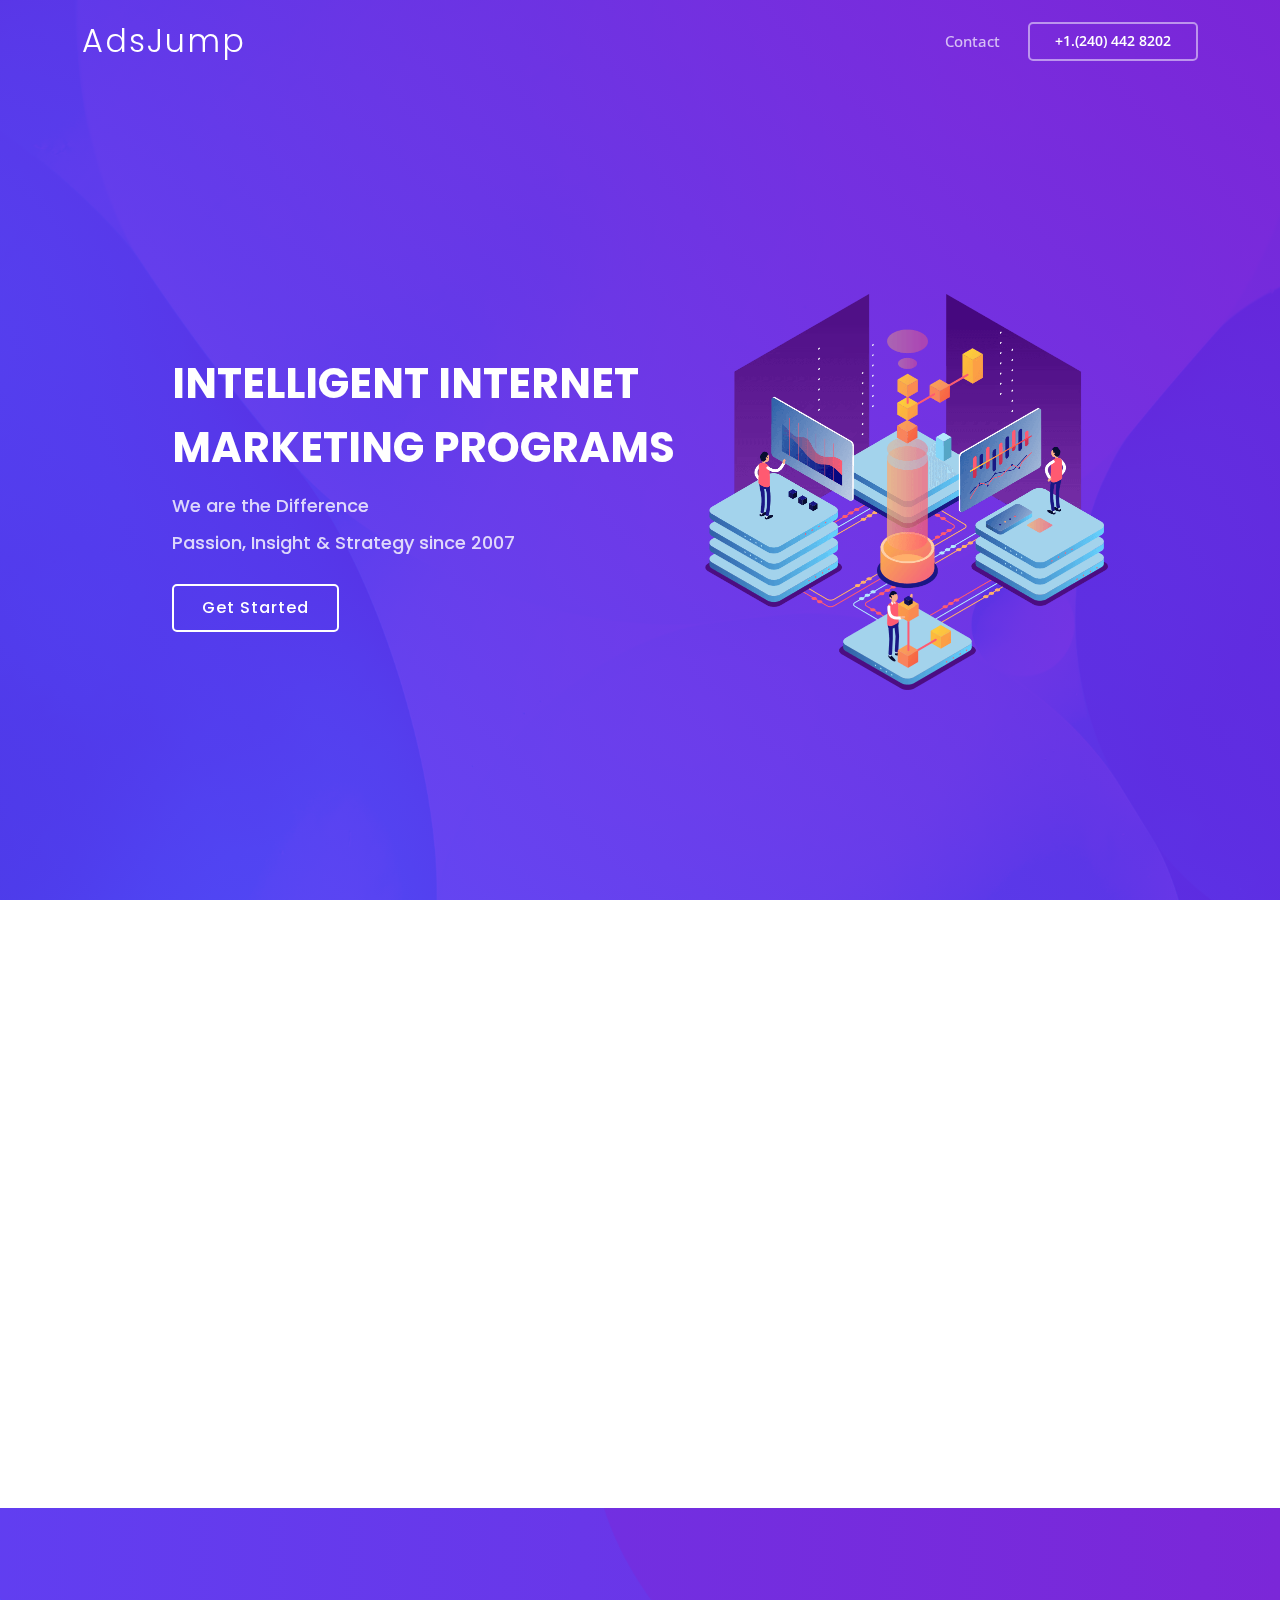
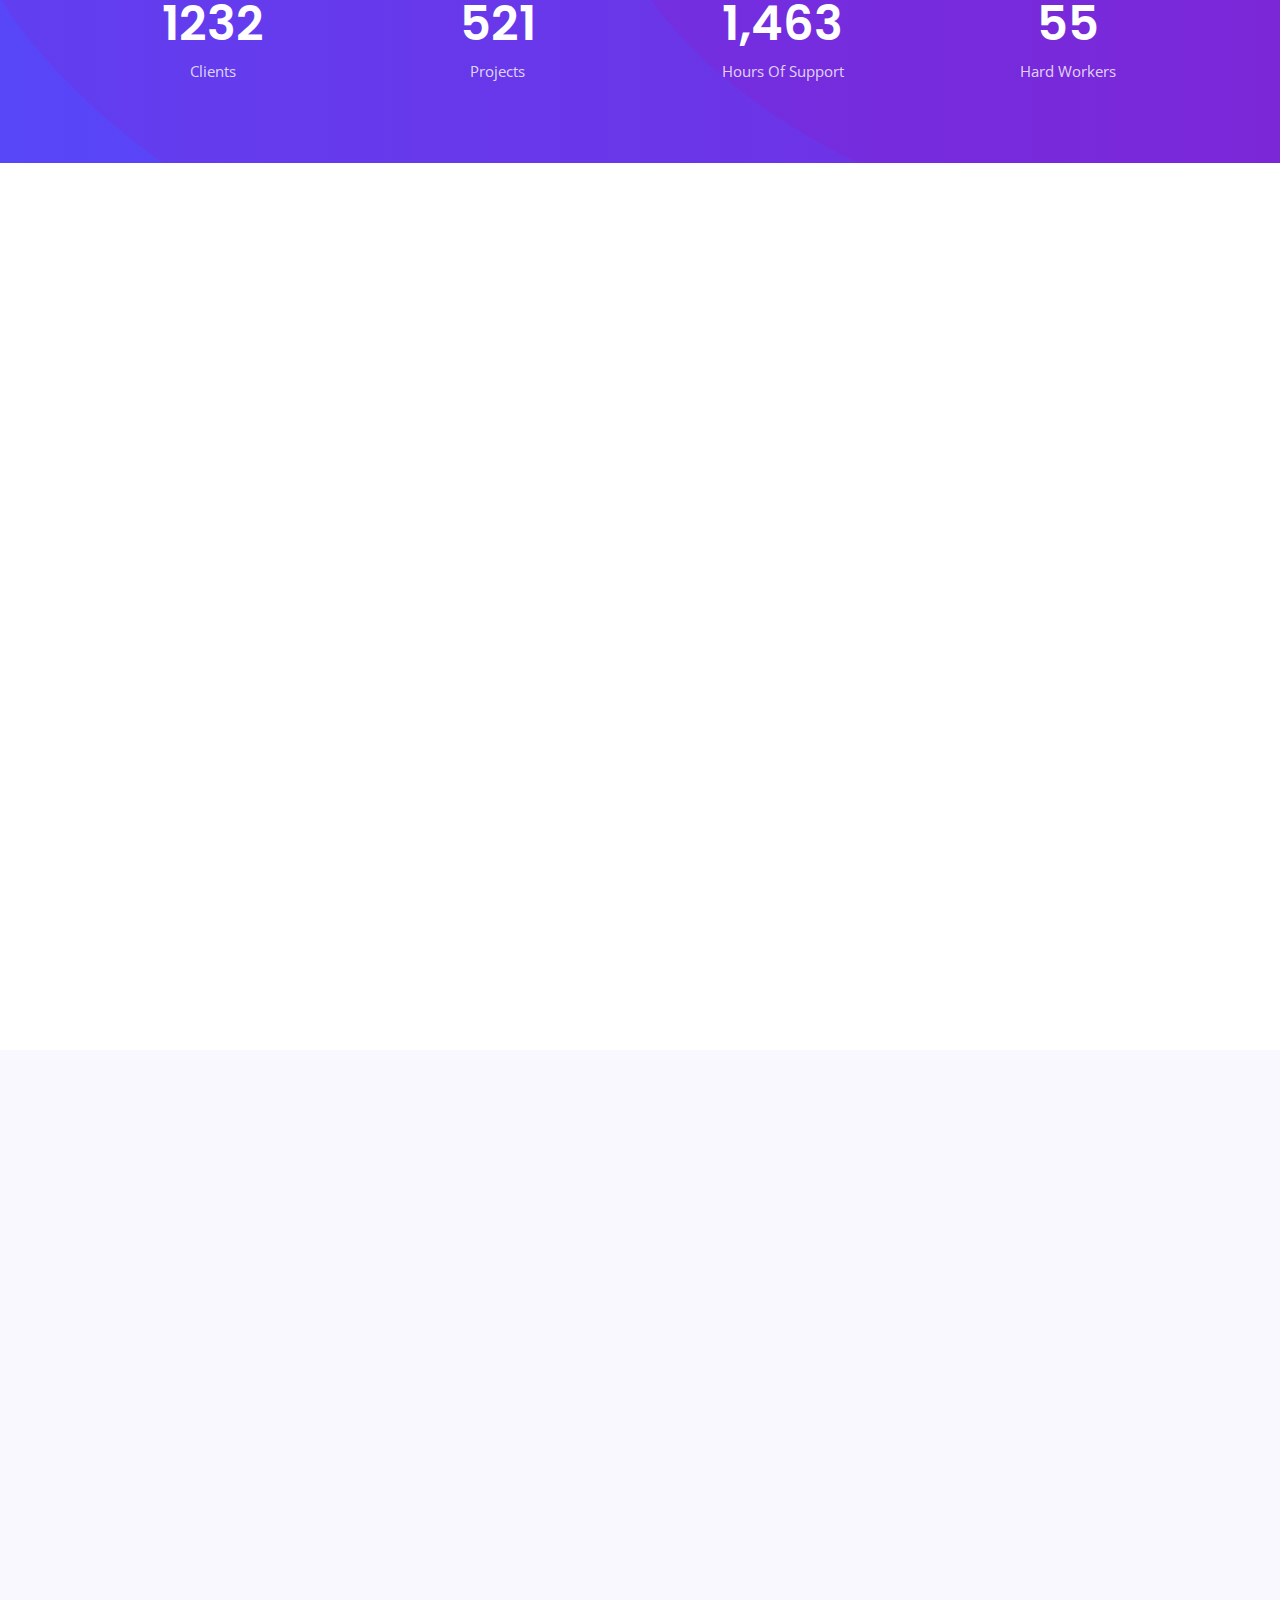
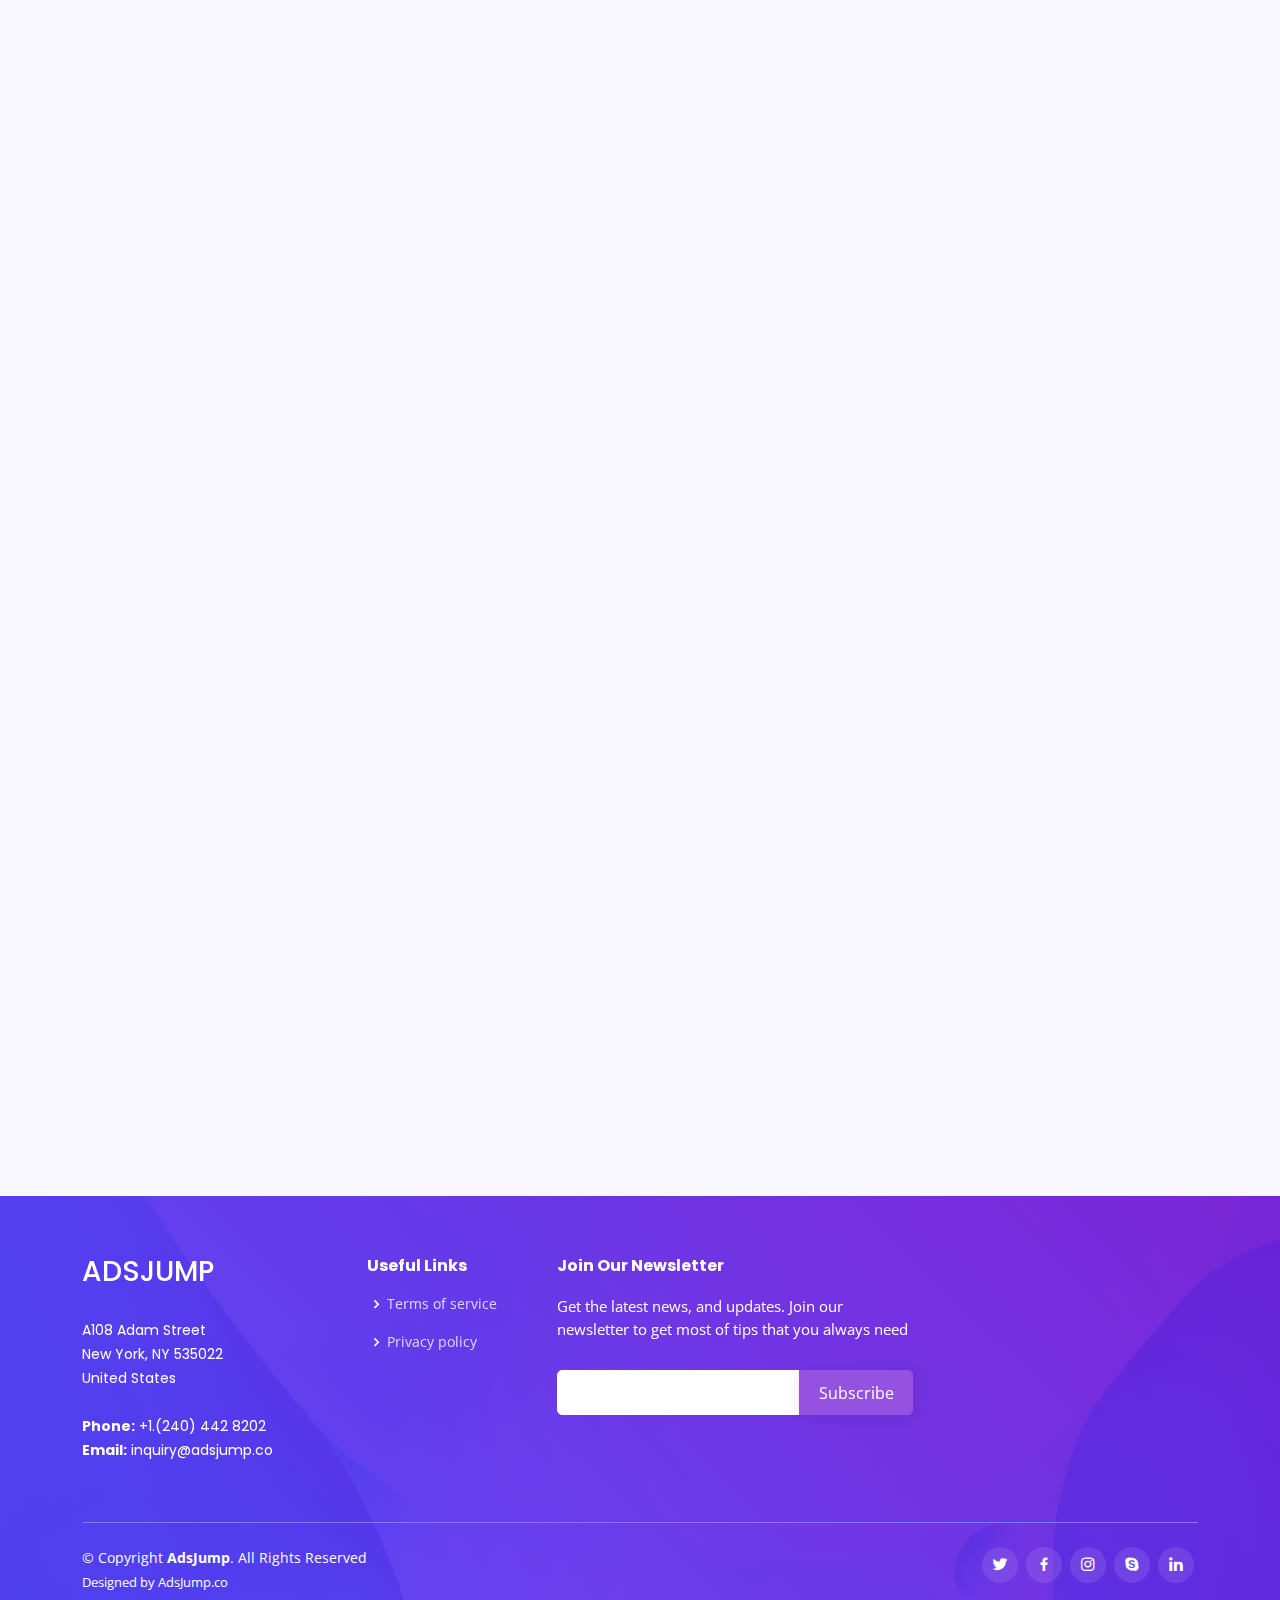
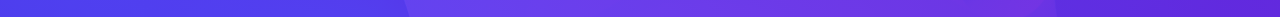
<file: index.html>
<!DOCTYPE html>
<html lang="en">

<head>
  <meta content="" name="description">
  <meta content="" name="keywords">

  <!-- Favicons -->
  <link href="assets/img/favicon.png" rel="icon">
  <link href="assets/img/apple-touch-icon.png" rel="apple-touch-icon">

  <!-- Google Fonts -->
  <link href="https://fonts.googleapis.com/css?family=Open+Sans:300,300i,400,400i,600,600i,700,700i|Roboto:300,300i,400,400i,500,500i,600,600i,700,700i|Poppins:300,300i,400,400i,500,500i,600,600i,700,700i" rel="stylesheet">

  <!-- Vendor CSS Files -->
  <link href="assets/vendor/bootstrap/css/bootstrap.min.css" rel="stylesheet">
  <link href="assets/vendor/icofont/icofont.min.css" rel="stylesheet">
  <link href="assets/vendor/boxicons/css/boxicons.min.css" rel="stylesheet">
  <link href="assets/vendor/owl.carousel/assets/owl.carousel.min.css" rel="stylesheet">
  <link href="assets/vendor/venobox/venobox.css" rel="stylesheet">
  <link href="assets/vendor/aos/aos.css" rel="stylesheet">

  <!-- Template Main CSS File -->
  <link href="assets/css/style.css" rel="stylesheet">

  <!-- =======================================================
  * Template Name: Techie - v3.0.0
  * Template URL: https://bootstrapmade.com/techie-free-skin-bootstrap-3/
  * Author: BootstrapMade.com
  * License: https://bootstrapmade.com/license/
  ======================================================== -->
</head>

<body>

  <!-- ======= Header ======= -->
  <header id="header" class="fixed-top ">
    <div class="container d-flex align-items-center">
      <h1 class="logo me-auto"><a href="index.html">AdsJump</a></h1>
      <!-- Uncomment below if you prefer to use an image logo -->
      <!-- <a href="index.html" class="logo me-auto"><img src="assets/img/logo.png" alt="" class="img-fluid"></a>-->

      <nav class="nav-menu d-none d-lg-block">
        <ul>
           <li><a href="contact.html">Contact</a></li>
        </ul>
      </nav><!-- .nav-menu -->

      <a href="tel: +12404428202" class="get-started-btn scrollto">+1.(240) 442 8202</a>
    </div>
  </header><!-- End Header -->

  <!-- ======= Hero Section ======= -->
  <section id="hero" class="d-flex align-items-center">

    <div class="container-fluid" data-aos="fade-up">
      <div class="row justify-content-center">
        <div class="col-xl-5 col-lg-6 pt-3 pt-lg-0 order-2 order-lg-1 d-flex flex-column justify-content-center">
          <h1>INTELLIGENT INTERNET MARKETING PROGRAMS</h1>
          <h2>We are the Difference</h2>
          <h2>Passion, Insight & Strategy since 2007</h2>
          <div><a href="contact.html" class="btn-get-started scrollto">Get Started</a></div>
        </div>
        <div class="col-xl-4 col-lg-6 order-1 order-lg-2 hero-img" data-aos="zoom-in" data-aos-delay="150">
          <img src="assets/img/hero-img.png" class="img-fluid animated" alt="">
        </div>
      </div>
    </div>

  </section><!-- End Hero -->

  <main id="main">

    <!-- ======= About Section ======= -->
    <section id="about" class="about">
      <div class="container">

        <div class="row">
          <div class="col-lg-6 order-1 order-lg-2" data-aos="zoom-in" data-aos-delay="150">
            <img src="assets/img/about.jpg" class="img-fluid" alt="">
          </div>
          <div class="col-lg-6 pt-4 pt-lg-0 order-2 order-lg-1 content" data-aos="fade-right">
            <h3>AT THE FORFRONT</h3><br>
            <p class="font-italic">
              Focused to deliver maximized PPC results for 13 years in the complicated, competitive, and constantly changing environment of digital marketing. Our team is full of smart, and experienced people and we are here to help businesses grow.
            </p>
            <ul>
              <li><i class="icofont-check-circled"></i> Service Month to Month- No Long-Term Contracts</li>
              <li><i class="icofont-check-circled"></i> Our team is the difference with your challenges</li>
              <li><i class="icofont-check-circled"></i> Team is Passionate Team About PPC with Complete PPC Transparency</li>
            </ul>
            <a href="#" class="read-more">Get in Touch <i class="icofont-long-arrow-right"></i></a>
          </div>
        </div>

      </div>
    </section><!-- End About Section -->

    <!-- ======= Counts Section ======= -->
    <section id="counts" class="counts">
      <div class="container">

        <div class="row counters">

          <div class="col-lg-3 col-6 text-center">
            <span data-toggle="counter-up">1232</span>
            <p>Clients</p>
          </div>

          <div class="col-lg-3 col-6 text-center">
            <span data-toggle="counter-up">521</span>
            <p>Projects</p>
          </div>

          <div class="col-lg-3 col-6 text-center">
            <span data-toggle="counter-up">1,463</span>
            <p>Hours Of Support</p>
          </div>

          <div class="col-lg-3 col-6 text-center">
            <span data-toggle="counter-up">55</span>
            <p>Hard Workers</p>
          </div>

        </div>

      </div>
    </section><!-- End Counts Section -->

    <!-- ======= Features Section ======= -->
    <section id="features" class="features">
      <div class="container" data-aos="fade-up">

        <div class="section-title">
          <h2>Features</h2>
          <p>Our clients get custom reporting solution and all the feature-rich reporting, and the professional staff and a superior customer services experience.</p>
        </div>

        <div class="row">
          <div class="col-lg-6 order-2 order-lg-1 d-flex flex-column align-items-lg-center">
            <div class="icon-box mt-5 mt-lg-0" data-aos="fade-up" data-aos-delay="100">
              <i class="bx bx-receipt"></i>
              <h4>Smart Technology</h4>
              <p>Our ads management software is very smart tool, provides our clients a distinct competitive advantage.</p>
            </div>
            <div class="icon-box mt-5" data-aos="fade-up" data-aos-delay="200">
              <i class="bx bx-cube-alt"></i>
              <h4>Combining Human & Artificial Intelligence</h4>
              <p>Combination of human and software-powered AI, makes it better to be ahead of any competition.</p>
            </div>
            <div class="icon-box mt-5" data-aos="fade-up" data-aos-delay="300">
              <i class="bx bx-images"></i>
              <h4>Digital Insight </h4>
              <p>our system continuously monitors budgets, analyses results, and our team works more efficiently to give maximize quality results </p>
            </div>
            <div class="icon-box mt-5" data-aos="fade-up" data-aos-delay="400">
              <i class="bx bx-images"></i>
              <h4>Next-Generation Reporting</h4>
              <p>Our one-of-a-kind, interactive reporting dashboard provides 24/7 access to all the advertising results to our clients.</p>
            </div>
          </div>
          
          <div class="image col-lg-6 order-1 order-lg-2 " data-aos="zoom-in" data-aos-delay="100">
            <img src="assets/img/features.svg" alt="" class="img-fluid">
          </div>
        </div>

      </div>
    </section><!-- End Features Section -->

    <!-- ======= Testimonials Section ======= -->
    <section id="testimonials" class="testimonials section-bg">
      <div class="container" data-aos="fade-up">

        <div class="section-title">
          <h2>Client Reviews</h2>
          <h4>We’re Very Proud of Our Reviews</h4><br><br>
          <p>The complete client satisfaction is our number one goal. And nothing makes us feel better than kind words from our clients for our work. We thank you to all for their reviews.</p>
        </div>

        <div class="owl-carousel testimonials-carousel">

          <div class="testimonial-item">
            <p>
              <i class="bx bxs-quote-alt-left quote-icon-left"></i>
              They have been terrific with their work; they took our advertising to a whole another level and we are very grateful that we found them. These are good folks that have been doing their work for a very long time now and I can't recommend them enough.
              <i class="bx bxs-quote-alt-right quote-icon-right"></i>
            </p>
            <img src="assets/img/testimonials/testimonials-1.jpg" class="testimonial-img" alt="">
            <h3>Saul Goodman</h3>
            <h4>Ceo &amp; Founder</h4>
          </div>

          <div class="testimonial-item">
            <p>
              <i class="bx bxs-quote-alt-left quote-icon-left"></i>
              It’s been 5 years now working with their team and During this time I can say they have driven up our website and point of contact by 400% from our 1st month. Their PPC services are helpful and integral to businesses.
              <i class="bx bxs-quote-alt-right quote-icon-right"></i>
            </p>
            <img src="assets/img/testimonials/testimonials-2.jpg" class="testimonial-img" alt="">
            <h3>Sara Wilsson</h3>
            <h4>Designer</h4>
          </div>

          <div class="testimonial-item">
            <p>
              <i class="bx bxs-quote-alt-left quote-icon-left"></i>
              We've been very satisfied with their services, since they took over our marketing work, we have been able to save over 50% of the expenses each month. Their work and customer service, both are top-notch.
              <i class="bx bxs-quote-alt-right quote-icon-right"></i>
            </p>
            <img src="assets/img/testimonials/testimonials-3.jpg" class="testimonial-img" alt="">
            <h3>Jena Karlis</h3>
            <h4>Store Owner</h4>
          </div>

          <div class="testimonial-item">
            <p>
              <i class="bx bxs-quote-alt-left quote-icon-left"></i>
              They are our e-com partner, they mainly focus on our bottom line and really understand our business, and they have been doing good to generate leads and sales for our business and it's just amazing. 
              <i class="bx bxs-quote-alt-right quote-icon-right"></i>
            </p>
            <img src="assets/img/testimonials/testimonials-4.jpg" class="testimonial-img" alt="">
            <h3>Matt Brandon</h3>
            <h4>E-commerce store</h4>
          </div>

          <div class="testimonial-item">
            <p>
              <i class="bx bxs-quote-alt-left quote-icon-left"></i>
              It’s been almost 2 years; we have been working with their team and they are really good. They completely took away the burden of digital marketing off my shoulders. Very happy with the team.
              <i class="bx bxs-quote-alt-right quote-icon-right"></i>
            </p>
            <img src="assets/img/testimonials/testimonials-5.jpg" class="testimonial-img" alt="">
            <h3>John Larson</h3>
            <h4>Entrepreneur</h4>
          </div>

        </div>

      </div>
    </section><!-- End Testimonials Section -->



    <!-- ======= Contact Section ======= -->
    <section id="contact" class="contact section-bg">
      <div class="container" data-aos="fade-up">

        <div class="section-title">
          <h2>Contact Us</h2>
          <p>We’ve worked with big and small companies to drive revenue for their businesses. Looking forward to help you reach your digital marketing goals.</p>
        </div>

        <div class="row">
          <div class="col-lg-6">
            <div class="info-box mb-4">
              <i class="bx bx-map"></i>
              <h3>Our Address</h3>
              <p>A108 Adam Street, New York, NY 535022</p>
            </div>
          </div>

          <div class="col-lg-3 col-md-6">
            <div class="info-box  mb-4">
              <i class="bx bx-envelope"></i>
              <h3>Email Us</h3>
              <p>inquiry@adsjump.co</p>
            </div>
          </div>

          <div class="col-lg-3 col-md-6">
            <div class="info-box  mb-4">
              <i class="bx bx-phone-call"></i>
              <h3>Call Us</h3>
              <p>+1.(240) 442 8202</p>
            </div>
          </div>

        </div>

        <div class="row">

          <div class="col-lg-6 ">
            <iframe class="mb-4 mb-lg-0" src="https://www.google.com/maps/embed?pb=!1m14!1m8!1m3!1d12097.433213460943!2d-74.0062269!3d40.7101282!3m2!1i1024!2i768!4f13.1!3m3!1m2!1s0x0%3A0xb89d1fe6bc499443!2sDowntown+Conference+Center!5e0!3m2!1smk!2sbg!4v1539943755621" frameborder="0" style="border:0; width: 100%; height: 384px;" allowfullscreen></iframe>
          </div>

          <div class="col-lg-6">
            <form action="forms/contact.php" method="post" role="form" class="php-email-form">
              <div class="row">
                <div class="col-md-6 form-group">
                  <input type="text" name="name" class="form-control" id="name" placeholder="Your Name" data-rule="minlen:4" data-msg="Please enter at least 4 chars" />
                  <div class="validate"></div>
                </div>
                <div class="col-md-6 form-group mt-3 mt-md-0">
                  <input type="email" class="form-control" name="email" id="email" placeholder="Your Email" data-rule="email" data-msg="Please enter a valid email" />
                  <div class="validate"></div>
                </div>
              </div>
              <div class="form-group mt-3">
                <input type="text" class="form-control" name="subject" id="subject" placeholder="Subject" data-rule="minlen:4" data-msg="Please enter at least 8 chars of subject" />
                <div class="validate"></div>
              </div>
              <div class="form-group mt-3">
                <textarea class="form-control" name="message" rows="5" data-rule="required" data-msg="Please write something for us" placeholder="Message"></textarea>
                <div class="validate"></div>
              </div>
              <div class="mb-3">
                <div class="loading">Loading</div>
                <div class="error-message"></div>
                <div class="sent-message">Your message has been sent. Thank you!</div>
              </div>
              <div class="text-center"><button type="submit">Send Message</button></div>
            </form>
          </div>

        </div>

      </div>
    </section><!-- End Contact Section -->

  </main><!-- End #main -->

  <!-- ======= Footer ======= -->
  <footer id="footer">

    <div class="footer-top">
      <div class="container">
        <div class="row">

          <div class="col-lg-3 col-md-6 footer-contact">
            <h3>AdsJump</h3>
            <p>
              A108 Adam Street <br>
              New York, NY 535022<br>
              United States <br><br>
              <strong>Phone:</strong> +1.(240) 442 8202<br>
              <strong>Email:</strong> inquiry@adsjump.co<br>
            </p>
          </div>

          <div class="col-lg-2 col-md-6 footer-links">
            <h4>Useful Links</h4>
            <ul>
                              <li><i class="bx bx-chevron-right"></i> <a href="terms-of-service.html">Terms of service</a></li>
              <li><i class="bx bx-chevron-right"></i> <a href="privacy-policy.html">Privacy policy</a></li>
            </ul>
          </div>

       

          <div class="col-lg-4 col-md-6 footer-newsletter">
            <h4>Join Our Newsletter</h4>
            <p>Get the latest news, and updates. Join our newsletter to get most of tips that you always need</p>
            <form action="" method="post">
              <input type="email" name="email"><input type="submit" value="Subscribe">
            </form>
          </div>

        </div>
      </div>
    </div>

    <div class="container">

      <div class="copyright-wrap d-md-flex py-4">
        <div class="me-md-auto text-center text-md-start">
          <div class="copyright">
            &copy; Copyright <strong><span>AdsJump</span></strong>. All Rights Reserved
          </div>
          <div class="credits">
            <!-- All the links in the footer should remain intact. -->
            <!-- You can delete the links only if you purchased the pro version. -->
            <!-- Licensing information: https://bootstrapmade.com/license/ -->
            <!-- Purchase the pro version with working PHP/AJAX contact form: https://bootstrapmade.com/techie-free-skin-bootstrap-3/ -->
            Designed by <a href="https://bootstrapmade.com/">AdsJump.co</a>
          </div>
        </div>
        <div class="social-links text-center text-md-right pt-3 pt-md-0">
          <a href="#" class="twitter"><i class="bx bxl-twitter"></i></a>
          <a href="#" class="facebook"><i class="bx bxl-facebook"></i></a>
          <a href="#" class="instagram"><i class="bx bxl-instagram"></i></a>
          <a href="#" class="google-plus"><i class="bx bxl-skype"></i></a>
          <a href="#" class="linkedin"><i class="bx bxl-linkedin"></i></a>
        </div>
      </div>

    </div>
  </footer><!-- End Footer -->

  <a href="#" class="back-to-top"><i class="icofont-simple-up"></i></a>
  <div id="preloader"></div>

  <!-- Vendor JS Files -->
  <script src="assets/vendor/jquery/jquery.min.js"></script>
  <script src="assets/vendor/bootstrap/js/bootstrap.bundle.min.js"></script>
  <script src="assets/vendor/jquery.easing/jquery.easing.min.js"></script>
  <script src="assets/vendor/php-email-form/validate.js"></script>
  <script src="assets/vendor/waypoints/jquery.waypoints.min.js"></script>
  <script src="assets/vendor/counterup/counterup.min.js"></script>
  <script src="assets/vendor/owl.carousel/owl.carousel.min.js"></script>
  <script src="assets/vendor/isotope-layout/isotope.pkgd.min.js"></script>
  <script src="assets/vendor/venobox/venobox.min.js"></script>
  <script src="assets/vendor/aos/aos.js"></script>

  <!-- Template Main JS File -->
  <script src="assets/js/main.js"></script>

</body>

</html>
</file>
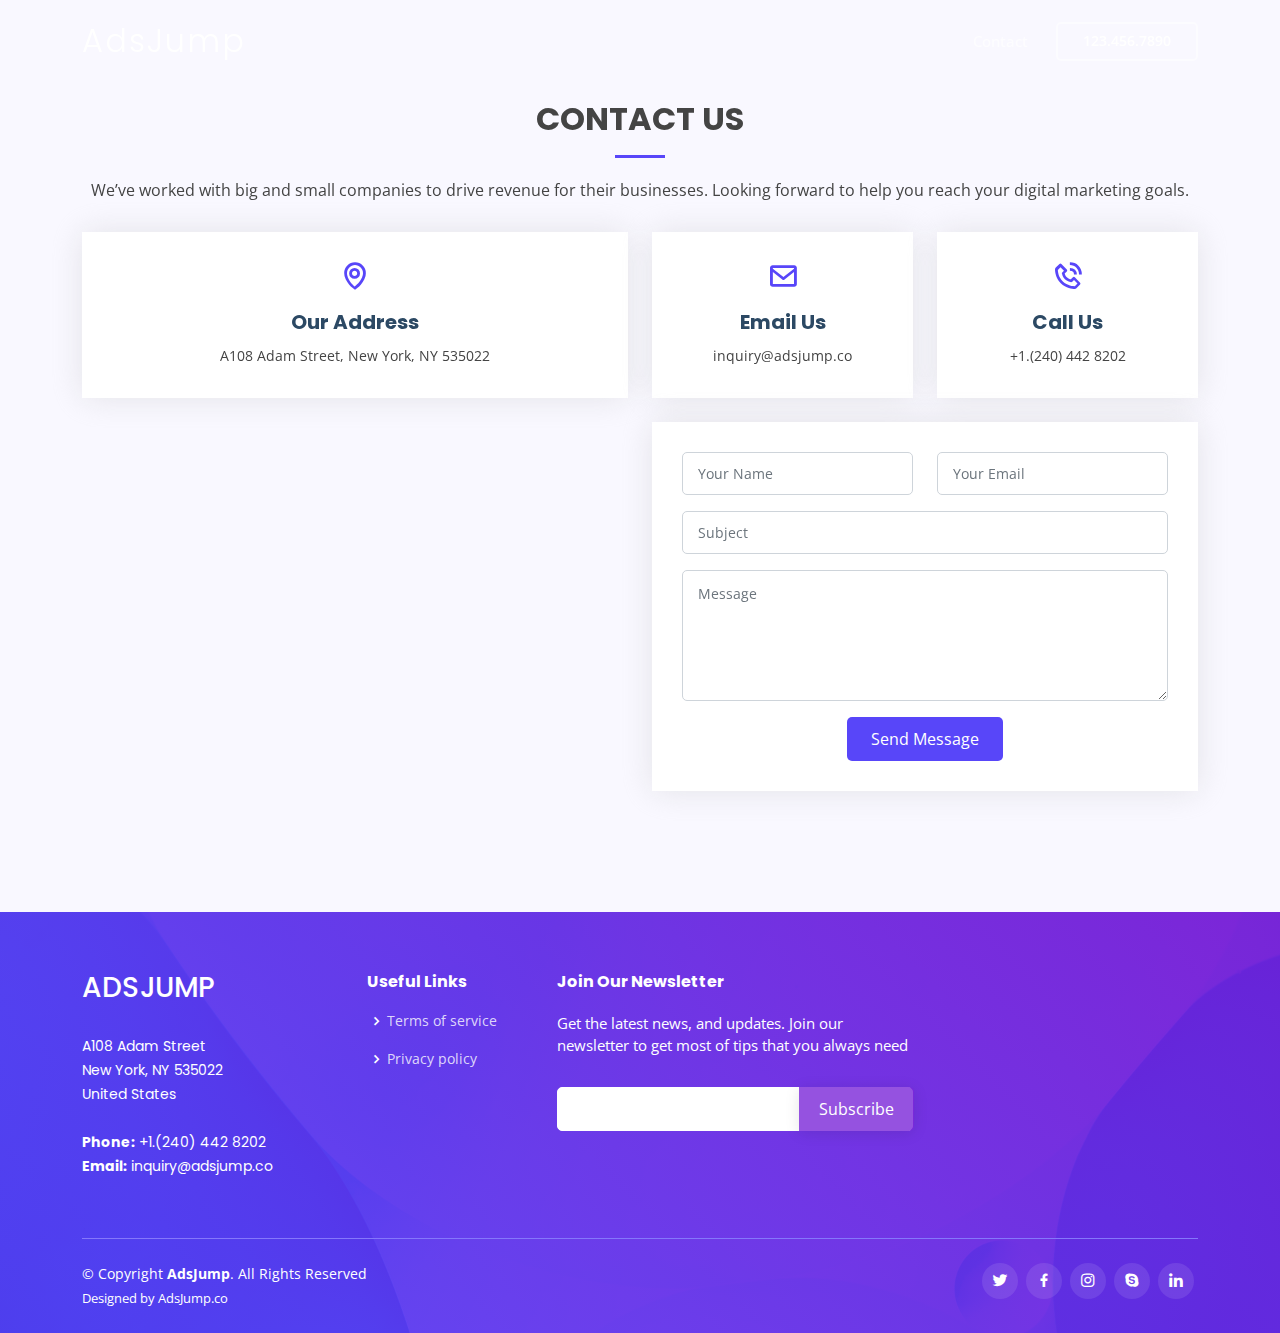
<file: contact.html>
<!DOCTYPE html>
<html lang="en">

<head>
  <meta charset="utf-8">
  <meta content="width=device-width, initial-scale=1.0" name="viewport">

  <title>Internet Marketing Agency - Index</title>
  <meta content="" name="description">
  <meta content="" name="keywords">

  <!-- Favicons -->
  <link href="assets/img/favicon.png" rel="icon">
  <link href="assets/img/apple-touch-icon.png" rel="apple-touch-icon">

  <!-- Google Fonts -->
  <link href="https://fonts.googleapis.com/css?family=Open+Sans:300,300i,400,400i,600,600i,700,700i|Roboto:300,300i,400,400i,500,500i,600,600i,700,700i|Poppins:300,300i,400,400i,500,500i,600,600i,700,700i" rel="stylesheet">

  <!-- Vendor CSS Files -->
  <link href="assets/vendor/bootstrap/css/bootstrap.min.css" rel="stylesheet">
  <link href="assets/vendor/icofont/icofont.min.css" rel="stylesheet">
  <link href="assets/vendor/boxicons/css/boxicons.min.css" rel="stylesheet">
  <link href="assets/vendor/owl.carousel/assets/owl.carousel.min.css" rel="stylesheet">
  <link href="assets/vendor/venobox/venobox.css" rel="stylesheet">
  <link href="assets/vendor/aos/aos.css" rel="stylesheet">

  <!-- Template Main CSS File -->
  <link href="assets/css/style.css" rel="stylesheet">

  <!-- =======================================================
  * Template Name: Techie - v3.0.0
  * Template URL: https://bootstrapmade.com/techie-free-skin-bootstrap-3/
  * Author: BootstrapMade.com
  * License: https://bootstrapmade.com/license/
  ======================================================== -->
</head>

<body>

  <!-- ======= Header ======= -->
  <header id="header" class="fixed-top ">
    <div class="container d-flex align-items-center">
      <h1 class="logo me-auto"><a href="index.html">AdsJump</a></h1>
      <!-- Uncomment below if you prefer to use an image logo -->
      <!-- <a href="index.html" class="logo me-auto"><img src="assets/img/logo.png" alt="" class="img-fluid"></a>-->

      <nav class="nav-menu d-none d-lg-block">
        <ul>
           <li><a href="contact.html">Contact</a></li>
        </ul>
      </nav><!-- .nav-menu -->

      <a href="tel: +12404428202" class="get-started-btn scrollto">123.456.7890</a>
    </div>
  </header><!-- End Header -->

  <main id="main">

   
    <!-- ======= Contact Section ======= -->
    <section id="contact" class="contact section-bg">
      <div class="container" data-aos="fade-up">

        <div class="section-title">
          <h2>Contact Us</h2>
          <p>We’ve worked with big and small companies to drive revenue for their businesses. Looking forward to help you reach your digital marketing goals.</p>
        </div>

        <div class="row">
          <div class="col-lg-6">
            <div class="info-box mb-4">
              <i class="bx bx-map"></i>
              <h3>Our Address</h3>
              <p>A108 Adam Street, New York, NY 535022</p>
            </div>
          </div>

          <div class="col-lg-3 col-md-6">
            <div class="info-box  mb-4">
              <i class="bx bx-envelope"></i>
              <h3>Email Us</h3>
              <p>inquiry@adsjump.co</p>
            </div>
          </div>

          <div class="col-lg-3 col-md-6">
            <div class="info-box  mb-4">
              <i class="bx bx-phone-call"></i>
              <h3>Call Us</h3>
              <p>+1.(240) 442 8202</p>
            </div>
          </div>

        </div>

        <div class="row">

          <div class="col-lg-6 ">
            <iframe class="mb-4 mb-lg-0" src="https://www.google.com/maps/embed?pb=!1m14!1m8!1m3!1d12097.433213460943!2d-74.0062269!3d40.7101282!3m2!1i1024!2i768!4f13.1!3m3!1m2!1s0x0%3A0xb89d1fe6bc499443!2sDowntown+Conference+Center!5e0!3m2!1smk!2sbg!4v1539943755621" frameborder="0" style="border:0; width: 100%; height: 384px;" allowfullscreen></iframe>
          </div>

          <div class="col-lg-6">
            <form action="forms/contact.php" method="post" role="form" class="php-email-form">
              <div class="row">
                <div class="col-md-6 form-group">
                  <input type="text" name="name" class="form-control" id="name" placeholder="Your Name" data-rule="minlen:4" data-msg="Please enter at least 4 chars" />
                  <div class="validate"></div>
                </div>
                <div class="col-md-6 form-group mt-3 mt-md-0">
                  <input type="email" class="form-control" name="email" id="email" placeholder="Your Email" data-rule="email" data-msg="Please enter a valid email" />
                  <div class="validate"></div>
                </div>
              </div>
              <div class="form-group mt-3">
                <input type="text" class="form-control" name="subject" id="subject" placeholder="Subject" data-rule="minlen:4" data-msg="Please enter at least 8 chars of subject" />
                <div class="validate"></div>
              </div>
              <div class="form-group mt-3">
                <textarea class="form-control" name="message" rows="5" data-rule="required" data-msg="Please write something for us" placeholder="Message"></textarea>
                <div class="validate"></div>
              </div>
              <div class="mb-3">
                <div class="loading">Loading</div>
                <div class="error-message"></div>
                <div class="sent-message">Your message has been sent. Thank you!</div>
              </div>
              <div class="text-center"><button type="submit">Send Message</button></div>
            </form>
          </div>

        </div>

      </div>
    </section><!-- End Contact Section -->

  </main><!-- End #main -->
<!-- ======= Footer ======= -->
<footer id="footer">

  <div class="footer-top">
    <div class="container">
      <div class="row">

        <div class="col-lg-3 col-md-6 footer-contact">
          <h3>AdsJump</h3>
          <p>
            A108 Adam Street <br>
            New York, NY 535022<br>
            United States <br><br>
            <strong>Phone:</strong> +1.(240) 442 8202<br>
            <strong>Email:</strong> inquiry@adsjump.co<br>
          </p>
        </div>

        <div class="col-lg-2 col-md-6 footer-links">
          <h4>Useful Links</h4>
          <ul>
                            <li><i class="bx bx-chevron-right"></i> <a href="terms-of-service.html">Terms of service</a></li>
            <li><i class="bx bx-chevron-right"></i> <a href="privacy-policy.html">Privacy policy</a></li>
          </ul>
        </div>

     

        <div class="col-lg-4 col-md-6 footer-newsletter">
          <h4>Join Our Newsletter</h4>
          <p>Get the latest news, and updates. Join our newsletter to get most of tips that you always need</p>
          <form action="" method="post">
            <input type="email" name="email"><input type="submit" value="Subscribe">
          </form>
        </div>

      </div>
    </div>
  </div>

  <div class="container">

    <div class="copyright-wrap d-md-flex py-4">
      <div class="me-md-auto text-center text-md-start">
        <div class="copyright">
          &copy; Copyright <strong><span>AdsJump</span></strong>. All Rights Reserved
        </div>
        <div class="credits">
          <!-- All the links in the footer should remain intact. -->
          <!-- You can delete the links only if you purchased the pro version. -->
          <!-- Licensing information: https://bootstrapmade.com/license/ -->
          <!-- Purchase the pro version with working PHP/AJAX contact form: https://bootstrapmade.com/techie-free-skin-bootstrap-3/ -->
          Designed by <a href="https://bootstrapmade.com/">AdsJump.co</a>
        </div>
      </div>
      <div class="social-links text-center text-md-right pt-3 pt-md-0">
        <a href="#" class="twitter"><i class="bx bxl-twitter"></i></a>
        <a href="#" class="facebook"><i class="bx bxl-facebook"></i></a>
        <a href="#" class="instagram"><i class="bx bxl-instagram"></i></a>
        <a href="#" class="google-plus"><i class="bx bxl-skype"></i></a>
        <a href="#" class="linkedin"><i class="bx bxl-linkedin"></i></a>
      </div>
    </div>

  </div>
</footer><!-- End Footer -->

<a href="#" class="back-to-top"><i class="icofont-simple-up"></i></a>
<div id="preloader"></div>

<!-- Vendor JS Files -->
<script src="assets/vendor/jquery/jquery.min.js"></script>
<script src="assets/vendor/bootstrap/js/bootstrap.bundle.min.js"></script>
<script src="assets/vendor/jquery.easing/jquery.easing.min.js"></script>
<script src="assets/vendor/php-email-form/validate.js"></script>
<script src="assets/vendor/waypoints/jquery.waypoints.min.js"></script>
<script src="assets/vendor/counterup/counterup.min.js"></script>
<script src="assets/vendor/owl.carousel/owl.carousel.min.js"></script>
<script src="assets/vendor/isotope-layout/isotope.pkgd.min.js"></script>
<script src="assets/vendor/venobox/venobox.min.js"></script>
<script src="assets/vendor/aos/aos.js"></script>

<!-- Template Main JS File -->
<script src="assets/js/main.js"></script>

</body>

</html>
</file>
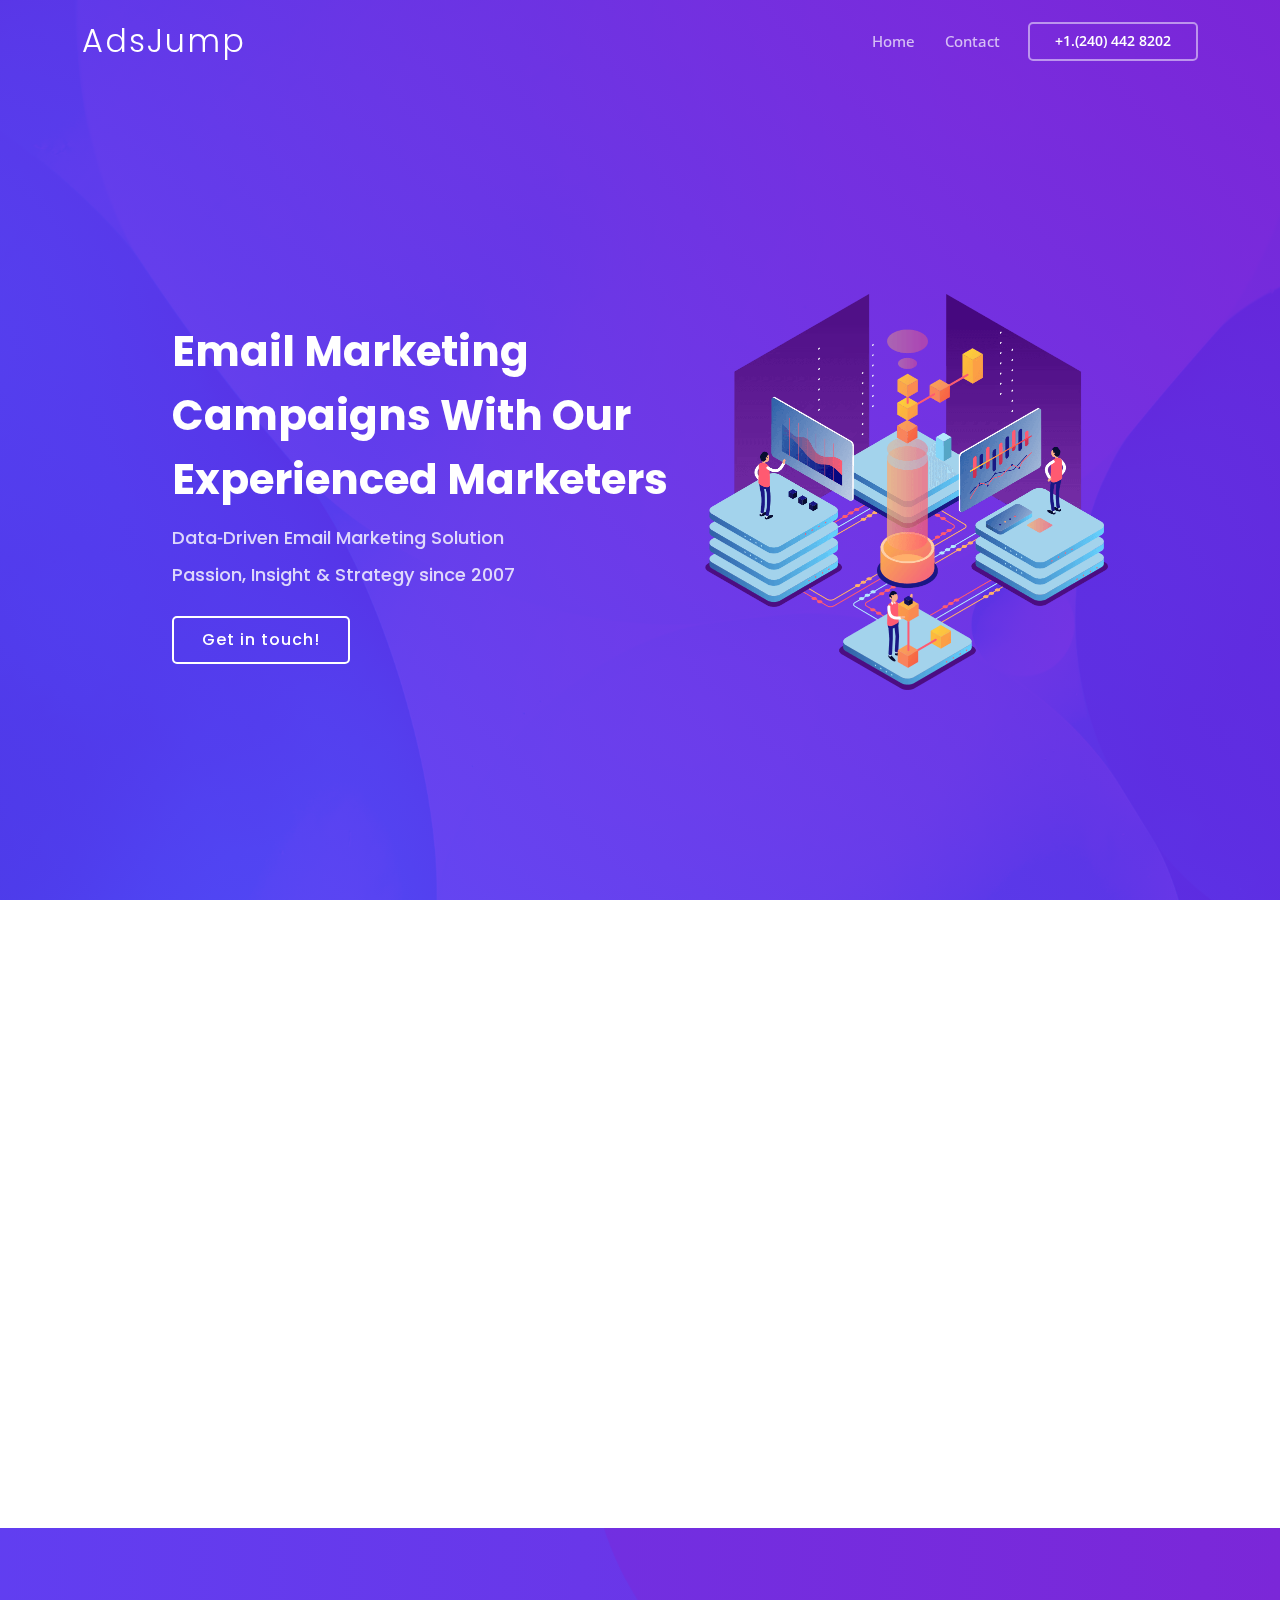
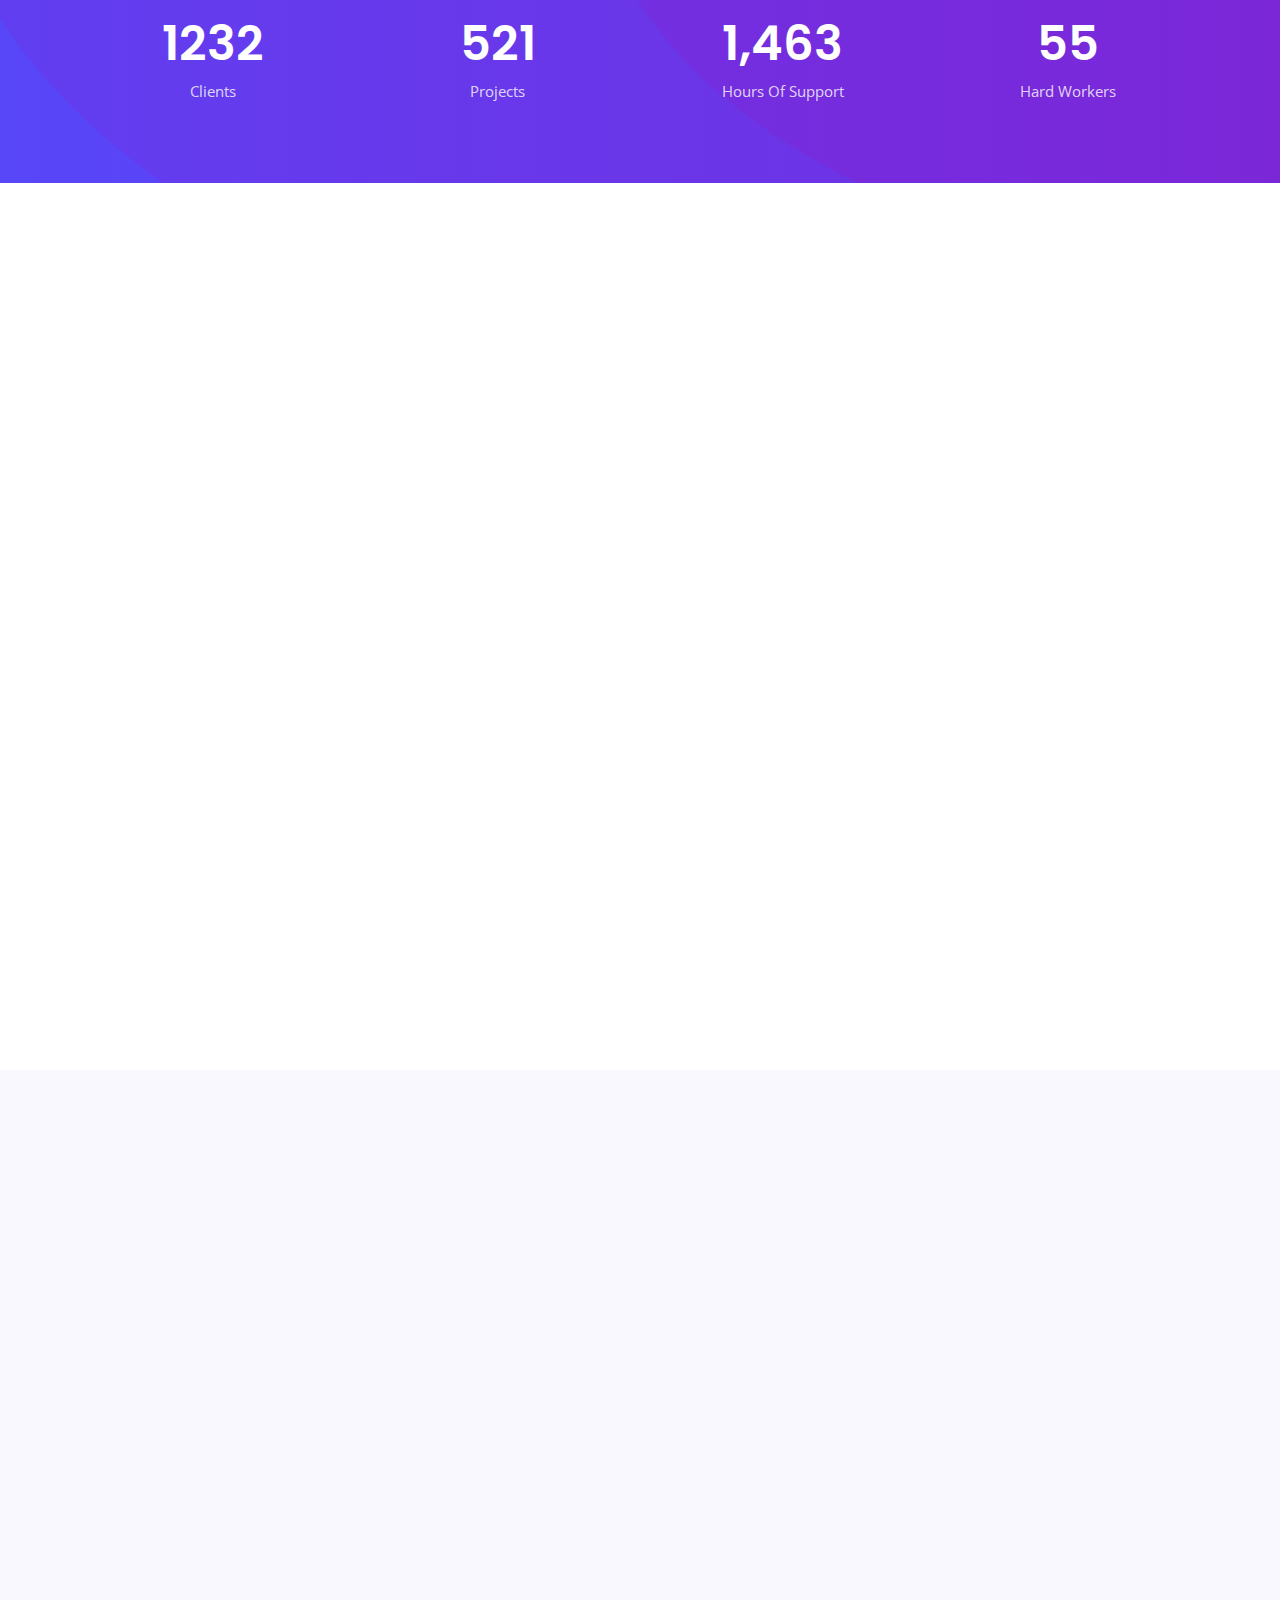
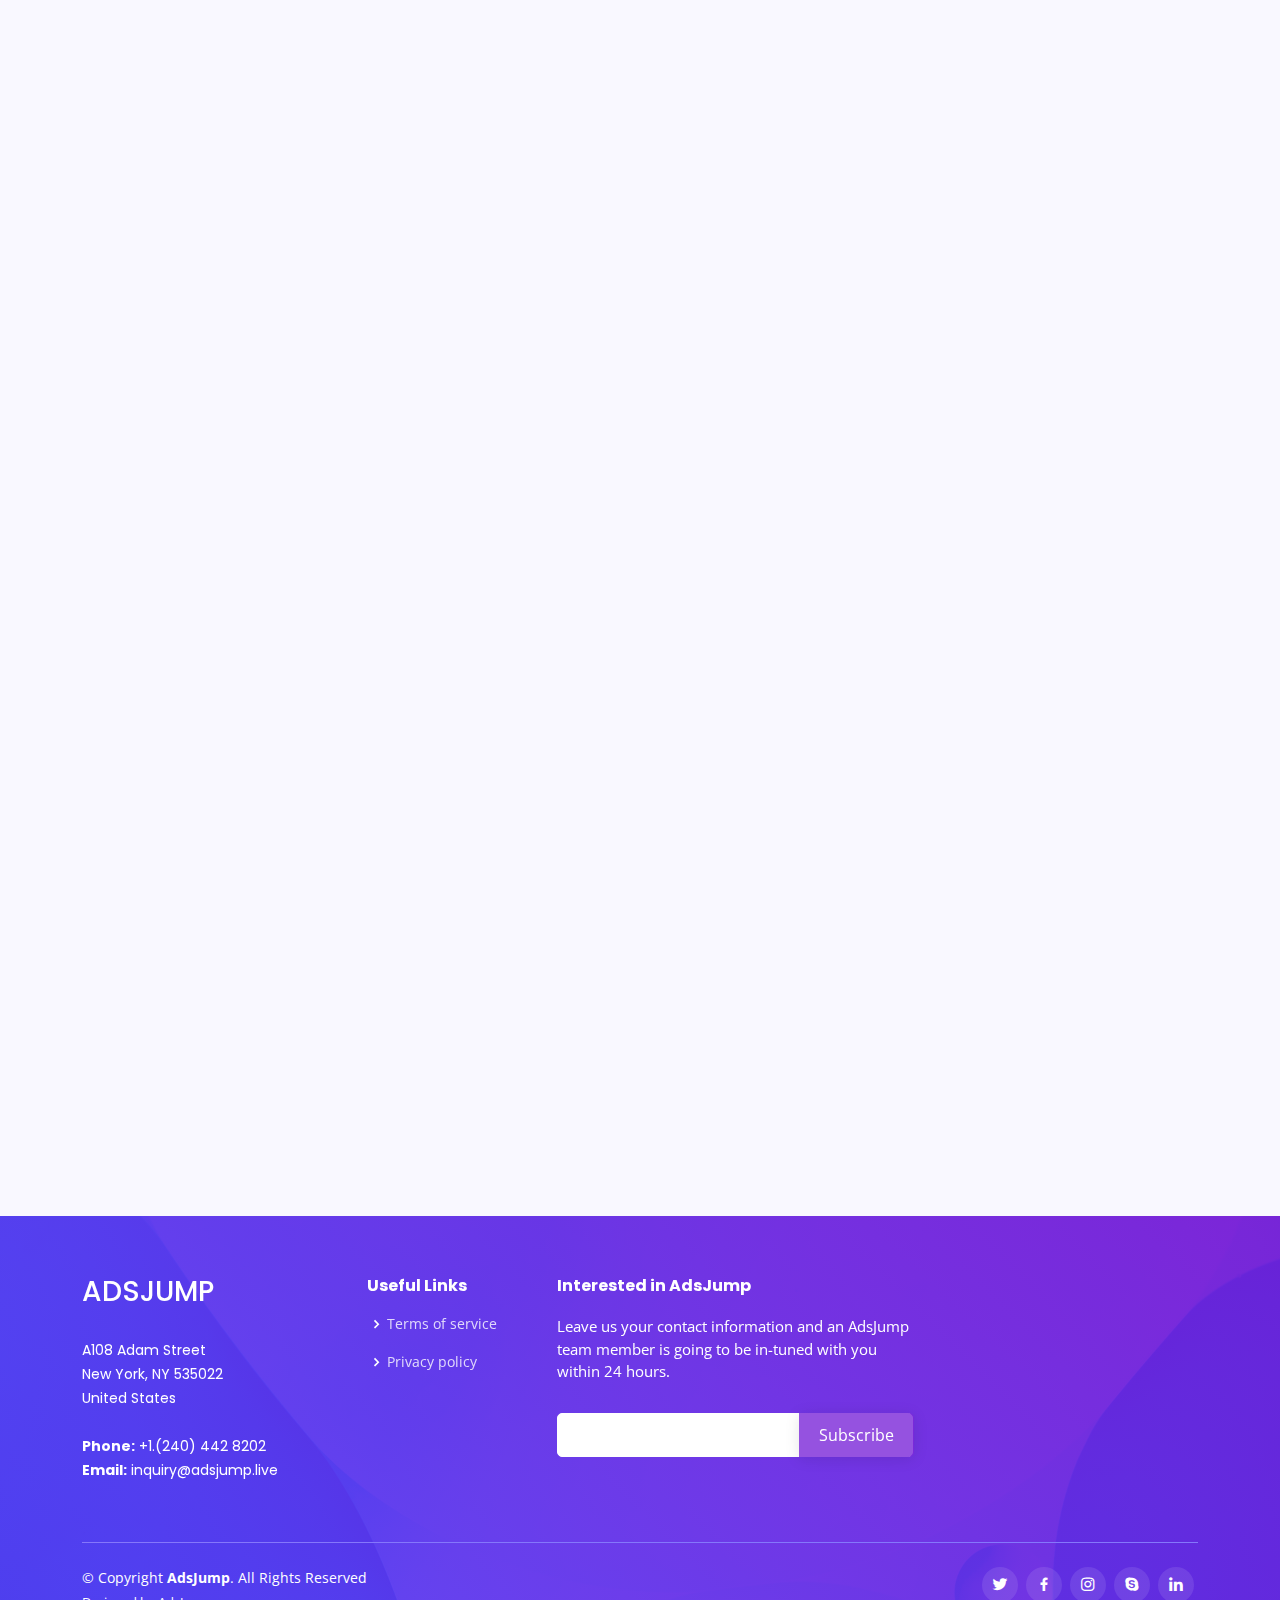
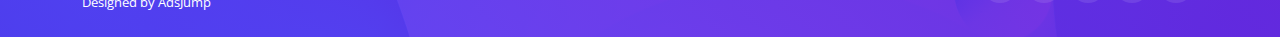
<file: email-marketing.html>
<!DOCTYPE html>
<html lang="en">

<head>
  <meta charset="utf-8">
  <meta content="width=device-width, initial-scale=1.0" name="viewport">

  <title>Email | Email Marketing - AdsJump</title>
  <meta content="" name="description">
  <meta content="" name="keywords">

  <!-- Favicons -->
  <link href="assets/img/favicon.png" rel="icon">
  <link href="assets/img/apple-touch-icon.png" rel="apple-touch-icon">

  <!-- Google Fonts -->
  <link href="https://fonts.googleapis.com/css?family=Open+Sans:300,300i,400,400i,600,600i,700,700i|Roboto:300,300i,400,400i,500,500i,600,600i,700,700i|Poppins:300,300i,400,400i,500,500i,600,600i,700,700i" rel="stylesheet">

  <!-- Vendor CSS Files -->
  <link href="assets/vendor/bootstrap/css/bootstrap.min.css" rel="stylesheet">
  <link href="assets/vendor/icofont/icofont.min.css" rel="stylesheet">
  <link href="assets/vendor/boxicons/css/boxicons.min.css" rel="stylesheet">
  <link href="assets/vendor/owl.carousel/assets/owl.carousel.min.css" rel="stylesheet">
  <link href="assets/vendor/venobox/venobox.css" rel="stylesheet">
  <link href="assets/vendor/aos/aos.css" rel="stylesheet">

  <!-- Template Main CSS File -->
  <link href="assets/css/style.css" rel="stylesheet">

  <!-- =======================================================
  * Template Name: Techie - v3.0.0
  * Template URL: https://bootstrapmade.com/techie-free-skin-bootstrap-3/
  * Author: BootstrapMade.com
  * License: https://bootstrapmade.com/license/
  ======================================================== -->
</head>

<body>

  <!-- ======= Header ======= -->
  <header id="header" class="fixed-top ">
    <div class="container d-flex align-items-center">
      <h1 class="logo me-auto"><a href="index.html">AdsJump</a></h1>
      <!-- Uncomment below if you prefer to use an image logo -->
      <!-- <a href="index.html" class="logo me-auto"><img src="assets/img/logo.png" alt="" class="img-fluid"></a>-->

      <nav class="nav-menu d-none d-lg-block">
        <ul>
            <li><a href="index.html">Home</a></li>
            <li><a href="contact.html">Contact</a></li>
        </ul>
      </nav><!-- .nav-menu -->

      <a href="tel: +12404428202" class="get-started-btn scrollto">+1.(240) 442 8202</a>
    </div>
  </header><!-- End Header -->

  <!-- ======= Hero Section ======= -->
  <section id="hero" class="d-flex align-items-center">

    <div class="container-fluid" data-aos="fade-up">
      <div class="row justify-content-center">
        <div class="col-xl-5 col-lg-6 pt-3 pt-lg-0 order-2 order-lg-1 d-flex flex-column justify-content-center">
          <h1>Email Marketing Campaigns With Our Experienced Marketers</h1>
          <h2>Data‑Driven Email Marketing Solution</h2>
          <h2>Passion, Insight & Strategy since 2007</h2>
          <div><a href="contact.html" class="btn-get-started scrollto">Get in touch!</a></div>
        </div>
        <div class="col-xl-4 col-lg-6 order-1 order-lg-2 hero-img" data-aos="zoom-in" data-aos-delay="150">
          <img src="assets/img/hero-img.png" class="img-fluid animated" alt="">
        </div>
      </div>
    </div>

  </section><!-- End Hero -->

  <main id="main">

    <!-- ======= About Section ======= -->
    <section id="about" class="about">
      <div class="container">

        <div class="row">
          <div class="col-lg-6 order-1 order-lg-2" data-aos="zoom-in" data-aos-delay="150">
            <img src="assets/img/about.jpg" class="img-fluid" alt="">
          </div>
          <div class="col-lg-6 pt-4 pt-lg-0 order-2 order-lg-1 content" data-aos="fade-right">
            <h3>Let the numbers Talk</h3><br>
            <p class="font-italic">
                Email Marketing Automation encourages you drive deals by keeping your crowd connected with and building connections.

                <br>Welcome email for brand spanking new subscribers
            </p>
            <ul>
              <li><i class="icofont-check-circled"></i> Triggered email series</li>
              <li><i class="icofont-check-circled"></i> Our team is the difference with your challenges</li>
              <li><i class="icofont-check-circled"></i> Contact segmentation</li>
              <li><i class="icofont-check-circled"></i> Resend emails to non-openers</li>
              <li><i class="icofont-check-circled"></i> Powerful list-building tools</li>
            </ul>
            <a href="#" class="read-more">Get in Touch <i class="icofont-long-arrow-right"></i></a>
          </div>
        </div>

      </div>
    </section><!-- End About Section -->

    <!-- ======= Counts Section ======= -->
    <section id="counts" class="counts">
      <div class="container">

        <div class="row counters">

          <div class="col-lg-3 col-6 text-center">
            <span data-toggle="counter-up">1232</span>
            <p>Clients</p>
          </div>

          <div class="col-lg-3 col-6 text-center">
            <span data-toggle="counter-up">521</span>
            <p>Projects</p>
          </div>

          <div class="col-lg-3 col-6 text-center">
            <span data-toggle="counter-up">1,463</span>
            <p>Hours Of Support</p>
          </div>

          <div class="col-lg-3 col-6 text-center">
            <span data-toggle="counter-up">55</span>
            <p>Hard Workers</p>
          </div>

        </div>

      </div>
    </section><!-- End Counts Section -->

    <!-- ======= Features Section ======= -->
    <section id="features" class="features">
      <div class="container" data-aos="fade-up">

        <div class="section-title">
          <h2>Features</h2>
          <p>Our clients get custom reporting solution and all the feature-rich reporting, and the professional staff and a superior customer services experience.</p>
        </div>

        <div class="row">
          <div class="col-lg-6 order-2 order-lg-1 d-flex flex-column align-items-lg-center">
            <div class="icon-box mt-5 mt-lg-0" data-aos="fade-up" data-aos-delay="100">
              <i class="bx bx-receipt"></i>
              <h4>Smart Technology</h4>
              <p>Our ads management software is very smart tool, provides our clients a distinct competitive advantage.</p>
            </div>
            <div class="icon-box mt-5" data-aos="fade-up" data-aos-delay="200">
              <i class="bx bx-cube-alt"></i>
              <h4>Combining Human & Artificial Intelligence</h4>
              <p>Combination of human and software-powered AI, makes it better to be ahead of any competition.</p>
            </div>
            <div class="icon-box mt-5" data-aos="fade-up" data-aos-delay="300">
              <i class="bx bx-images"></i>
              <h4>Digital Insight </h4>
              <p>our system continuously monitors budgets, analyses results, and our team works more efficiently to give maximize quality results </p>
            </div>
            <div class="icon-box mt-5" data-aos="fade-up" data-aos-delay="400">
              <i class="bx bx-images"></i>
              <h4>Next-Generation Reporting</h4>
              <p>Our one-of-a-kind, interactive reporting dashboard provides 24/7 access to all the advertising results to our clients.</p>
            </div>
          </div>
          
          <div class="image col-lg-6 order-1 order-lg-2 " data-aos="zoom-in" data-aos-delay="100">
            <img src="assets/img/features.svg" alt="" class="img-fluid">
          </div>
        </div>

      </div>
    </section><!-- End Features Section -->

    <!-- ======= Testimonials Section ======= -->
    <section id="testimonials" class="testimonials section-bg">
      <div class="container" data-aos="fade-up">

        <div class="section-title">
          <h2>Client Reviews</h2>
          <h4>We’re Very Proud of Our Reviews</h4><br><br>
          <p>The complete client satisfaction is our number one goal. And nothing makes us feel better than kind words from our clients for our work. We thank you to all for their reviews.</p>
        </div>

        <div class="owl-carousel testimonials-carousel">

          <div class="testimonial-item">
            <p>
              <i class="bx bxs-quote-alt-left quote-icon-left"></i>
              They have been terrific with their work; they took our advertising to a whole another level and we are very grateful that we found them. These are good folks that have been doing their work for a very long time now and I can't recommend them enough.
              <i class="bx bxs-quote-alt-right quote-icon-right"></i>
            </p>
            <img src="assets/img/testimonials/testimonials-1.jpg" class="testimonial-img" alt="">
            <h3>Saul Goodman</h3>
            <h4>Ceo &amp; Founder</h4>
          </div>

          <div class="testimonial-item">
            <p>
              <i class="bx bxs-quote-alt-left quote-icon-left"></i>
              It’s been 5 years now working with their team and During this time I can say they have driven up our website and point of contact by 400% from our 1st month. Their PPC services are helpful and integral to businesses.
              <i class="bx bxs-quote-alt-right quote-icon-right"></i>
            </p>
            <img src="assets/img/testimonials/testimonials-2.jpg" class="testimonial-img" alt="">
            <h3>Sara Wilsson</h3>
            <h4>Designer</h4>
          </div>

          <div class="testimonial-item">
            <p>
              <i class="bx bxs-quote-alt-left quote-icon-left"></i>
              We've been very satisfied with their services, since they took over our marketing work, we have been able to save over 50% of the expenses each month. Their work and customer service, both are top-notch.
              <i class="bx bxs-quote-alt-right quote-icon-right"></i>
            </p>
            <img src="assets/img/testimonials/testimonials-3.jpg" class="testimonial-img" alt="">
            <h3>Jena Karlis</h3>
            <h4>Store Owner</h4>
          </div>

          <div class="testimonial-item">
            <p>
              <i class="bx bxs-quote-alt-left quote-icon-left"></i>
              They are our e-com partner, they mainly focus on our bottom line and really understand our business, and they have been doing good to generate leads and sales for our business and it's just amazing. 
              <i class="bx bxs-quote-alt-right quote-icon-right"></i>
            </p>
            <img src="assets/img/testimonials/testimonials-4.jpg" class="testimonial-img" alt="">
            <h3>Matt Brandon</h3>
            <h4>E-commerce store</h4>
          </div>

          <div class="testimonial-item">
            <p>
              <i class="bx bxs-quote-alt-left quote-icon-left"></i>
              It’s been almost 2 years; we have been working with their team and they are really good. They completely took away the burden of digital marketing off my shoulders. Very happy with the team.
              <i class="bx bxs-quote-alt-right quote-icon-right"></i>
            </p>
            <img src="assets/img/testimonials/testimonials-5.jpg" class="testimonial-img" alt="">
            <h3>John Larson</h3>
            <h4>Entrepreneur</h4>
          </div>

        </div>

      </div>
    </section><!-- End Testimonials Section -->



    <!-- ======= Contact Section ======= -->
    <section id="contact" class="contact section-bg">
      <div class="container" data-aos="fade-up">

        <div class="section-title">
          <h2>Contact Us</h2>
          <p>We’ve worked with big and small companies to drive revenue for their businesses. Looking forward to help you reach your digital marketing goals.</p>
        </div>

        <div class="row">
          <div class="col-lg-6">
            <div class="info-box mb-4">
              <i class="bx bx-map"></i>
              <h3>Our Address</h3>
              <p>A108 Adam Street, New York, NY 535022</p>
            </div>
          </div>

          <div class="col-lg-3 col-md-6">
            <div class="info-box  mb-4">
              <i class="bx bx-envelope"></i>
              <h3>Email Us</h3>
              <p>inquiry@adsjump.live</p>
            </div>
          </div>

          <div class="col-lg-3 col-md-6">
            <div class="info-box  mb-4">
              <i class="bx bx-phone-call"></i>
              <h3>Call Us</h3>
              <p>+1.(240) 442 8202</p>
            </div>
          </div>

        </div>

        <div class="row">

          <div class="col-lg-6 ">
            <iframe class="mb-4 mb-lg-0" src="https://www.google.com/maps/embed?pb=!1m14!1m8!1m3!1d12097.433213460943!2d-74.0062269!3d40.7101282!3m2!1i1024!2i768!4f13.1!3m3!1m2!1s0x0%3A0xb89d1fe6bc499443!2sDowntown+Conference+Center!5e0!3m2!1smk!2sbg!4v1539943755621" frameborder="0" style="border:0; width: 100%; height: 384px;" allowfullscreen></iframe>
          </div>

          <div class="col-lg-6">
            <form action="forms/contact.php" method="post" role="form" class="php-email-form">
              <div class="row">
                <div class="col-md-6 form-group">
                  <input type="text" name="name" class="form-control" id="name" placeholder="Your Name" data-rule="minlen:4" data-msg="Please enter at least 4 chars" />
                  <div class="validate"></div>
                </div>
                <div class="col-md-6 form-group mt-3 mt-md-0">
                  <input type="email" class="form-control" name="email" id="email" placeholder="Your Email" data-rule="email" data-msg="Please enter a valid email" />
                  <div class="validate"></div>
                </div>
              </div>
              <div class="form-group mt-3">
                <input type="text" class="form-control" name="subject" id="subject" placeholder="Subject" data-rule="minlen:4" data-msg="Please enter at least 8 chars of subject" />
                <div class="validate"></div>
              </div>
              <div class="form-group mt-3">
                <textarea class="form-control" name="message" rows="5" data-rule="required" data-msg="Please write something for us" placeholder="Message"></textarea>
                <div class="validate"></div>
              </div>
              <div class="mb-3">
                <div class="loading">Loading</div>
                <div class="error-message"></div>
                <div class="sent-message">Your message has been sent. Thank you!</div>
              </div>
              <div class="text-center"><button type="submit">Send Message</button></div>
            </form>
          </div>

        </div>

      </div>
    </section><!-- End Contact Section -->

  </main><!-- End #main -->

  <!-- ======= Footer ======= -->
  <footer id="footer">

    <div class="footer-top">
      <div class="container">
        <div class="row">

          <div class="col-lg-3 col-md-6 footer-contact">
            <h3>AdsJump</h3>
            <p>
              A108 Adam Street <br>
              New York, NY 535022<br>
              United States <br><br>
              <strong>Phone:</strong> +1.(240) 442 8202<br>
              <strong>Email:</strong> inquiry@adsjump.live<br>
            </p>
          </div>

          <div class="col-lg-2 col-md-6 footer-links">
            <h4>Useful Links</h4>
            <ul>
                              <li><i class="bx bx-chevron-right"></i> <a href="terms-of-service.html">Terms of service</a></li>
              <li><i class="bx bx-chevron-right"></i> <a href="privacy-policy.html">Privacy policy</a></li>
            </ul>
          </div>

       

          <div class="col-lg-4 col-md-6 footer-newsletter">
            <h4>Interested in AdsJump</h4>
            <p>Leave us your contact information and an AdsJump team member is going to be in-tuned with you within 24 hours.</p>
            <form action="" method="post">
              <input type="email" name="email"><input type="submit" value="Subscribe">
            </form>
          </div>

        </div>
      </div>
    </div>

    <div class="container">

      <div class="copyright-wrap d-md-flex py-4">
        <div class="me-md-auto text-center text-md-start">
          <div class="copyright">
            &copy; Copyright <strong><span>AdsJump</span></strong>. All Rights Reserved
          </div>
          <div class="credits">
            <!-- All the links in the footer should remain intact. -->
            <!-- You can delete the links only if you purchased the pro version. -->
            <!-- Licensing information: https://bootstrapmade.com/license/ -->
            <!-- Purchase the pro version with working PHP/AJAX contact form: https://bootstrapmade.com/techie-free-skin-bootstrap-3/ -->
            Designed by <a href="https://bootstrapmade.com/">AdsJump</a>
          </div>
        </div>
        <div class="social-links text-center text-md-right pt-3 pt-md-0">
          <a href="#" class="twitter"><i class="bx bxl-twitter"></i></a>
          <a href="#" class="facebook"><i class="bx bxl-facebook"></i></a>
          <a href="#" class="instagram"><i class="bx bxl-instagram"></i></a>
          <a href="#" class="google-plus"><i class="bx bxl-skype"></i></a>
          <a href="#" class="linkedin"><i class="bx bxl-linkedin"></i></a>
        </div>
      </div>

    </div>
  </footer><!-- End Footer -->

  <a href="#" class="back-to-top"><i class="icofont-simple-up"></i></a>
  <div id="preloader"></div>

  <!-- Vendor JS Files -->
  <script src="assets/vendor/jquery/jquery.min.js"></script>
  <script src="assets/vendor/bootstrap/js/bootstrap.bundle.min.js"></script>
  <script src="assets/vendor/jquery.easing/jquery.easing.min.js"></script>
  <script src="assets/vendor/php-email-form/validate.js"></script>
  <script src="assets/vendor/waypoints/jquery.waypoints.min.js"></script>
  <script src="assets/vendor/counterup/counterup.min.js"></script>
  <script src="assets/vendor/owl.carousel/owl.carousel.min.js"></script>
  <script src="assets/vendor/isotope-layout/isotope.pkgd.min.js"></script>
  <script src="assets/vendor/venobox/venobox.min.js"></script>
  <script src="assets/vendor/aos/aos.js"></script>

  <!-- Template Main JS File -->
  <script src="assets/js/main.js"></script>

</body>

</html>
</file>
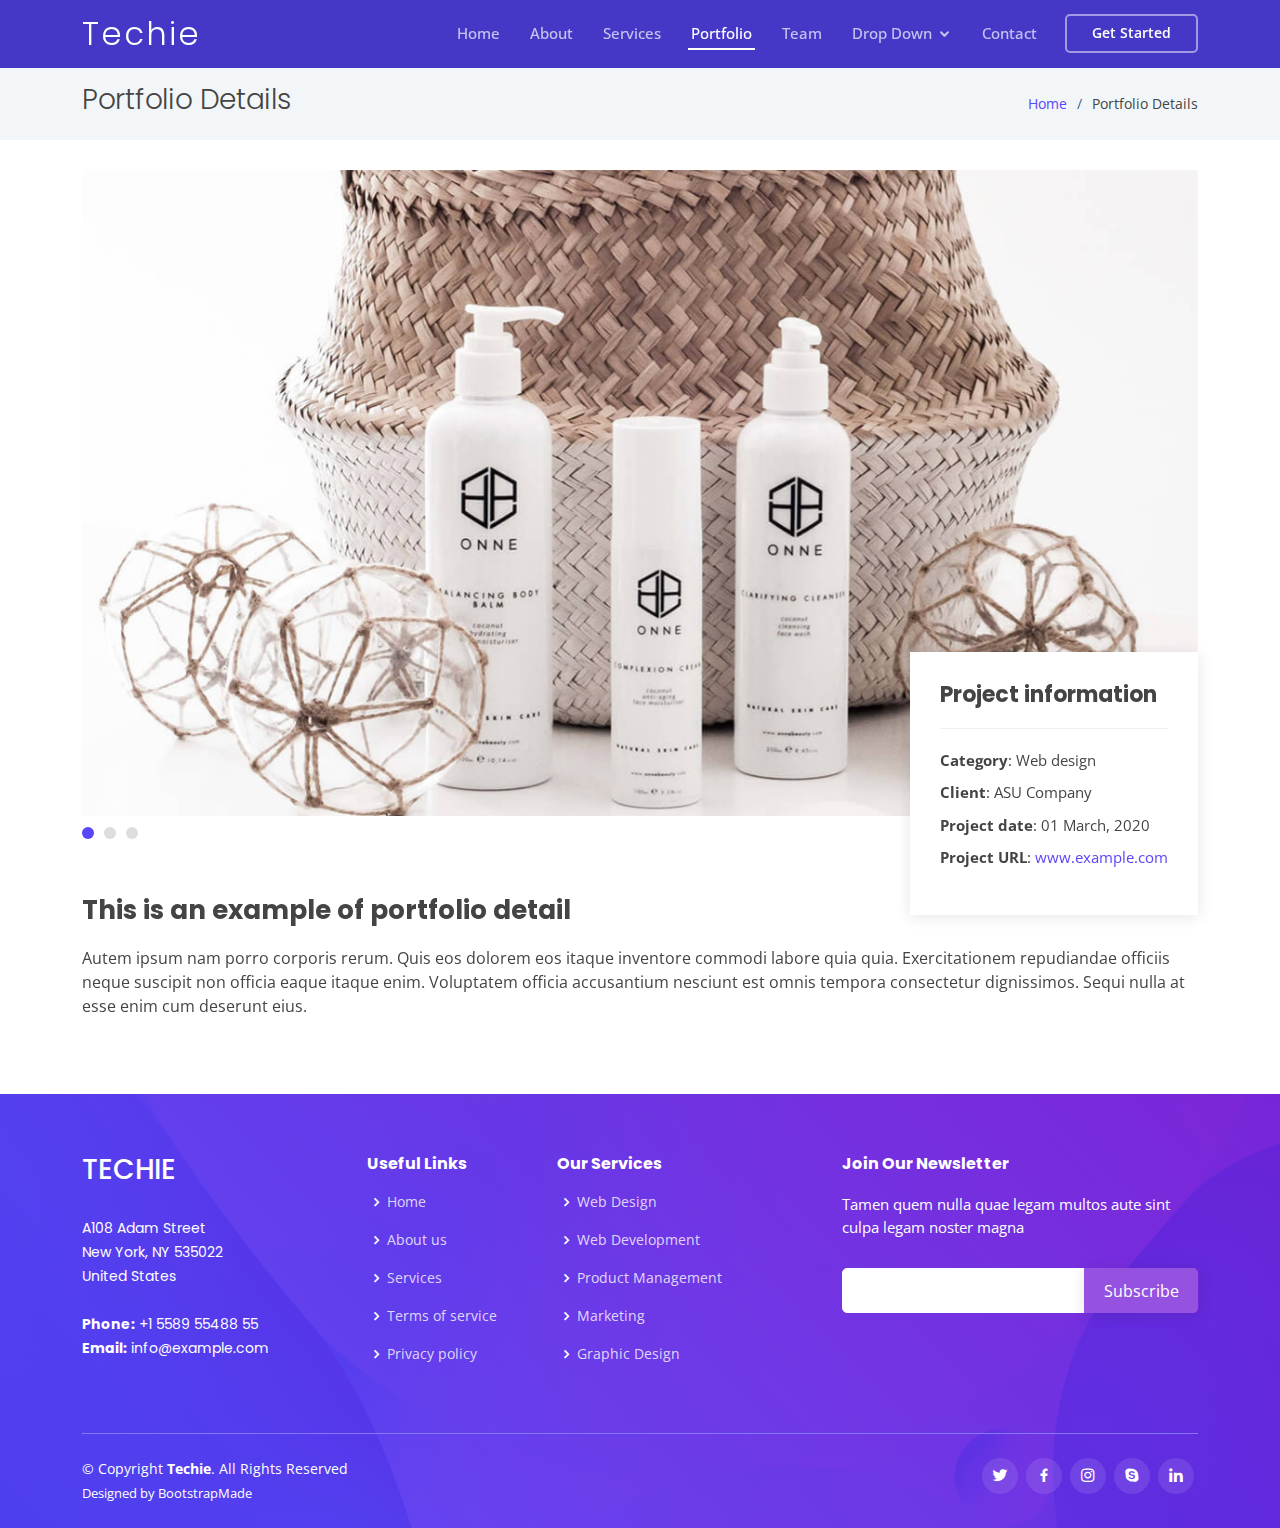
<file: portfolio-details.html>
<!DOCTYPE html>
<html lang="en">

<head>
  <meta charset="utf-8">
  <meta content="width=device-width, initial-scale=1.0" name="viewport">

  <title>Portfolio Details - Techie Bootstrap Template</title>
  <meta content="" name="description">
  <meta content="" name="keywords">

  <!-- Favicons -->
  <link href="assets/img/favicon.png" rel="icon">
  <link href="assets/img/apple-touch-icon.png" rel="apple-touch-icon">

  <!-- Google Fonts -->
  <link href="https://fonts.googleapis.com/css?family=Open+Sans:300,300i,400,400i,600,600i,700,700i|Roboto:300,300i,400,400i,500,500i,600,600i,700,700i|Poppins:300,300i,400,400i,500,500i,600,600i,700,700i" rel="stylesheet">

  <!-- Vendor CSS Files -->
  <link href="assets/vendor/bootstrap/css/bootstrap.min.css" rel="stylesheet">
  <link href="assets/vendor/icofont/icofont.min.css" rel="stylesheet">
  <link href="assets/vendor/boxicons/css/boxicons.min.css" rel="stylesheet">
  <link href="assets/vendor/owl.carousel/assets/owl.carousel.min.css" rel="stylesheet">
  <link href="assets/vendor/venobox/venobox.css" rel="stylesheet">
  <link href="assets/vendor/aos/aos.css" rel="stylesheet">

  <!-- Template Main CSS File -->
  <link href="assets/css/style.css" rel="stylesheet">

  <!-- =======================================================
  * Template Name: Techie - v3.0.0
  * Template URL: https://bootstrapmade.com/techie-free-skin-bootstrap-3/
  * Author: BootstrapMade.com
  * License: https://bootstrapmade.com/license/
  ======================================================== -->
</head>

<body>

  <!-- ======= Header ======= -->
  <header id="header" class="fixed-top header-inner-pages">
    <div class="container d-flex align-items-center">
      <h1 class="logo me-auto"><a href="index.html">Techie</a></h1>
      <!-- Uncomment below if you prefer to use an image logo -->
      <!-- <a href="index.html" class="logo me-auto"><img src="assets/img/logo.png" alt="" class="img-fluid"></a>-->

      <nav class="nav-menu d-none d-lg-block">
        <ul>
          <li><a href="index.html">Home</a></li>
          <li><a href="#about">About</a></li>
          <li><a href="#services">Services</a></li>
          <li class="active"><a href="#portfolio">Portfolio</a></li>
          <li><a href="#team">Team</a></li>
          <li class="drop-down"><a href="">Drop Down</a>
            <ul>
              <li><a href="#">Drop Down 1</a></li>
              <li class="drop-down"><a href="#">Deep Drop Down</a>
                <ul>
                  <li><a href="#">Deep Drop Down 1</a></li>
                  <li><a href="#">Deep Drop Down 2</a></li>
                  <li><a href="#">Deep Drop Down 3</a></li>
                  <li><a href="#">Deep Drop Down 4</a></li>
                  <li><a href="#">Deep Drop Down 5</a></li>
                </ul>
              </li>
              <li><a href="#">Drop Down 2</a></li>
              <li><a href="#">Drop Down 3</a></li>
              <li><a href="#">Drop Down 4</a></li>
            </ul>
          </li>
          <li><a href="#contact">Contact</a></li>
        </ul>
      </nav><!-- .nav-menu -->

      <a href="#about" class="get-started-btn scrollto">Get Started</a>
    </div>
  </header><!-- End Header -->

  <main id="main">

    <!-- ======= Breadcrumbs ======= -->
    <section id="breadcrumbs" class="breadcrumbs">
      <div class="container">

        <div class="d-flex justify-content-between align-items-center">
          <h2>Portfolio Details</h2>
          <ol>
            <li><a href="index.html">Home</a></li>
            <li>Portfolio Details</li>
          </ol>
        </div>

      </div>
    </section><!-- End Breadcrumbs -->

    <!-- ======= Portfolio Details Section ======= -->
    <section id="portfolio-details" class="portfolio-details">
      <div class="container" data-aos="fade-up">

        <div class="portfolio-details-container">

          <div class="owl-carousel portfolio-details-carousel">
            <img src="assets/img/portfolio/portfolio-details-1.jpg" class="img-fluid" alt="">
            <img src="assets/img/portfolio/portfolio-details-2.jpg" class="img-fluid" alt="">
            <img src="assets/img/portfolio/portfolio-details-3.jpg" class="img-fluid" alt="">
          </div>

          <div class="portfolio-info">
            <h3>Project information</h3>
            <ul>
              <li><strong>Category</strong>: Web design</li>
              <li><strong>Client</strong>: ASU Company</li>
              <li><strong>Project date</strong>: 01 March, 2020</li>
              <li><strong>Project URL</strong>: <a href="#">www.example.com</a></li>
            </ul>
          </div>

        </div>

        <div class="portfolio-description">
          <h2>This is an example of portfolio detail</h2>
          <p>
            Autem ipsum nam porro corporis rerum. Quis eos dolorem eos itaque inventore commodi labore quia quia. Exercitationem repudiandae officiis neque suscipit non officia eaque itaque enim. Voluptatem officia accusantium nesciunt est omnis tempora consectetur dignissimos. Sequi nulla at esse enim cum deserunt eius.
          </p>
        </div>

      </div>
    </section><!-- End Portfolio Details Section -->

  </main><!-- End #main -->

  <!-- ======= Footer ======= -->
  <footer id="footer">

    <div class="footer-top">
      <div class="container">
        <div class="row">

          <div class="col-lg-3 col-md-6 footer-contact">
            <h3>Techie</h3>
            <p>
              A108 Adam Street <br>
              New York, NY 535022<br>
              United States <br><br>
              <strong>Phone:</strong> +1 5589 55488 55<br>
              <strong>Email:</strong> info@example.com<br>
            </p>
          </div>

          <div class="col-lg-2 col-md-6 footer-links">
            <h4>Useful Links</h4>
            <ul>
              <li><i class="bx bx-chevron-right"></i> <a href="#">Home</a></li>
              <li><i class="bx bx-chevron-right"></i> <a href="#">About us</a></li>
              <li><i class="bx bx-chevron-right"></i> <a href="#">Services</a></li>
              <li><i class="bx bx-chevron-right"></i> <a href="#">Terms of service</a></li>
              <li><i class="bx bx-chevron-right"></i> <a href="#">Privacy policy</a></li>
            </ul>
          </div>

          <div class="col-lg-3 col-md-6 footer-links">
            <h4>Our Services</h4>
            <ul>
              <li><i class="bx bx-chevron-right"></i> <a href="#">Web Design</a></li>
              <li><i class="bx bx-chevron-right"></i> <a href="#">Web Development</a></li>
              <li><i class="bx bx-chevron-right"></i> <a href="#">Product Management</a></li>
              <li><i class="bx bx-chevron-right"></i> <a href="#">Marketing</a></li>
              <li><i class="bx bx-chevron-right"></i> <a href="#">Graphic Design</a></li>
            </ul>
          </div>

          <div class="col-lg-4 col-md-6 footer-newsletter">
            <h4>Join Our Newsletter</h4>
            <p>Tamen quem nulla quae legam multos aute sint culpa legam noster magna</p>
            <form action="" method="post">
              <input type="email" name="email"><input type="submit" value="Subscribe">
            </form>
          </div>

        </div>
      </div>
    </div>

    <div class="container">

      <div class="copyright-wrap d-md-flex py-4">
        <div class="me-md-auto text-center text-md-start">
          <div class="copyright">
            &copy; Copyright <strong><span>Techie</span></strong>. All Rights Reserved
          </div>
          <div class="credits">
            <!-- All the links in the footer should remain intact. -->
            <!-- You can delete the links only if you purchased the pro version. -->
            <!-- Licensing information: https://bootstrapmade.com/license/ -->
            <!-- Purchase the pro version with working PHP/AJAX contact form: https://bootstrapmade.com/techie-free-skin-bootstrap-3/ -->
            Designed by <a href="https://bootstrapmade.com/">BootstrapMade</a>
          </div>
        </div>
        <div class="social-links text-center text-md-right pt-3 pt-md-0">
          <a href="#" class="twitter"><i class="bx bxl-twitter"></i></a>
          <a href="#" class="facebook"><i class="bx bxl-facebook"></i></a>
          <a href="#" class="instagram"><i class="bx bxl-instagram"></i></a>
          <a href="#" class="google-plus"><i class="bx bxl-skype"></i></a>
          <a href="#" class="linkedin"><i class="bx bxl-linkedin"></i></a>
        </div>
      </div>

    </div>
  </footer><!-- End Footer -->

  <a href="#" class="back-to-top"><i class="icofont-simple-up"></i></a>
  <div id="preloader"></div>

  <!-- Vendor JS Files -->
  <script src="assets/vendor/jquery/jquery.min.js"></script>
  <script src="assets/vendor/bootstrap/js/bootstrap.bundle.min.js"></script>
  <script src="assets/vendor/jquery.easing/jquery.easing.min.js"></script>
  <script src="assets/vendor/php-email-form/validate.js"></script>
  <script src="assets/vendor/waypoints/jquery.waypoints.min.js"></script>
  <script src="assets/vendor/counterup/counterup.min.js"></script>
  <script src="assets/vendor/owl.carousel/owl.carousel.min.js"></script>
  <script src="assets/vendor/isotope-layout/isotope.pkgd.min.js"></script>
  <script src="assets/vendor/venobox/venobox.min.js"></script>
  <script src="assets/vendor/aos/aos.js"></script>

  <!-- Template Main JS File -->
  <script src="assets/js/main.js"></script>

</body>

</html>
</file>
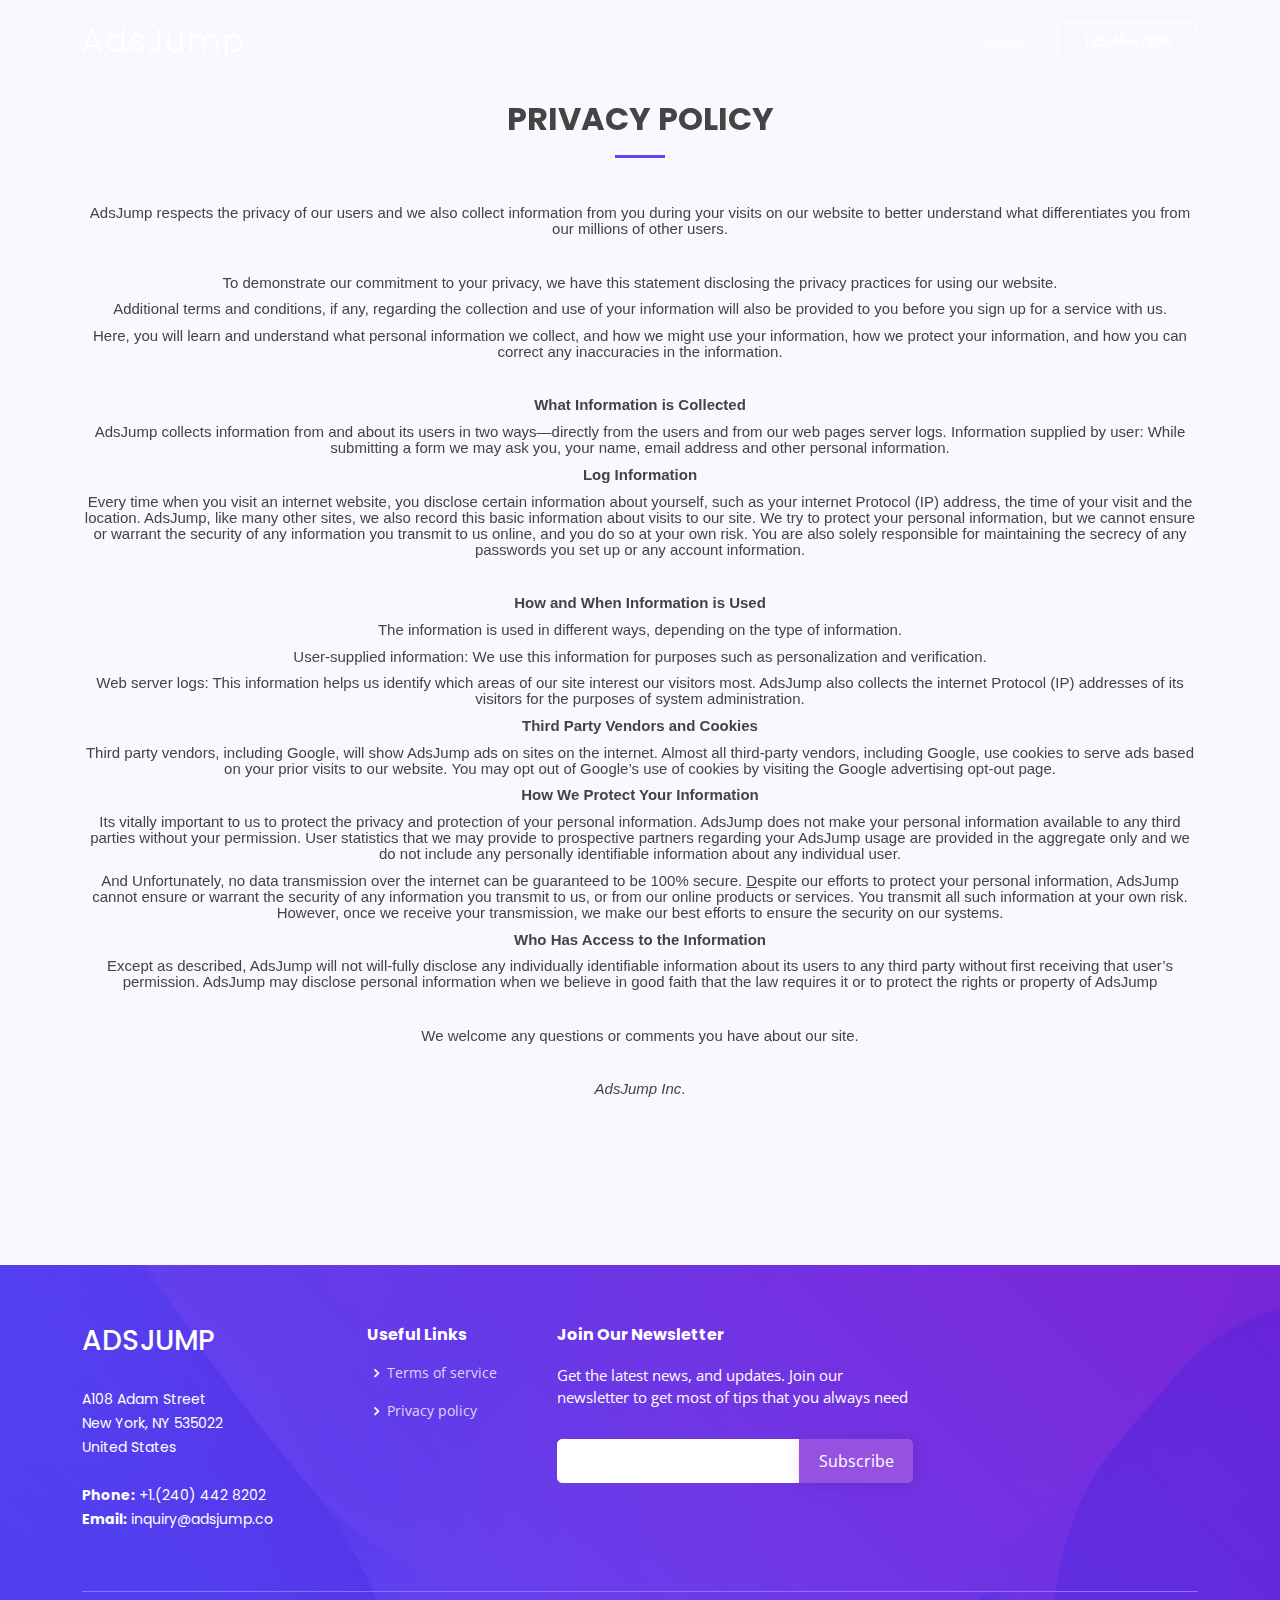
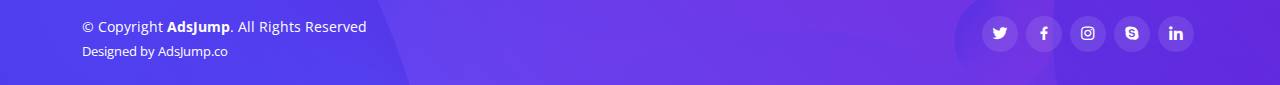
<file: privacy-policy.html>
<!DOCTYPE html>
<html lang="en">

<head>
  <meta charset="utf-8">
  <meta content="width=device-width, initial-scale=1.0" name="viewport">

  <title>Internet Marketing Agency - Index</title>
  <meta content="" name="description">
  <meta content="" name="keywords">

  <!-- Favicons -->
  <link href="assets/img/favicon.png" rel="icon">
  <link href="assets/img/apple-touch-icon.png" rel="apple-touch-icon">

  <!-- Google Fonts -->
  <link href="https://fonts.googleapis.com/css?family=Open+Sans:300,300i,400,400i,600,600i,700,700i|Roboto:300,300i,400,400i,500,500i,600,600i,700,700i|Poppins:300,300i,400,400i,500,500i,600,600i,700,700i" rel="stylesheet">

  <!-- Vendor CSS Files -->
  <link href="assets/vendor/bootstrap/css/bootstrap.min.css" rel="stylesheet">
  <link href="assets/vendor/icofont/icofont.min.css" rel="stylesheet">
  <link href="assets/vendor/boxicons/css/boxicons.min.css" rel="stylesheet">
  <link href="assets/vendor/owl.carousel/assets/owl.carousel.min.css" rel="stylesheet">
  <link href="assets/vendor/venobox/venobox.css" rel="stylesheet">
  <link href="assets/vendor/aos/aos.css" rel="stylesheet">

  <!-- Template Main CSS File -->
  <link href="assets/css/style.css" rel="stylesheet">

  <!-- =======================================================
  * Template Name: Techie - v3.0.0
  * Template URL: https://bootstrapmade.com/techie-free-skin-bootstrap-3/
  * Author: BootstrapMade.com
  * License: https://bootstrapmade.com/license/
  ======================================================== -->
</head>

<body>

  <!-- ======= Header ======= -->
  <header id="header" class="fixed-top ">
    <div class="container d-flex align-items-center">
      <h1 class="logo me-auto"><a href="index.html">AdsJump</a></h1>
      <!-- Uncomment below if you prefer to use an image logo -->
      <!-- <a href="index.html" class="logo me-auto"><img src="assets/img/logo.png" alt="" class="img-fluid"></a>-->

      <nav class="nav-menu d-none d-lg-block">
        <ul>
           <li><a href="contact.html">Contact</a></li>
        </ul>
      </nav><!-- .nav-menu -->

      <a href="tel: 1234567890" class="get-started-btn scrollto">123.456.7890</a>
    </div>
  </header><!-- End Header -->

      <!-- ======= Testimonials Section ======= -->
    <section id="testimonials" class="testimonials section-bg">
      <div class="container" data-aos="fade-up">

        <div class="section-title">
          <h2>Privacy Policy</h2>
          <p style='margin-top:0cm;margin-right:0cm;margin-bottom:8.0pt;margin-left:0cm;line-height:107%;font-size:15px;font-family:"Calibri",sans-serif;'>&nbsp;</p>
          <p style='margin-top:0cm;margin-right:0cm;margin-bottom:8.0pt;margin-left:0cm;line-height:107%;font-size:15px;font-family:"Calibri",sans-serif;'>AdsJump respects the privacy of our users and we also collect information from you during your visits on our website to better understand what differentiates you from our millions of other users.</p>
          <p style='margin-top:0cm;margin-right:0cm;margin-bottom:8.0pt;margin-left:0cm;line-height:107%;font-size:15px;font-family:"Calibri",sans-serif;'>&nbsp;</p>
          <p style='margin-top:0cm;margin-right:0cm;margin-bottom:8.0pt;margin-left:0cm;line-height:107%;font-size:15px;font-family:"Calibri",sans-serif;'>To demonstrate our commitment to your privacy, we have this statement disclosing the privacy practices for using our website.</p>
          <p style='margin-top:0cm;margin-right:0cm;margin-bottom:8.0pt;margin-left:0cm;line-height:107%;font-size:15px;font-family:"Calibri",sans-serif;'>Additional terms and conditions, if any, regarding the collection and use of your information will also be provided to you before you sign up for a service with us.</p>
          <p style='margin-top:0cm;margin-right:0cm;margin-bottom:8.0pt;margin-left:0cm;line-height:107%;font-size:15px;font-family:"Calibri",sans-serif;'>Here, you will learn and understand what personal information we collect, and how we might use your information, how we protect your information, and how you can correct any inaccuracies in the information.</p>
          <p style='margin-top:0cm;margin-right:0cm;margin-bottom:8.0pt;margin-left:0cm;line-height:107%;font-size:15px;font-family:"Calibri",sans-serif;'><strong>&nbsp;</strong></p>
          <p style='margin-top:0cm;margin-right:0cm;margin-bottom:8.0pt;margin-left:0cm;line-height:107%;font-size:15px;font-family:"Calibri",sans-serif;'><strong>What Information is Collected</strong></p>
          <p style='margin-top:0cm;margin-right:0cm;margin-bottom:8.0pt;margin-left:0cm;line-height:107%;font-size:15px;font-family:"Calibri",sans-serif;'>AdsJump collects information from and about its users in two ways&mdash;directly from the users and from our web pages server logs. Information supplied by user: While submitting a form we may ask you, your name, email address and other personal information.</p>
          <p style='margin-top:0cm;margin-right:0cm;margin-bottom:8.0pt;margin-left:0cm;line-height:107%;font-size:15px;font-family:"Calibri",sans-serif;'><strong>Log Information</strong></p>
          <p style='margin-top:0cm;margin-right:0cm;margin-bottom:8.0pt;margin-left:0cm;line-height:107%;font-size:15px;font-family:"Calibri",sans-serif;'>Every time when you visit an internet website, you disclose certain information about yourself, such as your internet Protocol (IP) address, the time of your visit and the location. AdsJump, like many other sites, we also record this basic information about visits to our site. We try to protect your personal information, but we cannot ensure or warrant the security of any information you transmit to us online, and you do so at your own risk. You are also solely responsible for maintaining the secrecy of any passwords you set up or any account information.</p>
          <p style='margin-top:0cm;margin-right:0cm;margin-bottom:8.0pt;margin-left:0cm;line-height:107%;font-size:15px;font-family:"Calibri",sans-serif;'>&nbsp;</p>
          <p style='margin-top:0cm;margin-right:0cm;margin-bottom:8.0pt;margin-left:0cm;line-height:107%;font-size:15px;font-family:"Calibri",sans-serif;'><strong>How and When Information is Used</strong></p>
          <p style='margin-top:0cm;margin-right:0cm;margin-bottom:8.0pt;margin-left:0cm;line-height:107%;font-size:15px;font-family:"Calibri",sans-serif;'>The information is used in different ways, depending on the type of information.</p>
          <p style='margin-top:0cm;margin-right:0cm;margin-bottom:8.0pt;margin-left:0cm;line-height:107%;font-size:15px;font-family:"Calibri",sans-serif;'>User-supplied information: We use this information for purposes such as personalization and verification.</p>
          <p style='margin-top:0cm;margin-right:0cm;margin-bottom:8.0pt;margin-left:0cm;line-height:107%;font-size:15px;font-family:"Calibri",sans-serif;'>Web server logs: This information helps us identify which areas of our site interest our visitors most. AdsJump also collects the internet Protocol (IP) addresses of its visitors for the purposes of system administration.</p>
          <p style='margin-top:0cm;margin-right:0cm;margin-bottom:8.0pt;margin-left:0cm;line-height:107%;font-size:15px;font-family:"Calibri",sans-serif;'><strong>Third Party Vendors and Cookies</strong></p>
          <p style='margin-top:0cm;margin-right:0cm;margin-bottom:8.0pt;margin-left:0cm;line-height:107%;font-size:15px;font-family:"Calibri",sans-serif;'>Third party vendors, including Google, will show AdsJump ads on sites on the internet. Almost all third-party vendors, including Google, use cookies to serve ads based on your prior visits to our website. You may opt out of Google&rsquo;s use of cookies by visiting the Google advertising opt-out page.</p>
          <p style='margin-top:0cm;margin-right:0cm;margin-bottom:8.0pt;margin-left:0cm;line-height:107%;font-size:15px;font-family:"Calibri",sans-serif;'><strong>How We Protect Your Information</strong></p>
          <p style='margin-top:0cm;margin-right:0cm;margin-bottom:8.0pt;margin-left:0cm;line-height:107%;font-size:15px;font-family:"Calibri",sans-serif;'>Its vitally important to us to protect the privacy and protection of your personal information. AdsJump does not make your personal information available to any third parties without your permission. User statistics that we may provide to prospective partners regarding your AdsJump usage are provided in the aggregate only and we do not include any personally identifiable information about any individual user.</p>
          <p style='margin-top:0cm;margin-right:0cm;margin-bottom:8.0pt;margin-left:0cm;line-height:107%;font-size:15px;font-family:"Calibri",sans-serif;'>And Unfortunately, no data transmission over the internet can be guaranteed to be 100% secure. <u>D</u>espite our efforts to protect your personal information, AdsJump cannot ensure or warrant the security of any information you transmit to us, or from our online products or services. You transmit all such information at your own risk. However, once we receive your transmission, we make our best efforts to ensure the security on our systems.</p>
          <p style='margin-top:0cm;margin-right:0cm;margin-bottom:8.0pt;margin-left:0cm;line-height:107%;font-size:15px;font-family:"Calibri",sans-serif;'><strong>Who Has Access to the Information</strong></p>
          <p style='margin-top:0cm;margin-right:0cm;margin-bottom:8.0pt;margin-left:0cm;line-height:107%;font-size:15px;font-family:"Calibri",sans-serif;'>Except as described, AdsJump will not will-fully disclose any individually identifiable information about its users to any third party without first receiving that user&rsquo;s permission. AdsJump may disclose personal information when we believe in good faith that the law requires it or to protect the rights or property of AdsJump</p>
          <p style='margin-top:0cm;margin-right:0cm;margin-bottom:8.0pt;margin-left:0cm;line-height:107%;font-size:15px;font-family:"Calibri",sans-serif;'>&nbsp;</p>
          <p style='margin-top:0cm;margin-right:0cm;margin-bottom:8.0pt;margin-left:0cm;line-height:107%;font-size:15px;font-family:"Calibri",sans-serif;'>We welcome any questions or comments you have about our site.</p>
          <p style='margin-top:0cm;margin-right:0cm;margin-bottom:8.0pt;margin-left:0cm;line-height:107%;font-size:15px;font-family:"Calibri",sans-serif;'>&nbsp;</p>
          <p style='margin-top:0cm;margin-right:0cm;margin-bottom:8.0pt;margin-left:0cm;line-height:107%;font-size:15px;font-family:"Calibri",sans-serif;'><em>AdsJump Inc</em>.</p>
          <p style='margin-top:0cm;margin-right:0cm;margin-bottom:8.0pt;margin-left:0cm;line-height:107%;font-size:15px;font-family:"Calibri",sans-serif;'>&nbsp;</p>
      </div>
    </section><!-- End Testimonials Section -->


  </main><!-- End #main -->

 
  <!-- ======= Footer ======= -->
  <footer id="footer">

    <div class="footer-top">
      <div class="container">
        <div class="row">

          <div class="col-lg-3 col-md-6 footer-contact">
            <h3>AdsJump</h3>
            <p>
              A108 Adam Street <br>
              New York, NY 535022<br>
              United States <br><br>
              <strong>Phone:</strong> +1.(240) 442 8202<br>
              <strong>Email:</strong> inquiry@adsjump.co<br>
            </p>
          </div>

          <div class="col-lg-2 col-md-6 footer-links">
            <h4>Useful Links</h4>
            <ul>
                              <li><i class="bx bx-chevron-right"></i> <a href="terms-of-service.html">Terms of service</a></li>
              <li><i class="bx bx-chevron-right"></i> <a href="privacy-policy.html">Privacy policy</a></li>
            </ul>
          </div>

       

          <div class="col-lg-4 col-md-6 footer-newsletter">
            <h4>Join Our Newsletter</h4>
            <p>Get the latest news, and updates. Join our newsletter to get most of tips that you always need</p>
            <form action="" method="post">
              <input type="email" name="email"><input type="submit" value="Subscribe">
            </form>
          </div>

        </div>
      </div>
    </div>

    <div class="container">

      <div class="copyright-wrap d-md-flex py-4">
        <div class="me-md-auto text-center text-md-start">
          <div class="copyright">
            &copy; Copyright <strong><span>AdsJump</span></strong>. All Rights Reserved
          </div>
          <div class="credits">
            <!-- All the links in the footer should remain intact. -->
            <!-- You can delete the links only if you purchased the pro version. -->
            <!-- Licensing information: https://bootstrapmade.com/license/ -->
            <!-- Purchase the pro version with working PHP/AJAX contact form: https://bootstrapmade.com/techie-free-skin-bootstrap-3/ -->
            Designed by <a href="https://bootstrapmade.com/">AdsJump.co</a>
          </div>
        </div>
        <div class="social-links text-center text-md-right pt-3 pt-md-0">
          <a href="#" class="twitter"><i class="bx bxl-twitter"></i></a>
          <a href="#" class="facebook"><i class="bx bxl-facebook"></i></a>
          <a href="#" class="instagram"><i class="bx bxl-instagram"></i></a>
          <a href="#" class="google-plus"><i class="bx bxl-skype"></i></a>
          <a href="#" class="linkedin"><i class="bx bxl-linkedin"></i></a>
        </div>
      </div>

    </div>
  </footer><!-- End Footer -->

  <a href="#" class="back-to-top"><i class="icofont-simple-up"></i></a>
  <div id="preloader"></div>

  <!-- Vendor JS Files -->
  <script src="assets/vendor/jquery/jquery.min.js"></script>
  <script src="assets/vendor/bootstrap/js/bootstrap.bundle.min.js"></script>
  <script src="assets/vendor/jquery.easing/jquery.easing.min.js"></script>
  <script src="assets/vendor/php-email-form/validate.js"></script>
  <script src="assets/vendor/waypoints/jquery.waypoints.min.js"></script>
  <script src="assets/vendor/counterup/counterup.min.js"></script>
  <script src="assets/vendor/owl.carousel/owl.carousel.min.js"></script>
  <script src="assets/vendor/isotope-layout/isotope.pkgd.min.js"></script>
  <script src="assets/vendor/venobox/venobox.min.js"></script>
  <script src="assets/vendor/aos/aos.js"></script>

  <!-- Template Main JS File -->
  <script src="assets/js/main.js"></script>

</body>

</html>
</file>
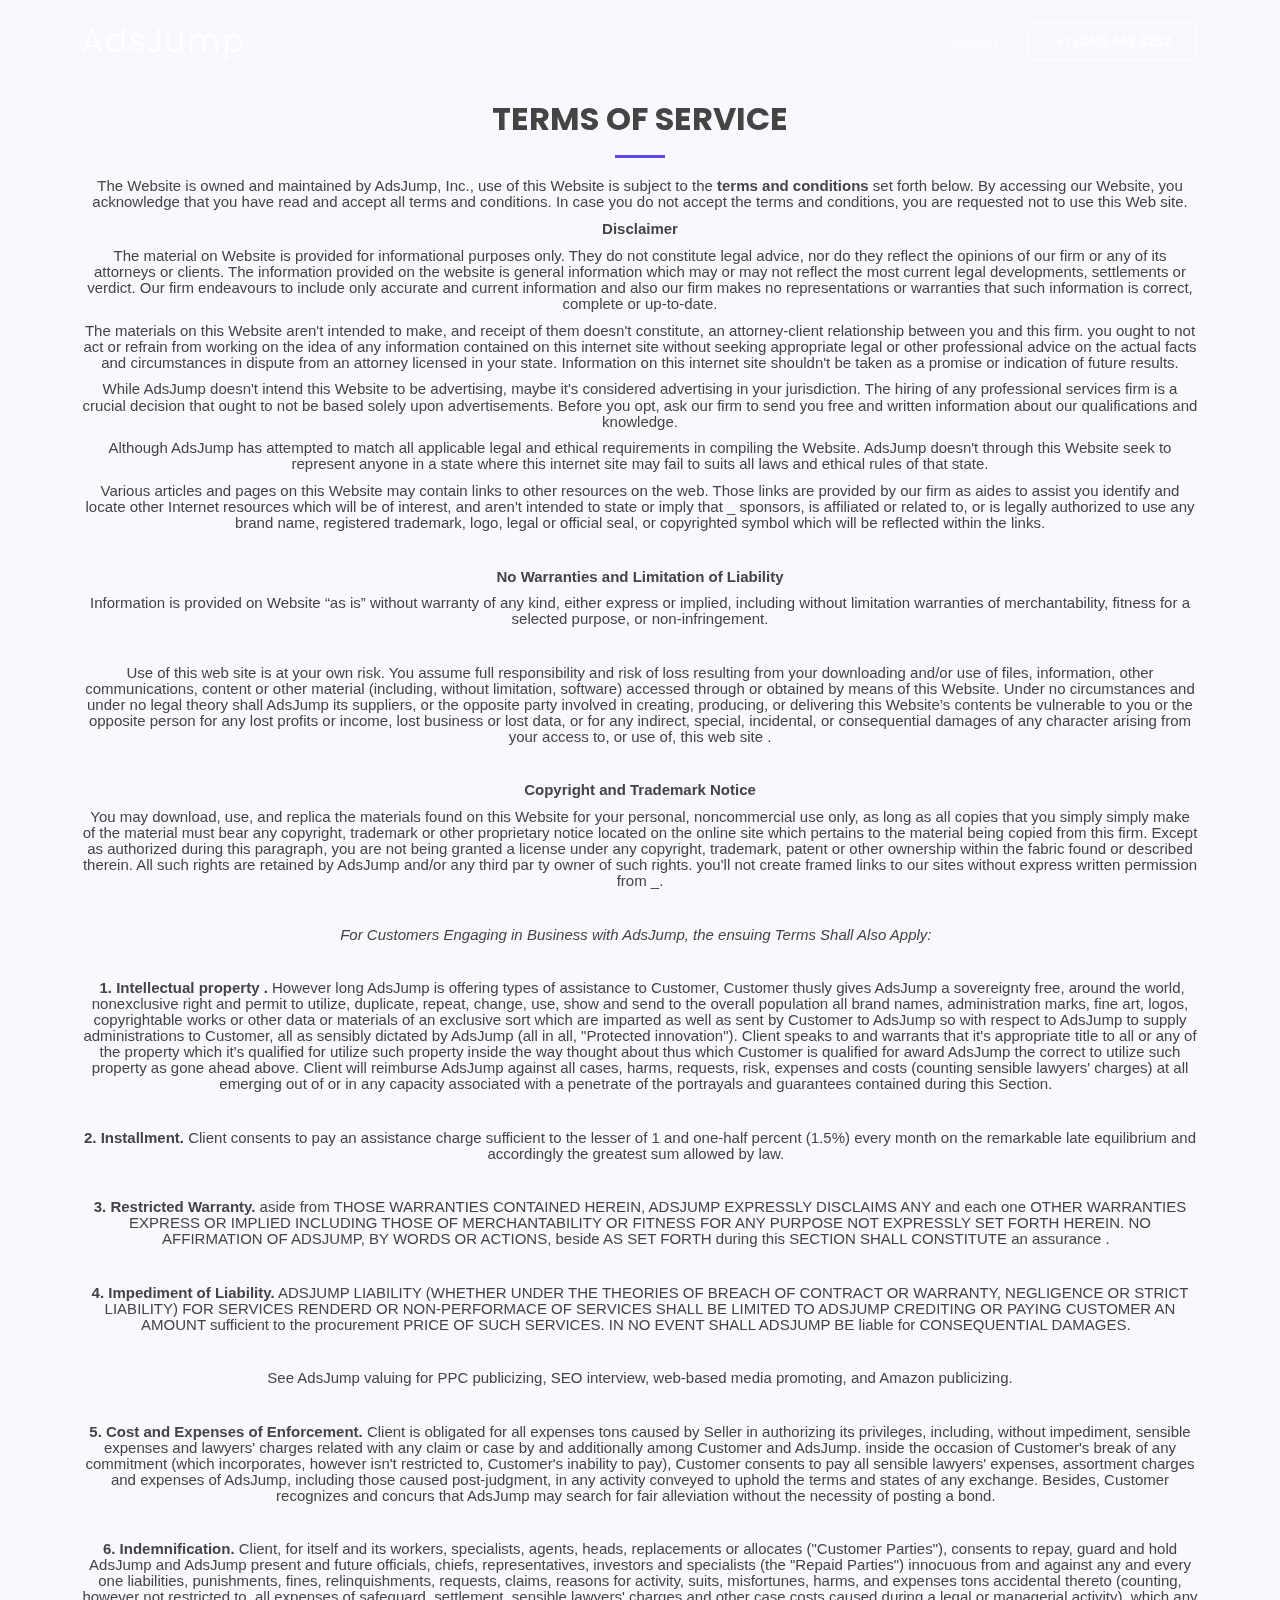
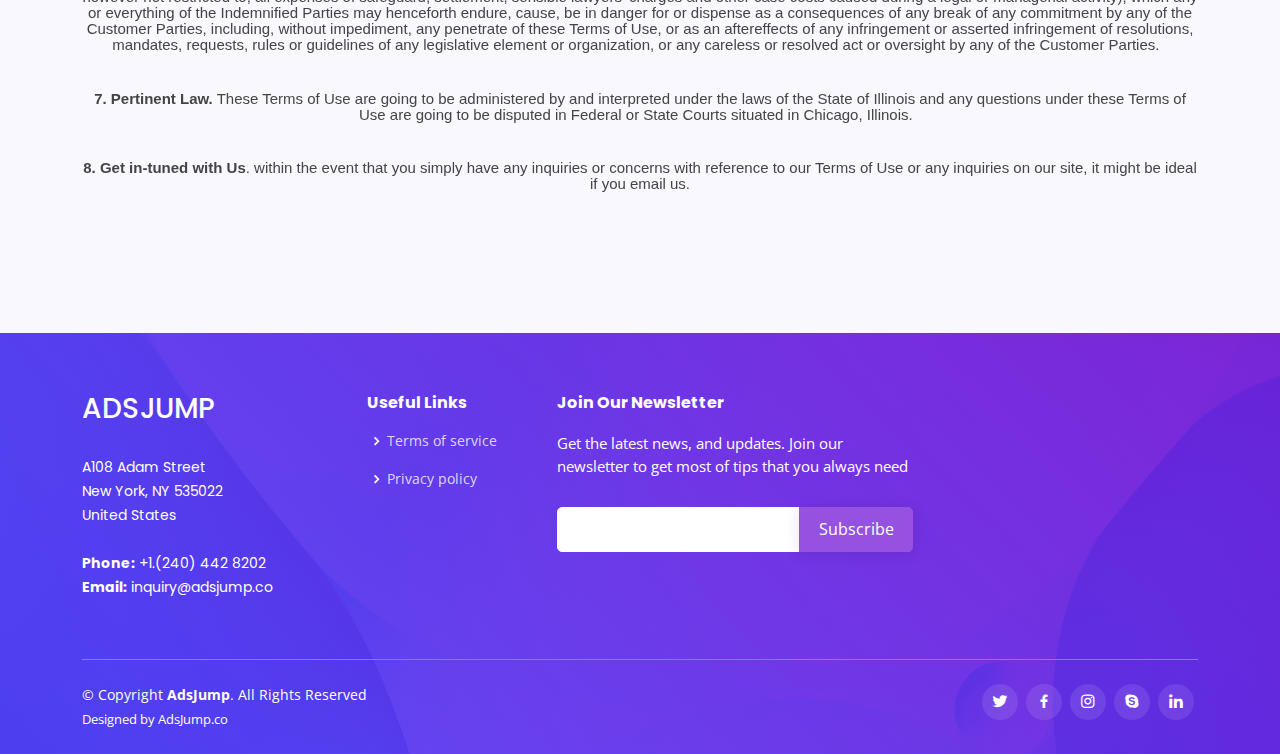
<file: terms-of-service.html>
<!DOCTYPE html>
<html lang="en">

<head>
  <meta charset="utf-8">
  <meta content="width=device-width, initial-scale=1.0" name="viewport">

  <title>Internet Marketing Agency - Index</title>
  <meta content="" name="description">
  <meta content="" name="keywords">

  <!-- Favicons -->
  <link href="assets/img/favicon.png" rel="icon">
  <link href="assets/img/apple-touch-icon.png" rel="apple-touch-icon">

  <!-- Google Fonts -->
  <link href="https://fonts.googleapis.com/css?family=Open+Sans:300,300i,400,400i,600,600i,700,700i|Roboto:300,300i,400,400i,500,500i,600,600i,700,700i|Poppins:300,300i,400,400i,500,500i,600,600i,700,700i" rel="stylesheet">

  <!-- Vendor CSS Files -->
  <link href="assets/vendor/bootstrap/css/bootstrap.min.css" rel="stylesheet">
  <link href="assets/vendor/icofont/icofont.min.css" rel="stylesheet">
  <link href="assets/vendor/boxicons/css/boxicons.min.css" rel="stylesheet">
  <link href="assets/vendor/owl.carousel/assets/owl.carousel.min.css" rel="stylesheet">
  <link href="assets/vendor/venobox/venobox.css" rel="stylesheet">
  <link href="assets/vendor/aos/aos.css" rel="stylesheet">

  <!-- Template Main CSS File -->
  <link href="assets/css/style.css" rel="stylesheet">

  <!-- =======================================================
  * Template Name: Techie - v3.0.0
  * Template URL: https://bootstrapmade.com/techie-free-skin-bootstrap-3/
  * Author: BootstrapMade.com
  * License: https://bootstrapmade.com/license/
  ======================================================== -->
</head>

<body>

  <!-- ======= Header ======= -->
  <header id="header" class="fixed-top ">
    <div class="container d-flex align-items-center">
      <h1 class="logo me-auto"><a href="index.html">AdsJump</a></h1>
      <!-- Uncomment below if you prefer to use an image logo -->
      <!-- <a href="index.html" class="logo me-auto"><img src="assets/img/logo.png" alt="" class="img-fluid"></a>-->

      <nav class="nav-menu d-none d-lg-block">
        <ul>
           <li><a href="contact.html">Contact</a></li>
        </ul>
      </nav><!-- .nav-menu -->

      <a href="tel: +12404428202
      " class="get-started-btn scrollto">+1.(240) 442 8202</a>
    </div>
  </header><!-- End Header -->

      <!-- ======= Testimonials Section ======= -->
    <section id="testimonials" class="testimonials section-bg">
      <div class="container" data-aos="fade-up">

        <div class="section-title">
          <h2>Terms of Service</h2>
          <p style='margin-top:0cm;margin-right:0cm;margin-bottom:8.0pt;margin-left:0cm;line-height:107%;font-size:15px;font-family:"Calibri",sans-serif;'>The Website is owned and maintained by AdsJump, Inc., use of this Website is subject to the<strong>&nbsp;terms and conditions</strong> set forth below. By accessing our Website, you acknowledge that you have read and accept all terms and conditions. In case you do not accept the terms and conditions, you are requested not to use this Web site.</p>
          <p style='margin-top:0cm;margin-right:0cm;margin-bottom:8.0pt;margin-left:0cm;line-height:107%;font-size:15px;font-family:"Calibri",sans-serif;'><strong>Disclaimer</strong></p>
          <p style='margin-top:0cm;margin-right:0cm;margin-bottom:8.0pt;margin-left:0cm;line-height:107%;font-size:15px;font-family:"Calibri",sans-serif;'>The material on Website is provided for informational purposes only. They do not constitute legal advice, nor do they reflect the opinions of our firm or any of its attorneys or clients. The information provided on the website is general information which may or may not reflect the most current legal developments, settlements or verdict. Our firm endeavours to include only accurate and current information and also our firm makes no representations or warranties that such information is correct, complete or up-to-date.</p>
          <p style='margin-top:0cm;margin-right:0cm;margin-bottom:8.0pt;margin-left:0cm;line-height:107%;font-size:15px;font-family:"Calibri",sans-serif;'>The materials on this Website aren&apos;t intended to make, and receipt of them doesn&apos;t constitute, an attorney-client relationship between you and this firm. you ought to not act or refrain from working on the idea of any information contained on this internet site without seeking appropriate legal or other professional advice on the actual facts and circumstances in dispute from an attorney licensed in your state. Information on this internet site shouldn&apos;t be taken as a promise or indication of future results.</p>
          <p style='margin-top:0cm;margin-right:0cm;margin-bottom:8.0pt;margin-left:0cm;line-height:107%;font-size:15px;font-family:"Calibri",sans-serif;'>While AdsJump doesn&apos;t intend this Website to be advertising, maybe it&apos;s considered advertising in your jurisdiction. The hiring of any professional services firm is a crucial decision that ought to not be based solely upon advertisements. Before you opt, ask our firm to send you free and written information about our qualifications and knowledge.</p>
          <p style='margin-top:0cm;margin-right:0cm;margin-bottom:8.0pt;margin-left:0cm;line-height:107%;font-size:15px;font-family:"Calibri",sans-serif;'>Although AdsJump has attempted to match all applicable legal and ethical requirements in compiling the Website. AdsJump doesn&apos;t through this Website seek to represent anyone in a state where this internet site may fail to suits all laws and ethical rules of that state.</p>
          <p style='margin-top:0cm;margin-right:0cm;margin-bottom:8.0pt;margin-left:0cm;line-height:107%;font-size:15px;font-family:"Calibri",sans-serif;'>Various articles and pages on this Website may contain links to other resources on the web. Those links are provided by our firm as aides to assist you identify and locate other Internet resources which will be of interest, and aren&apos;t intended to state or imply that _ sponsors, is affiliated or related to, or is legally authorized to use any brand name, registered trademark, logo, legal or official seal, or copyrighted symbol which will be reflected within the links.</p>
          <p style='margin-top:0cm;margin-right:0cm;margin-bottom:8.0pt;margin-left:0cm;line-height:107%;font-size:15px;font-family:"Calibri",sans-serif;'>&nbsp;</p>
          <p style='margin-top:0cm;margin-right:0cm;margin-bottom:8.0pt;margin-left:0cm;line-height:107%;font-size:15px;font-family:"Calibri",sans-serif;'><strong>No Warranties and Limitation of Liability</strong></p>
          <p style='margin-top:0cm;margin-right:0cm;margin-bottom:8.0pt;margin-left:0cm;line-height:107%;font-size:15px;font-family:"Calibri",sans-serif;'>Information is provided on Website &ldquo;as is&rdquo; without warranty of any kind, either express or implied, including without limitation warranties of merchantability, fitness for a selected purpose, or non-infringement.</p>
          <p style='margin-top:0cm;margin-right:0cm;margin-bottom:8.0pt;margin-left:0cm;line-height:107%;font-size:15px;font-family:"Calibri",sans-serif;'>&nbsp;</p>
          <p style='margin-top:0cm;margin-right:0cm;margin-bottom:8.0pt;margin-left:0cm;line-height:107%;font-size:15px;font-family:"Calibri",sans-serif;'>Use of this web site is at your own risk. You assume full responsibility and risk of loss resulting from your downloading and/or use of files, information, other communications, content or other material (including, without limitation, software) accessed through or obtained by means of this Website. Under no circumstances and under no legal theory shall AdsJump its suppliers, or the opposite party involved in creating, producing, or delivering this Website&rsquo;s contents be vulnerable to you or the opposite person for any lost profits or income, lost business or lost data, or for any indirect, special, incidental, or consequential damages of any character arising from your access to, or use of, this web site .</p>
          <p style='margin-top:0cm;margin-right:0cm;margin-bottom:8.0pt;margin-left:0cm;line-height:107%;font-size:15px;font-family:"Calibri",sans-serif;'>&nbsp;</p>
          <p style='margin-top:0cm;margin-right:0cm;margin-bottom:8.0pt;margin-left:0cm;line-height:107%;font-size:15px;font-family:"Calibri",sans-serif;'><strong>Copyright and Trademark Notice</strong></p>
          <p style='margin-top:0cm;margin-right:0cm;margin-bottom:8.0pt;margin-left:0cm;line-height:107%;font-size:15px;font-family:"Calibri",sans-serif;'>You may download, use, and replica the materials found on this Website for your personal, noncommercial use only, as long as all copies that you simply simply make of the material must bear any copyright, trademark or other proprietary notice located on the online site which pertains to the material being copied from this firm. Except as authorized during this paragraph, you are not being granted a license under any copyright, trademark, patent or other ownership within the fabric found or described therein. All such rights are retained by AdsJump and/or any third par ty owner of such rights. you&apos;ll not create framed links to our sites without express written permission from _.</p>
          <p style='margin-top:0cm;margin-right:0cm;margin-bottom:8.0pt;margin-left:0cm;line-height:107%;font-size:15px;font-family:"Calibri",sans-serif;'>&nbsp;</p>
          <p style='margin-top:0cm;margin-right:0cm;margin-bottom:8.0pt;margin-left:0cm;line-height:107%;font-size:15px;font-family:"Calibri",sans-serif;'><em>For Customers Engaging in Business with AdsJump, the ensuing Terms Shall Also Apply: &nbsp;</em></p>
          <p style='margin-top:0cm;margin-right:0cm;margin-bottom:8.0pt;margin-left:0cm;line-height:107%;font-size:15px;font-family:"Calibri",sans-serif;'>&nbsp;</p>
          <p style='margin-top:0cm;margin-right:0cm;margin-bottom:8.0pt;margin-left:0cm;line-height:107%;font-size:15px;font-family:"Calibri",sans-serif;'><strong>&nbsp;1. Intellectual property .</strong> However long AdsJump is offering types of assistance to Customer, Customer thusly gives AdsJump a sovereignty free, around the world, nonexclusive right and permit to utilize, duplicate, repeat, change, use, show and send to the overall population all brand names, administration marks, fine art, logos, copyrightable works or other data or materials of an exclusive sort which are imparted as well as sent by Customer to AdsJump so with respect to AdsJump to supply administrations to Customer, all as sensibly dictated by AdsJump (all in all, &quot;Protected innovation&quot;). Client speaks to and warrants that it&apos;s appropriate title to all or any of the property which it&apos;s qualified for utilize such property inside the way thought about thus which Customer is qualified for award AdsJump the correct to utilize such property as gone ahead above. Client will reimburse AdsJump against all cases, harms, requests, risk, expenses and costs (counting sensible lawyers&apos; charges) at all emerging out of or in any capacity associated with a penetrate of the portrayals and guarantees contained during this Section. &nbsp;</p>
          <p style='margin-top:0cm;margin-right:0cm;margin-bottom:8.0pt;margin-left:0cm;line-height:107%;font-size:15px;font-family:"Calibri",sans-serif;'>&nbsp;</p>
          <p style='margin-top:0cm;margin-right:0cm;margin-bottom:8.0pt;margin-left:0cm;line-height:107%;font-size:15px;font-family:"Calibri",sans-serif;'><strong>2. Installment. </strong>Client consents to pay an assistance charge sufficient to the lesser of 1 and one-half percent (1.5%) every month on the remarkable late equilibrium and accordingly the greatest sum allowed by law. &nbsp;</p>
          <p style='margin-top:0cm;margin-right:0cm;margin-bottom:8.0pt;margin-left:0cm;line-height:107%;font-size:15px;font-family:"Calibri",sans-serif;'>&nbsp;</p>
          <p style='margin-top:0cm;margin-right:0cm;margin-bottom:8.0pt;margin-left:0cm;line-height:107%;font-size:15px;font-family:"Calibri",sans-serif;'><strong>3. Restricted Warranty.</strong> aside from THOSE WARRANTIES CONTAINED HEREIN, ADSJUMP EXPRESSLY DISCLAIMS ANY and each one OTHER WARRANTIES EXPRESS OR IMPLIED INCLUDING THOSE OF MERCHANTABILITY OR FITNESS FOR ANY PURPOSE NOT EXPRESSLY SET FORTH HEREIN. NO AFFIRMATION OF ADSJUMP, BY WORDS OR ACTIONS, beside AS SET FORTH during this SECTION SHALL CONSTITUTE an assurance . &nbsp;</p>
          <p style='margin-top:0cm;margin-right:0cm;margin-bottom:8.0pt;margin-left:0cm;line-height:107%;font-size:15px;font-family:"Calibri",sans-serif;'>&nbsp;</p>
          <p style='margin-top:0cm;margin-right:0cm;margin-bottom:8.0pt;margin-left:0cm;line-height:107%;font-size:15px;font-family:"Calibri",sans-serif;'><strong>4. Impediment of Liability.</strong> ADSJUMP LIABILITY (WHETHER UNDER THE THEORIES OF BREACH OF CONTRACT OR WARRANTY, NEGLIGENCE OR STRICT LIABILITY) FOR SERVICES RENDERD OR NON-PERFORMACE OF SERVICES SHALL BE LIMITED TO ADSJUMP CREDITING OR PAYING CUSTOMER AN AMOUNT sufficient to the procurement PRICE OF SUCH SERVICES. IN NO EVENT SHALL ADSJUMP BE liable for CONSEQUENTIAL DAMAGES. &nbsp;</p>
          <p style='margin-top:0cm;margin-right:0cm;margin-bottom:8.0pt;margin-left:0cm;line-height:107%;font-size:15px;font-family:"Calibri",sans-serif;'>&nbsp;</p>
          <p style='margin-top:0cm;margin-right:0cm;margin-bottom:8.0pt;margin-left:0cm;line-height:107%;font-size:15px;font-family:"Calibri",sans-serif;'>See AdsJump valuing for PPC publicizing, SEO interview, web-based media promoting, and Amazon publicizing.</p>
          <p style='margin-top:0cm;margin-right:0cm;margin-bottom:8.0pt;margin-left:0cm;line-height:107%;font-size:15px;font-family:"Calibri",sans-serif;'>&nbsp;</p>
          <p style='margin-top:0cm;margin-right:0cm;margin-bottom:8.0pt;margin-left:0cm;line-height:107%;font-size:15px;font-family:"Calibri",sans-serif;'><strong>5. Cost and Expenses of Enforcement. </strong>Client is obligated for all expenses tons caused by Seller in authorizing its privileges, including, without impediment, sensible expenses and lawyers&apos; charges related with any claim or case by and additionally among Customer and AdsJump. inside the occasion of Customer&apos;s break of any commitment (which incorporates, however isn&apos;t restricted to, Customer&apos;s inability to pay), Customer consents to pay all sensible lawyers&apos; expenses, assortment charges and expenses of AdsJump, including those caused post-judgment, in any activity conveyed to uphold the terms and states of any exchange. Besides, Customer recognizes and concurs that AdsJump may search for fair alleviation without the necessity of posting a bond. &nbsp;</p>
          <p style='margin-top:0cm;margin-right:0cm;margin-bottom:8.0pt;margin-left:0cm;line-height:107%;font-size:15px;font-family:"Calibri",sans-serif;'>&nbsp;</p>
          <p style='margin-top:0cm;margin-right:0cm;margin-bottom:8.0pt;margin-left:0cm;line-height:107%;font-size:15px;font-family:"Calibri",sans-serif;'><strong>6. Indemnification.</strong> Client, for itself and its workers, specialists, agents, heads, replacements or allocates (&quot;Customer Parties&quot;), consents to repay, guard and hold AdsJump and AdsJump present and future officials, chiefs, representatives, investors and specialists (the &quot;Repaid Parties&quot;) innocuous from and against any and every one liabilities, punishments, fines, relinquishments, requests, claims, reasons for activity, suits, misfortunes, harms, and expenses tons accidental thereto (counting, however not restricted to, all expenses of safeguard, settlement, sensible lawyers&apos; charges and other case costs caused during a legal or managerial activity), which any or everything of the Indemnified Parties may henceforth endure, cause, be in danger for or dispense as a consequences of any break of any commitment by any of the Customer Parties, including, without impediment, any penetrate of these Terms of Use, or as an aftereffects of any infringement or asserted infringement of resolutions, mandates, requests, rules or guidelines of any legislative element or organization, or any careless or resolved act or oversight by any of the Customer Parties. &nbsp;</p>
          <p style='margin-top:0cm;margin-right:0cm;margin-bottom:8.0pt;margin-left:0cm;line-height:107%;font-size:15px;font-family:"Calibri",sans-serif;'>&nbsp;</p>
          <p style='margin-top:0cm;margin-right:0cm;margin-bottom:8.0pt;margin-left:0cm;line-height:107%;font-size:15px;font-family:"Calibri",sans-serif;'><strong>7. Pertinent Law.</strong> These Terms of Use are going to be administered by and interpreted under the laws of the State of Illinois and any questions under these Terms of Use are going to be disputed in Federal or State Courts situated in Chicago, Illinois. &nbsp;</p>
          <p style='margin-top:0cm;margin-right:0cm;margin-bottom:8.0pt;margin-left:0cm;line-height:107%;font-size:15px;font-family:"Calibri",sans-serif;'>&nbsp;</p>
          <p style='margin-top:0cm;margin-right:0cm;margin-bottom:8.0pt;margin-left:0cm;line-height:107%;font-size:15px;font-family:"Calibri",sans-serif;'><strong>8. Get in-tuned with Us</strong>. within the event that you simply have any inquiries or concerns with reference to our Terms of Use or any inquiries on our site, it might be ideal if you email us.</p></div>

      </div>
    </section><!-- End Testimonials Section -->


  </main><!-- End #main -->

 
  <!-- ======= Footer ======= -->
  <footer id="footer">

    <div class="footer-top">
      <div class="container">
        <div class="row">

          <div class="col-lg-3 col-md-6 footer-contact">
            <h3>AdsJump</h3>
            <p>
              A108 Adam Street <br>
              New York, NY 535022<br>
              United States <br><br>
              <strong>Phone:</strong> +1.(240) 442 8202<br>
              <strong>Email:</strong> inquiry@adsjump.co<br>
            </p>
          </div>

          <div class="col-lg-2 col-md-6 footer-links">
            <h4>Useful Links</h4>
            <ul>
                              <li><i class="bx bx-chevron-right"></i> <a href="terms-of-service.html">Terms of service</a></li>
              <li><i class="bx bx-chevron-right"></i> <a href="privacy-policy.html">Privacy policy</a></li>
            </ul>
          </div>

       

          <div class="col-lg-4 col-md-6 footer-newsletter">
            <h4>Join Our Newsletter</h4>
            <p>Get the latest news, and updates. Join our newsletter to get most of tips that you always need</p>
            <form action="" method="post">
              <input type="email" name="email"><input type="submit" value="Subscribe">
            </form>
          </div>

        </div>
      </div>
    </div>

    <div class="container">

      <div class="copyright-wrap d-md-flex py-4">
        <div class="me-md-auto text-center text-md-start">
          <div class="copyright">
            &copy; Copyright <strong><span>AdsJump</span></strong>. All Rights Reserved
          </div>
          <div class="credits">
            <!-- All the links in the footer should remain intact. -->
            <!-- You can delete the links only if you purchased the pro version. -->
            <!-- Licensing information: https://bootstrapmade.com/license/ -->
            <!-- Purchase the pro version with working PHP/AJAX contact form: https://bootstrapmade.com/techie-free-skin-bootstrap-3/ -->
            Designed by <a href="https://bootstrapmade.com/">AdsJump.co</a>
          </div>
        </div>
        <div class="social-links text-center text-md-right pt-3 pt-md-0">
          <a href="#" class="twitter"><i class="bx bxl-twitter"></i></a>
          <a href="#" class="facebook"><i class="bx bxl-facebook"></i></a>
          <a href="#" class="instagram"><i class="bx bxl-instagram"></i></a>
          <a href="#" class="google-plus"><i class="bx bxl-skype"></i></a>
          <a href="#" class="linkedin"><i class="bx bxl-linkedin"></i></a>
        </div>
      </div>

    </div>
  </footer><!-- End Footer -->

  <a href="#" class="back-to-top"><i class="icofont-simple-up"></i></a>
  <div id="preloader"></div>

  <!-- Vendor JS Files -->
  <script src="assets/vendor/jquery/jquery.min.js"></script>
  <script src="assets/vendor/bootstrap/js/bootstrap.bundle.min.js"></script>
  <script src="assets/vendor/jquery.easing/jquery.easing.min.js"></script>
  <script src="assets/vendor/php-email-form/validate.js"></script>
  <script src="assets/vendor/waypoints/jquery.waypoints.min.js"></script>
  <script src="assets/vendor/counterup/counterup.min.js"></script>
  <script src="assets/vendor/owl.carousel/owl.carousel.min.js"></script>
  <script src="assets/vendor/isotope-layout/isotope.pkgd.min.js"></script>
  <script src="assets/vendor/venobox/venobox.min.js"></script>
  <script src="assets/vendor/aos/aos.js"></script>

  <!-- Template Main JS File -->
  <script src="assets/js/main.js"></script>

</body>

</html>
</file>
<file: assets/vendor/venobox/venobox.css>
/* ------ venobox.css --------*/
.vbox-overlay *, .vbox-overlay *:before, .vbox-overlay *:after{
    -webkit-backface-visibility: hidden;
    -webkit-box-sizing:border-box;
    -moz-box-sizing:border-box;
    box-sizing:border-box;
}
.vbox-overlay * { 
    -webkit-backface-visibility: visible;
    backface-visibility: visible;
}
.vbox-overlay{
    display: -webkit-flex;
    display: flex;
    -webkit-flex-direction: column;
    flex-direction: column;
    -webkit-justify-content: center;
    justify-content: center;
    -webkit-align-items: center;
    align-items: center;
    position: fixed;
    left: 0;
    top: 0;
    bottom: 0;
    right: 0;
    z-index: 999999;
}

/* ----- navigation ----- */
.vbox-title{
    width: 100%;
    height: 40px;
    float: left;
    text-align: center;
    line-height: 28px;
    font-size: 12px;
    padding: 6px 50px;
    overflow: hidden;
    position: fixed;
    display: none;
    left: 0;
    z-index: 89;
}
.vbox-close{
    cursor: pointer;
    position: fixed;
    top: -1px;
    right: 0;
    width: 50px;
    height: 40px;
    padding: 6px;
    display: block;
    background-position:10px center;
    overflow: hidden;
    font-size: 24px;
    line-height: 1;
    text-align: center;
    z-index: 99;
}
.vbox-left{
    cursor: pointer;
    position: fixed;
    left: 0;
    height: 40px;
    overflow: hidden;
    line-height: 28px;
    font-size: 12px;
    z-index: 99;
    display: flex;
    align-items:center;
}
.vbox-num{
    display: inline-block;
    margin: 6px 0 6px 15px;
}
/* ----- Social share ----- */
.vbox-share{
    line-height: 28px;
    font-size: 12px;
    overflow: hidden;
    position: fixed;
    left: 0;
    z-index: 98;
    display: flex;
    align-items:center;
    justify-content: center;
    width: 100%;
    text-align: center;
}
.vbox-share svg{
    max-height: 28px;
    width: 28px;
    z-index: 10;
    margin-left: 12px;
    margin-top: 6px;
    margin-bottom: 6px;
    vertical-align: middle;
}


/* ----- navigation ARROWS ----- */
.vbox-next, .vbox-prev{
    position: fixed;
    top: 50%;
    margin-top: -15px;
    overflow: hidden;
    cursor: pointer;
    display: block;
    width: 45px;
    height: 45px;
    z-index: 99;
}
.vbox-next span, .vbox-prev span{
    position: relative;
    width: 20px;
    height: 20px;
    border: 2px solid transparent;
    border-top-color: #B6B6B6;
    border-right-color: #B6B6B6;
    text-indent: -100px;
    position: absolute;
    top: 8px;
    display: block;
}
.vbox-prev{
    left: 15px;
}
.vbox-next{
    right: 15px;
}
.vbox-prev span{
    left: 10px;
    -ms-transform: rotate(-135deg);
    -webkit-transform: rotate(-135deg);
    transform: rotate(-135deg);
}
.vbox-next span{
    -ms-transform: rotate(45deg);
    -webkit-transform: rotate(45deg);
    transform: rotate(45deg);
    right: 10px;
}
/* ------- inline window ------ */
.vbox-inline{
    width: 420px;
    height: 315px;
    height: 70vh;
    padding: 10px;
    background: #fff;
    margin: 0 auto;
    overflow: auto;
    text-align: left;
}
/* ------- Video & iFrames window ------ */
.venoframe{
    max-width: 100%;
    width: 100%;
    border: none;
    width: 100%;
    height: 260px;
    height: 70vh;
}
.venoframe.vbvid{
    height: 260px;
}
@media (min-width: 768px) {
    .venoframe, .vbox-inline{
        width: 90%;
        height: 360px;
        height: 70vh;
    }
    .venoframe.vbvid{
        width: 640px;
        height: 360px;
    }
}
@media (min-width: 992px) {
    .venoframe, .vbox-inline{
        max-width: 1200px;
        width: 80%;
        height: 540px;
        height: 70vh;
    }
    .venoframe.vbvid{
        width: 960px;
        height: 540px;
    }
}
/* 
Please do NOT edit this part! 
or at least read this note: http://i.imgur.com/7C0ws9e.gif
*/
.vbox-open{
    overflow: hidden;
}
.vbox-container{
    position: absolute;
    left: 0;
    right: 0;
    top: 0;
    bottom: 0;
    overflow-x: hidden;
    overflow-y: scroll;
    overflow-scrolling: touch;
    -webkit-overflow-scrolling: touch;
    z-index: 20;
    max-height: 100%;

}

.vbox-content{
    text-align: center;
    float: left;
    width: 100%;
    position: relative;
    overflow: hidden;
    padding: 20px 4%;
}
.vbox-container img{
    max-width: 100%;
    height: auto;
}
.vbox-figlio{
    box-shadow: 0 0 12px rgba(0,0,0,0.19), 0 6px 6px rgba(0,0,0,0.23);
    max-width: 100%;
    text-align: initial;
}
img.vbox-figlio{
    -webkit-user-select: none;
-khtml-user-select: none;
-moz-user-select: none;
-o-user-select: none;
user-select: none;
}
.vbox-content.swipe-left{
    margin-left: -200px !important;
}
.vbox-content.swipe-right{
    margin-left: 200px !important;
}
.vbox-animated{
    webkit-transition: margin 300ms ease-out;
    transition: margin 300ms ease-out;
}

/* ---------- preloader ----------
 * SPINKIT 
 * http://tobiasahlin.com/spinkit/
-------------------------------- */
.sk-double-bounce,.sk-rotating-plane{width:40px;height:40px;margin:40px auto}.sk-rotating-plane{background-color:#333;-webkit-animation:sk-rotatePlane 1.2s infinite ease-in-out;animation:sk-rotatePlane 1.2s infinite ease-in-out}@-webkit-keyframes sk-rotatePlane{0%{-webkit-transform:perspective(120px) rotateX(0) rotateY(0);transform:perspective(120px) rotateX(0) rotateY(0)}50%{-webkit-transform:perspective(120px) rotateX(-180.1deg) rotateY(0);transform:perspective(120px) rotateX(-180.1deg) rotateY(0)}100%{-webkit-transform:perspective(120px) rotateX(-180deg) rotateY(-179.9deg);transform:perspective(120px) rotateX(-180deg) rotateY(-179.9deg)}}@keyframes sk-rotatePlane{0%{-webkit-transform:perspective(120px) rotateX(0) rotateY(0);transform:perspective(120px) rotateX(0) rotateY(0)}50%{-webkit-transform:perspective(120px) rotateX(-180.1deg) rotateY(0);transform:perspective(120px) rotateX(-180.1deg) rotateY(0)}100%{-webkit-transform:perspective(120px) rotateX(-180deg) rotateY(-179.9deg);transform:perspective(120px) rotateX(-180deg) rotateY(-179.9deg)}}.sk-double-bounce{position:relative}.sk-double-bounce .sk-child{width:100%;height:100%;border-radius:50%;background-color:#333;opacity:.6;position:absolute;top:0;left:0;-webkit-animation:sk-doubleBounce 2s infinite ease-in-out;animation:sk-doubleBounce 2s infinite ease-in-out}.sk-chasing-dots .sk-child,.sk-spinner-pulse,.sk-three-bounce .sk-child{background-color:#333;border-radius:100%}.sk-double-bounce .sk-double-bounce2{-webkit-animation-delay:-1s;animation-delay:-1s}@-webkit-keyframes sk-doubleBounce{0%,100%{-webkit-transform:scale(0);transform:scale(0)}50%{-webkit-transform:scale(1);transform:scale(1)}}@keyframes sk-doubleBounce{0%,100%{-webkit-transform:scale(0);transform:scale(0)}50%{-webkit-transform:scale(1);transform:scale(1)}}.sk-wave{margin:40px auto;width:50px;height:40px;text-align:center;font-size:10px}.sk-wave .sk-rect{background-color:#333;height:100%;width:6px;display:inline-block;-webkit-animation:sk-waveStretchDelay 1.2s infinite ease-in-out;animation:sk-waveStretchDelay 1.2s infinite ease-in-out}.sk-wave .sk-rect1{-webkit-animation-delay:-1.2s;animation-delay:-1.2s}.sk-wave .sk-rect2{-webkit-animation-delay:-1.1s;animation-delay:-1.1s}.sk-wave .sk-rect3{-webkit-animation-delay:-1s;animation-delay:-1s}.sk-wave .sk-rect4{-webkit-animation-delay:-.9s;animation-delay:-.9s}.sk-wave .sk-rect5{-webkit-animation-delay:-.8s;animation-delay:-.8s}@-webkit-keyframes sk-waveStretchDelay{0%,100%,40%{-webkit-transform:scaleY(.4);transform:scaleY(.4)}20%{-webkit-transform:scaleY(1);transform:scaleY(1)}}@keyframes sk-waveStretchDelay{0%,100%,40%{-webkit-transform:scaleY(.4);transform:scaleY(.4)}20%{-webkit-transform:scaleY(1);transform:scaleY(1)}}.sk-wandering-cubes{margin:40px auto;width:40px;height:40px;position:relative}.sk-wandering-cubes .sk-cube{background-color:#333;width:10px;height:10px;position:absolute;top:0;left:0;-webkit-animation:sk-wanderingCube 1.8s ease-in-out -1.8s infinite both;animation:sk-wanderingCube 1.8s ease-in-out -1.8s infinite both}.sk-chasing-dots,.sk-spinner-pulse{width:40px;height:40px;margin:40px auto}.sk-wandering-cubes .sk-cube2{-webkit-animation-delay:-.9s;animation-delay:-.9s}@-webkit-keyframes sk-wanderingCube{0%{-webkit-transform:rotate(0);transform:rotate(0)}25%{-webkit-transform:translateX(30px) rotate(-90deg) scale(.5);transform:translateX(30px) rotate(-90deg) scale(.5)}50%{-webkit-transform:translateX(30px) translateY(30px) rotate(-179deg);transform:translateX(30px) translateY(30px) rotate(-179deg)}50.1%{-webkit-transform:translateX(30px) translateY(30px) rotate(-180deg);transform:translateX(30px) translateY(30px) rotate(-180deg)}75%{-webkit-transform:translateX(0) translateY(30px) rotate(-270deg) scale(.5);transform:translateX(0) translateY(30px) rotate(-270deg) scale(.5)}100%{-webkit-transform:rotate(-360deg);transform:rotate(-360deg)}}@keyframes sk-wanderingCube{0%{-webkit-transform:rotate(0);transform:rotate(0)}25%{-webkit-transform:translateX(30px) rotate(-90deg) scale(.5);transform:translateX(30px) rotate(-90deg) scale(.5)}50%{-webkit-transform:translateX(30px) translateY(30px) rotate(-179deg);transform:translateX(30px) translateY(30px) rotate(-179deg)}50.1%{-webkit-transform:translateX(30px) translateY(30px) rotate(-180deg);transform:translateX(30px) translateY(30px) rotate(-180deg)}75%{-webkit-transform:translateX(0) translateY(30px) rotate(-270deg) scale(.5);transform:translateX(0) translateY(30px) rotate(-270deg) scale(.5)}100%{-webkit-transform:rotate(-360deg);transform:rotate(-360deg)}}.sk-spinner-pulse{-webkit-animation:sk-pulseScaleOut 1s infinite ease-in-out;animation:sk-pulseScaleOut 1s infinite ease-in-out}@-webkit-keyframes sk-pulseScaleOut{0%{-webkit-transform:scale(0);transform:scale(0)}100%{-webkit-transform:scale(1);transform:scale(1);opacity:0}}@keyframes sk-pulseScaleOut{0%{-webkit-transform:scale(0);transform:scale(0)}100%{-webkit-transform:scale(1);transform:scale(1);opacity:0}}.sk-chasing-dots{position:relative;text-align:center;-webkit-animation:sk-chasingDotsRotate 2s infinite linear;animation:sk-chasingDotsRotate 2s infinite linear}.sk-chasing-dots .sk-child{width:60%;height:60%;display:inline-block;position:absolute;top:0;-webkit-animation:sk-chasingDotsBounce 2s infinite ease-in-out;animation:sk-chasingDotsBounce 2s infinite ease-in-out}.sk-chasing-dots .sk-dot2{top:auto;bottom:0;-webkit-animation-delay:-1s;animation-delay:-1s}@-webkit-keyframes sk-chasingDotsRotate{100%{-webkit-transform:rotate(360deg);transform:rotate(360deg)}}@keyframes sk-chasingDotsRotate{100%{-webkit-transform:rotate(360deg);transform:rotate(360deg)}}@-webkit-keyframes sk-chasingDotsBounce{0%,100%{-webkit-transform:scale(0);transform:scale(0)}50%{-webkit-transform:scale(1);transform:scale(1)}}@keyframes sk-chasingDotsBounce{0%,100%{-webkit-transform:scale(0);transform:scale(0)}50%{-webkit-transform:scale(1);transform:scale(1)}}.sk-three-bounce{margin:40px auto;width:80px;text-align:center}.sk-three-bounce .sk-child{width:20px;height:20px;display:inline-block;-webkit-animation:sk-three-bounce 1.4s ease-in-out 0s infinite both;animation:sk-three-bounce 1.4s ease-in-out 0s infinite both}.sk-circle .sk-child:before,.sk-fading-circle .sk-circle:before{display:block;border-radius:100%;content:'';background-color:#333}.sk-three-bounce .sk-bounce1{-webkit-animation-delay:-.32s;animation-delay:-.32s}.sk-three-bounce .sk-bounce2{-webkit-animation-delay:-.16s;animation-delay:-.16s}@-webkit-keyframes sk-three-bounce{0%,100%,80%{-webkit-transform:scale(0);transform:scale(0)}40%{-webkit-transform:scale(1);transform:scale(1)}}@keyframes sk-three-bounce{0%,100%,80%{-webkit-transform:scale(0);transform:scale(0)}40%{-webkit-transform:scale(1);transform:scale(1)}}.sk-circle{margin:40px auto;width:40px;height:40px;position:relative}.sk-circle .sk-child{width:100%;height:100%;position:absolute;left:0;top:0}.sk-circle .sk-child:before{margin:0 auto;width:15%;height:15%;-webkit-animation:sk-circleBounceDelay 1.2s infinite ease-in-out both;animation:sk-circleBounceDelay 1.2s infinite ease-in-out both}.sk-circle .sk-circle2{-webkit-transform:rotate(30deg);-ms-transform:rotate(30deg);transform:rotate(30deg)}.sk-circle .sk-circle3{-webkit-transform:rotate(60deg);-ms-transform:rotate(60deg);transform:rotate(60deg)}.sk-circle .sk-circle4{-webkit-transform:rotate(90deg);-ms-transform:rotate(90deg);transform:rotate(90deg)}.sk-circle .sk-circle5{-webkit-transform:rotate(120deg);-ms-transform:rotate(120deg);transform:rotate(120deg)}.sk-circle .sk-circle6{-webkit-transform:rotate(150deg);-ms-transform:rotate(150deg);transform:rotate(150deg)}.sk-circle .sk-circle7{-webkit-transform:rotate(180deg);-ms-transform:rotate(180deg);transform:rotate(180deg)}.sk-circle .sk-circle8{-webkit-transform:rotate(210deg);-ms-transform:rotate(210deg);transform:rotate(210deg)}.sk-circle .sk-circle9{-webkit-transform:rotate(240deg);-ms-transform:rotate(240deg);transform:rotate(240deg)}.sk-circle .sk-circle10{-webkit-transform:rotate(270deg);-ms-transform:rotate(270deg);transform:rotate(270deg)}.sk-circle .sk-circle11{-webkit-transform:rotate(300deg);-ms-transform:rotate(300deg);transform:rotate(300deg)}.sk-circle .sk-circle12{-webkit-transform:rotate(330deg);-ms-transform:rotate(330deg);transform:rotate(330deg)}.sk-circle .sk-circle2:before{-webkit-animation-delay:-1.1s;animation-delay:-1.1s}.sk-circle .sk-circle3:before{-webkit-animation-delay:-1s;animation-delay:-1s}.sk-circle .sk-circle4:before{-webkit-animation-delay:-.9s;animation-delay:-.9s}.sk-circle .sk-circle5:before{-webkit-animation-delay:-.8s;animation-delay:-.8s}.sk-circle .sk-circle6:before{-webkit-animation-delay:-.7s;animation-delay:-.7s}.sk-circle .sk-circle7:before{-webkit-animation-delay:-.6s;animation-delay:-.6s}.sk-circle .sk-circle8:before{-webkit-animation-delay:-.5s;animation-delay:-.5s}.sk-circle .sk-circle9:before{-webkit-animation-delay:-.4s;animation-delay:-.4s}.sk-circle .sk-circle10:before{-webkit-animation-delay:-.3s;animation-delay:-.3s}.sk-circle .sk-circle11:before{-webkit-animation-delay:-.2s;animation-delay:-.2s}.sk-circle .sk-circle12:before{-webkit-animation-delay:-.1s;animation-delay:-.1s}@-webkit-keyframes sk-circleBounceDelay{0%,100%,80%{-webkit-transform:scale(0);transform:scale(0)}40%{-webkit-transform:scale(1);transform:scale(1)}}@keyframes sk-circleBounceDelay{0%,100%,80%{-webkit-transform:scale(0);transform:scale(0)}40%{-webkit-transform:scale(1);transform:scale(1)}}.sk-cube-grid{width:40px;height:40px;margin:40px auto}.sk-cube-grid .sk-cube{width:33.33%;height:33.33%;background-color:#333;float:left;-webkit-animation:sk-cubeGridScaleDelay 1.3s infinite ease-in-out;animation:sk-cubeGridScaleDelay 1.3s infinite ease-in-out}.sk-cube-grid .sk-cube1{-webkit-animation-delay:.2s;animation-delay:.2s}.sk-cube-grid .sk-cube2{-webkit-animation-delay:.3s;animation-delay:.3s}.sk-cube-grid .sk-cube3{-webkit-animation-delay:.4s;animation-delay:.4s}.sk-cube-grid .sk-cube4{-webkit-animation-delay:.1s;animation-delay:.1s}.sk-cube-grid .sk-cube5{-webkit-animation-delay:.2s;animation-delay:.2s}.sk-cube-grid .sk-cube6{-webkit-animation-delay:.3s;animation-delay:.3s}.sk-cube-grid .sk-cube7{-webkit-animation-delay:0ms;animation-delay:0ms}.sk-cube-grid .sk-cube8{-webkit-animation-delay:.1s;animation-delay:.1s}.sk-cube-grid .sk-cube9{-webkit-animation-delay:.2s;animation-delay:.2s}@-webkit-keyframes sk-cubeGridScaleDelay{0%,100%,70%{-webkit-transform:scale3D(1,1,1);transform:scale3D(1,1,1)}35%{-webkit-transform:scale3D(0,0,1);transform:scale3D(0,0,1)}}@keyframes sk-cubeGridScaleDelay{0%,100%,70%{-webkit-transform:scale3D(1,1,1);transform:scale3D(1,1,1)}35%{-webkit-transform:scale3D(0,0,1);transform:scale3D(0,0,1)}}.sk-fading-circle{margin:40px auto;width:40px;height:40px;position:relative}.sk-fading-circle .sk-circle{width:100%;height:100%;position:absolute;left:0;top:0}.sk-fading-circle .sk-circle:before{margin:0 auto;width:15%;height:15%;-webkit-animation:sk-circleFadeDelay 1.2s infinite ease-in-out both;animation:sk-circleFadeDelay 1.2s infinite ease-in-out both}.sk-fading-circle .sk-circle2{-webkit-transform:rotate(30deg);-ms-transform:rotate(30deg);transform:rotate(30deg)}.sk-fading-circle .sk-circle3{-webkit-transform:rotate(60deg);-ms-transform:rotate(60deg);transform:rotate(60deg)}.sk-fading-circle .sk-circle4{-webkit-transform:rotate(90deg);-ms-transform:rotate(90deg);transform:rotate(90deg)}.sk-fading-circle .sk-circle5{-webkit-transform:rotate(120deg);-ms-transform:rotate(120deg);transform:rotate(120deg)}.sk-fading-circle .sk-circle6{-webkit-transform:rotate(150deg);-ms-transform:rotate(150deg);transform:rotate(150deg)}.sk-fading-circle .sk-circle7{-webkit-transform:rotate(180deg);-ms-transform:rotate(180deg);transform:rotate(180deg)}.sk-fading-circle .sk-circle8{-webkit-transform:rotate(210deg);-ms-transform:rotate(210deg);transform:rotate(210deg)}.sk-fading-circle .sk-circle9{-webkit-transform:rotate(240deg);-ms-transform:rotate(240deg);transform:rotate(240deg)}.sk-fading-circle .sk-circle10{-webkit-transform:rotate(270deg);-ms-transform:rotate(270deg);transform:rotate(270deg)}.sk-fading-circle .sk-circle11{-webkit-transform:rotate(300deg);-ms-transform:rotate(300deg);transform:rotate(300deg)}.sk-fading-circle .sk-circle12{-webkit-transform:rotate(330deg);-ms-transform:rotate(330deg);transform:rotate(330deg)}.sk-fading-circle .sk-circle2:before{-webkit-animation-delay:-1.1s;animation-delay:-1.1s}.sk-fading-circle .sk-circle3:before{-webkit-animation-delay:-1s;animation-delay:-1s}.sk-fading-circle .sk-circle4:before{-webkit-animation-delay:-.9s;animation-delay:-.9s}.sk-fading-circle .sk-circle5:before{-webkit-animation-delay:-.8s;animation-delay:-.8s}.sk-fading-circle .sk-circle6:before{-webkit-animation-delay:-.7s;animation-delay:-.7s}.sk-fading-circle .sk-circle7:before{-webkit-animation-delay:-.6s;animation-delay:-.6s}.sk-fading-circle .sk-circle8:before{-webkit-animation-delay:-.5s;animation-delay:-.5s}.sk-fading-circle .sk-circle9:before{-webkit-animation-delay:-.4s;animation-delay:-.4s}.sk-fading-circle .sk-circle10:before{-webkit-animation-delay:-.3s;animation-delay:-.3s}.sk-fading-circle .sk-circle11:before{-webkit-animation-delay:-.2s;animation-delay:-.2s}.sk-fading-circle .sk-circle12:before{-webkit-animation-delay:-.1s;animation-delay:-.1s}@-webkit-keyframes sk-circleFadeDelay{0%,100%,39%{opacity:0}40%{opacity:1}}@keyframes sk-circleFadeDelay{0%,100%,39%{opacity:0}40%{opacity:1}}.sk-folding-cube{margin:40px auto;width:40px;height:40px;position:relative;-webkit-transform:rotateZ(45deg);transform:rotateZ(45deg)}.sk-folding-cube .sk-cube{float:left;width:50%;height:50%;position:relative;-webkit-transform:scale(1.1);-ms-transform:scale(1.1);transform:scale(1.1)}.sk-folding-cube .sk-cube:before{content:'';position:absolute;top:0;left:0;width:100%;height:100%;background-color:#333;-webkit-animation:sk-foldCubeAngle 2.4s infinite linear both;animation:sk-foldCubeAngle 2.4s infinite linear both;-webkit-transform-origin:100% 100%;-ms-transform-origin:100% 100%;transform-origin:100% 100%}.sk-folding-cube .sk-cube2{-webkit-transform:scale(1.1) rotateZ(90deg);transform:scale(1.1) rotateZ(90deg)}.sk-folding-cube .sk-cube3{-webkit-transform:scale(1.1) rotateZ(180deg);transform:scale(1.1) rotateZ(180deg)}.sk-folding-cube .sk-cube4{-webkit-transform:scale(1.1) rotateZ(270deg);transform:scale(1.1) rotateZ(270deg)}.sk-folding-cube .sk-cube2:before{-webkit-animation-delay:.3s;animation-delay:.3s}.sk-folding-cube .sk-cube3:before{-webkit-animation-delay:.6s;animation-delay:.6s}.sk-folding-cube .sk-cube4:before{-webkit-animation-delay:.9s;animation-delay:.9s}@-webkit-keyframes sk-foldCubeAngle{0%,10%{-webkit-transform:perspective(140px) rotateX(-180deg);transform:perspective(140px) rotateX(-180deg);opacity:0}25%,75%{-webkit-transform:perspective(140px) rotateX(0);transform:perspective(140px) rotateX(0);opacity:1}100%,90%{-webkit-transform:perspective(140px) rotateY(180deg);transform:perspective(140px) rotateY(180deg);opacity:0}}@keyframes sk-foldCubeAngle{0%,10%{-webkit-transform:perspective(140px) rotateX(-180deg);transform:perspective(140px) rotateX(-180deg);opacity:0}25%,75%{-webkit-transform:perspective(140px) rotateX(0);transform:perspective(140px) rotateX(0);opacity:1}100%,90%{-webkit-transform:perspective(140px) rotateY(180deg);transform:perspective(140px) rotateY(180deg);opacity:0}}
</file>
<file: assets/css/style.css>
/**
* Template Name: Techie - v3.0.0
* Template URL: https://bootstrapmade.com/techie-free-skin-bootstrap-3/
* Author: BootstrapMade.com
* License: https://bootstrapmade.com/license/
*/

/*--------------------------------------------------------------
# General
--------------------------------------------------------------*/
body {
  font-family: "Open Sans", sans-serif;
  color: #444444;
}

a {
  color: #5846f9;
  text-decoration: none;
}

a:hover {
  color: #8577fb;
  text-decoration: none;
}

h1, h2, h3, h4, h5, h6 {
  font-family: "Poppins", sans-serif;
}

@media (prefers-reduced-motion: no-preference) {
  :root {
    scroll-behavior: auto;
  }
}

/*--------------------------------------------------------------
# Back to top button
--------------------------------------------------------------*/
.back-to-top {
  position: fixed;
  display: none;
  right: 15px;
  bottom: 15px;
  z-index: 99999;
}

.back-to-top i {
  display: flex;
  align-items: center;
  justify-content: center;
  font-size: 24px;
  width: 40px;
  height: 40px;
  border-radius: 4px;
  background: #5846f9;
  color: #fff;
  transition: all 0.4s;
}

.back-to-top i:hover {
  background: #7b27d8;
  color: #fff;
}

/*--------------------------------------------------------------
# Preloader
--------------------------------------------------------------*/
#preloader {
  position: fixed;
  top: 0;
  left: 0;
  right: 0;
  bottom: 0;
  z-index: 9999;
  overflow: hidden;
  background: #fff;
}

#preloader:before {
  content: "";
  position: fixed;
  top: calc(50% - 30px);
  left: calc(50% - 30px);
  border: 6px solid #5846f9;
  border-top-color: #e7e4fe;
  border-radius: 50%;
  width: 60px;
  height: 60px;
  -webkit-animation: animate-preloader 1s linear infinite;
  animation: animate-preloader 1s linear infinite;
}

@-webkit-keyframes animate-preloader {
  0% {
    transform: rotate(0deg);
  }
  100% {
    transform: rotate(360deg);
  }
}

@keyframes animate-preloader {
  0% {
    transform: rotate(0deg);
  }
  100% {
    transform: rotate(360deg);
  }
}

/*--------------------------------------------------------------
# Disable aos animation delay on mobile devices
--------------------------------------------------------------*/
@media screen and (max-width: 768px) {
  [data-aos-delay] {
    transition-delay: 0 !important;
  }
}

/*--------------------------------------------------------------
# Header
--------------------------------------------------------------*/
#header {
  transition: all 0.5s;
  z-index: 997;
  padding: 20px 0;
}

#header.header-scrolled, #header.header-inner-pages {
  background: rgba(24, 6, 185, 0.8);
  padding: 12px 0;
}

#header .logo {
  font-size: 32px;
  margin: 0;
  padding: 0;
  line-height: 1;
  font-weight: 300;
  letter-spacing: 2px;
  text-transform: normal;
}

#header .logo a {
  color: #fff;
}

#header .logo img {
  max-height: 40px;
}

@media (max-width: 992px) {
  #header {
    padding: 12px 0;
  }
  #header .logo {
    font-size: 28px;
  }
}

/*--------------------------------------------------------------
# Navigation Menu
--------------------------------------------------------------*/
/* Desktop Navigation */
.nav-menu ul {
  margin: 0;
  padding: 0;
  list-style: none;
}

.nav-menu > ul {
  display: flex;
}

.nav-menu > ul > li {
  position: relative;
  white-space: nowrap;
  padding: 10px 0 10px 24px;
}

.nav-menu a {
  display: block;
  position: relative;
  color: rgba(255, 255, 255, 0.7);
  transition: 0.3s;
  font-size: 15px;
  font-weight: 500;
  padding: 0 3px;
  font-family: "Open Sans", sans-serif;
}

.nav-menu > ul > li > a:before {
  content: "";
  position: absolute;
  width: 100%;
  height: 2px;
  bottom: -5px;
  left: 0;
  background-color: #fff;
  visibility: hidden;
  width: 0px;
  transition: all 0.3s ease-in-out 0s;
}

.nav-menu a:hover:before, .nav-menu li:hover > a:before, .nav-menu .active > a:before {
  visibility: visible;
  width: 100%;
}

.nav-menu a:hover, .nav-menu .active > a, .nav-menu li:hover > a {
  color: #fff;
}

.nav-menu .drop-down ul {
  display: block;
  position: absolute;
  left: 22px;
  top: calc(100% + 30px);
  z-index: 99;
  opacity: 0;
  visibility: hidden;
  padding: 10px 0;
  background: #fff;
  box-shadow: 0px 0px 30px rgba(127, 137, 161, 0.25);
  transition: 0.3s;
}

.nav-menu .drop-down:hover > ul {
  opacity: 1;
  top: 100%;
  visibility: visible;
}

.nav-menu .drop-down li {
  min-width: 180px;
  position: relative;
}

.nav-menu .drop-down ul a {
  padding: 10px 20px;
  font-size: 14px;
  text-transform: none;
  color: #2c4964;
}

.nav-menu .drop-down ul a:hover, .nav-menu .drop-down ul .active > a, .nav-menu .drop-down ul li:hover > a {
  color: #5846f9;
}

.nav-menu .drop-down > a:after {
  content: "\ea99";
  font-family: IcoFont;
  padding-left: 5px;
}

.nav-menu .drop-down .drop-down ul {
  top: 0;
  left: calc(100% - 30px);
}

.nav-menu .drop-down .drop-down:hover > ul {
  opacity: 1;
  top: 0;
  left: 100%;
}

.nav-menu .drop-down .drop-down > a {
  padding-right: 35px;
}

.nav-menu .drop-down .drop-down > a:after {
  content: "\eaa0";
  font-family: IcoFont;
  position: absolute;
  right: 15px;
}

@media (max-width: 1366px) {
  .nav-menu .drop-down .drop-down ul {
    left: -90%;
  }
  .nav-menu .drop-down .drop-down:hover > ul {
    left: -100%;
  }
  .nav-menu .drop-down .drop-down > a:after {
    content: "\ea9d";
  }
}

/* Get Startet Button */
.get-started-btn {
  margin-left: 25px;
  color: #fff;
  border-radius: 5px;
  padding: 6px 25px 8px 25px;
  white-space: nowrap;
  transition: 0.3s;
  font-size: 14px;
  font-weight: 600;
  display: inline-block;
  border: 2px solid rgba(255, 255, 255, 0.5);
}

.get-started-btn:hover {
  border-color: #fff;
  color: #fff;
}

@media (max-width: 992px) {
  .get-started-btn {
    margin: 0 48px 0 0;
    padding: 6px 18px;
  }
}

/* Mobile Navigation */
.mobile-nav-toggle {
  position: fixed;
  right: 15px;
  top: 15px;
  z-index: 9998;
  border: 0;
  background: none;
  font-size: 24px;
  transition: all 0.4s;
  outline: none !important;
  line-height: 1;
  cursor: pointer;
  text-align: right;
}

.mobile-nav-toggle i {
  color: #fff;
}

.mobile-nav {
  position: fixed;
  top: 55px;
  right: 15px;
  bottom: 15px;
  left: 15px;
  z-index: 9999;
  overflow-y: auto;
  background: #fff;
  transition: ease-in-out 0.2s;
  opacity: 0;
  visibility: hidden;
  border-radius: 10px;
  padding: 10px 0;
}

.mobile-nav * {
  margin: 0;
  padding: 0;
  list-style: none;
}

.mobile-nav a {
  display: block;
  position: relative;
  color: #2c4964;
  padding: 10px 20px;
  font-weight: 500;
  outline: none;
}

.mobile-nav a:hover, .mobile-nav .active > a, .mobile-nav li:hover > a {
  color: #5846f9;
  text-decoration: none;
}

.mobile-nav .drop-down > a:after {
  content: "\ea99";
  font-family: IcoFont;
  padding-left: 10px;
  position: absolute;
  right: 15px;
}

.mobile-nav .active.drop-down > a:after {
  content: "\eaa1";
}

.mobile-nav .drop-down > a {
  padding-right: 35px;
}

.mobile-nav .drop-down ul {
  display: none;
  overflow: hidden;
}

.mobile-nav .drop-down li {
  padding-left: 20px;
}

.mobile-nav-overly {
  width: 100%;
  height: 100%;
  z-index: 9997;
  top: 0;
  left: 0;
  position: fixed;
  background: rgba(28, 47, 65, 0.6);
  overflow: hidden;
  display: none;
  transition: ease-in-out 0.2s;
}

.mobile-nav-active {
  overflow: hidden;
}

.mobile-nav-active .mobile-nav {
  opacity: 1;
  visibility: visible;
}

.mobile-nav-active .mobile-nav-toggle i {
  color: #fff;
}

/*--------------------------------------------------------------
# Hero Section
--------------------------------------------------------------*/
#hero {
  width: 100%;
  height: 100vh;
  background: linear-gradient(45deg, rgba(86, 58, 250, 0.9) 0%, rgba(116, 15, 214, 0.9) 100%), url("../img/hero-bg.jpg") center center no-repeat;
  background-size: cover;
}

#hero .container, #hero .container-fluid {
  padding-top: 84px;
}

#hero h1 {
  margin: 0;
  font-size: 42px;
  font-weight: 700;
  line-height: 64px;
  color: #fff;
}

#hero h2 {
  color: rgba(255, 255, 255, 0.8);
  margin: 15px 0 0 0;
  font-size: 18px;
}

#hero .btn-get-started {
  font-family: "Poppins", sans-serif;
  font-weight: 500;
  font-size: 16px;
  letter-spacing: 1px;
  display: inline-block;
  padding: 10px 28px;
  border-radius: 5px;
  transition: 0.5s;
  margin-top: 30px;
  color: #fff;
  border: 2px solid #fff;
}

#hero .btn-get-started:hover {
  background: #fff;
  color: #5846f9;
}

#hero .animated {
  animation: up-down 2s ease-in-out infinite alternate-reverse both;
}

@media (min-width: 1200px) {
  #hero {
    background-attachment: fixed;
  }
}

@media (max-width: 991px) {
  #hero {
    text-align: center;
  }
  #hero .container, #hero .container-fluid {
    padding-top: 68px;
  }
  #hero .animated {
    -webkit-animation: none;
    animation: none;
  }
  #hero .hero-img {
    text-align: center;
  }
  #hero .hero-img img {
    width: 50%;
  }
}

@media (max-width: 768px) {
  #hero h1 {
    font-size: 26px;
    line-height: 36px;
  }
  #hero h2 {
    font-size: 18px;
    line-height: 24px;
  }
  #hero .hero-img img {
    width: 60%;
  }
}

@media (max-width: 575px) {
  #hero .hero-img img {
    width: 80%;
  }
}

@-webkit-keyframes up-down {
  0% {
    transform: translateY(10px);
  }
  100% {
    transform: translateY(-10px);
  }
}

@keyframes up-down {
  0% {
    transform: translateY(10px);
  }
  100% {
    transform: translateY(-10px);
  }
}

/*--------------------------------------------------------------
# Sections General
--------------------------------------------------------------*/
section {
  padding: 100px 0;
  overflow: hidden;
}

.section-bg {
  background-color: #f9f8ff;
}

.section-title {
  text-align: center;
  padding-bottom: 30px;
}

.section-title h2 {
  font-size: 32px;
  font-weight: bold;
  text-transform: uppercase;
  margin-bottom: 20px;
  padding-bottom: 20px;
  position: relative;
}

.section-title h2::after {
  content: '';
  position: absolute;
  display: block;
  width: 50px;
  height: 3px;
  background: #5846f9;
  bottom: 0;
  left: calc(50% - 25px);
}

.section-title p {
  margin-bottom: 0;
}

/*--------------------------------------------------------------
# About
--------------------------------------------------------------*/
.about {
  padding: 120px 0;
}

.about .content h3 {
  font-weight: 600;
  font-size: 32px;
  color: #2c4964;
}

.about .content ul {
  list-style: none;
  padding: 0;
}

.about .content ul li {
  padding-bottom: 10px;
}

.about .content ul i {
  font-size: 20px;
  padding-right: 4px;
  color: #5846f9;
}

.about .content p:last-child {
  margin-bottom: 0;
}

.about .content .read-more {
  font-family: "Poppins", sans-serif;
  font-weight: 500;
  font-size: 16px;
  letter-spacing: 1px;
  display: inline-block;
  padding: 10px 50px 10px 28px;
  border-radius: 5px;
  transition: 0.5s;
  color: #fff;
  background: linear-gradient(45deg, #5846f9 0%, #7b27d8 100%);
  position: relative;
}

.about .content .read-more:hover {
  background: linear-gradient(180deg, #5846f9 0%, #7b27d8 100%);
}

.about .content .read-more i {
  font-size: 22px;
  position: absolute;
  right: 20px;
  top: 12px;
}

/*--------------------------------------------------------------
# Counts
--------------------------------------------------------------*/
.counts {
  background: linear-gradient(90deg, rgba(88, 70, 249, 0.5) 0%, rgba(123, 39, 216, 0.5) 100%), url("../img/counts-bg.png") center center no-repeat;
  padding: 80px 0 60px 0;
}

.counts .counters span {
  font-size: 48px;
  display: block;
  color: #fff;
  font-weight: 600;
  font-family: "Poppins", sans-serif;
}

.counts .counters p {
  padding: 0;
  margin: 0 0 20px 0;
  font-size: 15px;
  color: rgba(255, 255, 255, 0.8);
}

/*--------------------------------------------------------------
# Services
--------------------------------------------------------------*/
.services .icon-box {
  text-align: center;
  padding: 70px 20px 80px 20px;
  transition: all ease-in-out 0.3s;
  background: #fff;
}

.services .icon-box .icon {
  margin: 0 auto;
  width: 100px;
  height: 100px;
  display: flex;
  align-items: center;
  justify-content: center;
  transition: ease-in-out 0.3s;
  position: relative;
}

.services .icon-box .icon i {
  font-size: 36px;
  transition: 0.5s;
  position: relative;
}

.services .icon-box .icon svg {
  position: absolute;
  top: 0;
  left: 0;
}

.services .icon-box .icon svg path {
  transition: 0.5s;
  fill: #f5f5f5;
}

.services .icon-box h4 {
  font-weight: 600;
  margin: 10px 0 15px 0;
  font-size: 22px;
}

.services .icon-box h4 a {
  color: #2c4964;
  transition: ease-in-out 0.3s;
}

.services .icon-box p {
  line-height: 24px;
  font-size: 14px;
  margin-bottom: 0;
}

.services .icon-box:hover {
  border-color: #fff;
  box-shadow: 0px 0 25px 0 rgba(0, 0, 0, 0.1);
}

.services .iconbox-blue i {
  color: #47aeff;
}

.services .iconbox-blue:hover .icon i {
  color: #fff;
}

.services .iconbox-blue:hover .icon path {
  fill: #47aeff;
}

.services .iconbox-orange i {
  color: #ffa76e;
}

.services .iconbox-orange:hover .icon i {
  color: #fff;
}

.services .iconbox-orange:hover .icon path {
  fill: #ffa76e;
}

.services .iconbox-pink i {
  color: #e80368;
}

.services .iconbox-pink:hover .icon i {
  color: #fff;
}

.services .iconbox-pink:hover .icon path {
  fill: #e80368;
}

.services .iconbox-yellow i {
  color: #ffbb2c;
}

.services .iconbox-yellow:hover .icon i {
  color: #fff;
}

.services .iconbox-yellow:hover .icon path {
  fill: #ffbb2c;
}

.services .iconbox-red i {
  color: #ff5828;
}

.services .iconbox-red:hover .icon i {
  color: #fff;
}

.services .iconbox-red:hover .icon path {
  fill: #ff5828;
}

.services .iconbox-teal i {
  color: #11dbcf;
}

.services .iconbox-teal:hover .icon i {
  color: #fff;
}

.services .iconbox-teal:hover .icon path {
  fill: #11dbcf;
}

/*--------------------------------------------------------------
# Features
--------------------------------------------------------------*/
.features .icon-box h4 {
  font-size: 20px;
  font-weight: 700;
  margin: 5px 0 10px 60px;
}

.features .icon-box i {
  font-size: 48px;
  float: left;
  color: #5846f9;
}

.features .icon-box p {
  font-size: 15px;
  color: #848484;
  margin-left: 60px;
}

.features .image {
  background-position: center center;
  background-repeat: no-repeat;
  background-size: cover;
  min-height: 400px;
}

/*--------------------------------------------------------------
# Testimonials
--------------------------------------------------------------*/
.testimonials .testimonial-item {
  box-sizing: content-box;
  min-height: 320px;
}

.testimonials .testimonial-item .testimonial-img {
  width: 90px;
  border-radius: 50%;
  margin: -40px 0 0 40px;
  position: relative;
  z-index: 2;
  border: 6px solid #fff;
  box-shadow: 0px 2px 15px rgba(0, 0, 0, 0.1);
}

.testimonials .testimonial-item h3 {
  font-size: 18px;
  font-weight: bold;
  margin: 10px 0 5px 45px;
  color: #2c4964;
}

.testimonials .testimonial-item h4 {
  font-size: 14px;
  color: #999;
  margin: 0 0 0 45px;
}

.testimonials .testimonial-item .quote-icon-left, .testimonials .testimonial-item .quote-icon-right {
  color: #b1a9fc;
  font-size: 26px;
}

.testimonials .testimonial-item .quote-icon-left {
  display: inline-block;
  left: -5px;
  position: relative;
}

.testimonials .testimonial-item .quote-icon-right {
  display: inline-block;
  right: -5px;
  position: relative;
  top: 10px;
}

.testimonials .testimonial-item p {
  font-style: italic;
  margin: 0 15px 0 15px;
  padding: 20px 20px 60px 20px;
  background: #fff;
  position: relative;
  border-radius: 6px;
  position: relative;
  z-index: 1;
  box-shadow: 0 0px 20px 0 rgba(0, 0, 0, 0.1);
}

.testimonials .owl-nav, .testimonials .owl-dots {
  margin-top: 5px;
  text-align: center;
}

.testimonials .owl-dot {
  display: inline-block;
  margin: 0 5px;
  width: 12px;
  height: 12px;
  border-radius: 50%;
  background-color: #ddd !important;
}

.testimonials .owl-dot.active {
  background-color: #5846f9 !important;
}

@media (max-width: 767px) {
  .testimonials {
    margin: 30px 10px;
  }
}

/*--------------------------------------------------------------
# Portfolio
--------------------------------------------------------------*/
.portfolio .portfolio-item {
  margin-bottom: 30px;
}

.portfolio #portfolio-flters {
  padding: 0;
  margin: 0 auto 25px auto;
  list-style: none;
  text-align: center;
  border-radius: 50px;
  padding: 2px 15px;
}

.portfolio #portfolio-flters li {
  cursor: pointer;
  display: inline-block;
  padding: 10px 15px;
  font-size: 14px;
  font-weight: 600;
  line-height: 1;
  text-transform: uppercase;
  color: #444444;
  margin-bottom: 5px;
  transition: all 0.3s ease-in-out;
  border-radius: 5px;
  font-family: "Poppins", sans-serif;
}

.portfolio #portfolio-flters li:hover, .portfolio #portfolio-flters li.filter-active {
  color: #fff;
  background: #5846f9;
}

.portfolio #portfolio-flters li:last-child {
  margin-right: 0;
}

.portfolio .portfolio-wrap {
  transition: 0.3s;
  position: relative;
  overflow: hidden;
  z-index: 1;
}

.portfolio .portfolio-wrap::before {
  content: "";
  background: rgba(88, 70, 249, 0.8);
  position: absolute;
  left: 30px;
  right: 30px;
  top: 30px;
  bottom: 30px;
  transition: all ease-in-out 0.3s;
  z-index: 2;
  opacity: 0;
}

.portfolio .portfolio-wrap .portfolio-info {
  opacity: 0;
  position: absolute;
  top: 10%;
  left: 0;
  right: 0;
  text-align: center;
  z-index: 3;
  transition: all ease-in-out 0.3s;
}

.portfolio .portfolio-wrap .portfolio-info h4 {
  font-size: 20px;
  color: #fff;
  font-weight: 600;
}

.portfolio .portfolio-wrap .portfolio-info p {
  color: #ffffff;
  font-size: 14px;
  text-transform: uppercase;
}

.portfolio .portfolio-wrap .portfolio-links {
  opacity: 0;
  left: 0;
  right: 0;
  bottom: 10%;
  text-align: center;
  z-index: 3;
  position: absolute;
  transition: all ease-in-out 0.3s;
}

.portfolio .portfolio-wrap .portfolio-links a {
  color: rgba(255, 255, 255, 0.6);
  margin: 0 2px;
  font-size: 28px;
  display: inline-block;
  transition: 0.3s;
}

.portfolio .portfolio-wrap .portfolio-links a:hover {
  color: #fff;
}

.portfolio .portfolio-wrap:hover::before {
  top: 0;
  left: 0;
  right: 0;
  bottom: 0;
  opacity: 1;
}

.portfolio .portfolio-wrap:hover .portfolio-info {
  opacity: 1;
  top: calc(50% - 48px);
}

.portfolio .portfolio-wrap:hover .portfolio-links {
  opacity: 1;
  bottom: calc(50% - 50px);
}

/*--------------------------------------------------------------
# Pricing
--------------------------------------------------------------*/
.pricing .box {
  padding: 20px;
  background: #fff;
  text-align: center;
  border-radius: 5px;
  position: relative;
  overflow: hidden;
  box-shadow: 0px 2px 15px rgba(0, 0, 0, 0.1);
}

.pricing h3 {
  font-weight: 400;
  margin: -20px -20px 20px -20px;
  padding: 20px 15px;
  font-size: 16px;
  font-weight: 600;
  color: #2c4964;
  background: #f8f8f8;
}

.pricing h4 {
  font-size: 36px;
  color: #5846f9;
  font-weight: 600;
  font-family: "Roboto", sans-serif;
  margin-bottom: 20px;
}

.pricing h4 sup {
  font-size: 20px;
  top: -15px;
  left: -3px;
}

.pricing h4 span {
  color: #bababa;
  font-size: 16px;
  font-weight: 300;
}

.pricing ul {
  padding: 0;
  list-style: none;
  color: #444444;
  text-align: center;
  line-height: 20px;
  font-size: 14px;
}

.pricing ul li {
  padding-bottom: 16px;
}

.pricing ul i {
  color: #5846f9;
  font-size: 18px;
  padding-right: 4px;
}

.pricing ul .na {
  color: #ccc;
  text-decoration: line-through;
}

.pricing .btn-wrap {
  margin: 20px -20px -20px -20px;
  padding: 20px 15px;
  background: #f8f8f8;
  text-align: center;
}

.pricing .btn-buy {
  background: linear-gradient(42deg, #5846f9 0%, #7b27d8 100%);
  display: inline-block;
  padding: 10px 35px;
  border-radius: 4px;
  color: #fff;
  transition: none;
  font-size: 15px;
  font-weight: 400;
  font-family: "Roboto", sans-serif;
  font-weight: 600;
  transition: 0.3s;
}

.pricing .btn-buy:hover {
  background: linear-gradient(180deg, #5846f9 0%, #7b27d8 100%);
}

.pricing .featured h3 {
  color: #fff;
  background: #5846f9;
}

.pricing .advanced {
  width: 200px;
  position: absolute;
  top: 18px;
  right: -68px;
  transform: rotate(45deg);
  z-index: 1;
  font-size: 14px;
  padding: 1px 0 3px 0;
  background: #5846f9;
  color: #fff;
}

/*--------------------------------------------------------------
# Frequently Asked Questions
--------------------------------------------------------------*/
.faq {
  background: linear-gradient(42deg, #5846f9 0%, #7b27d8 100%);
}

.faq .section-title h2, .faq .section-title p {
  color: #fff;
}

.faq .section-title h2::after {
  background: rgba(255, 255, 255, 0.6);
}

.faq .faq-list {
  padding: 0 100px;
}

.faq .faq-list ul {
  padding: 0;
  list-style: none;
}

.faq .faq-list li + li {
  margin-top: 15px;
}

.faq .faq-list li {
  padding: 30px;
  background: #fff;
  border-radius: 5px;
  position: relative;
}

.faq .faq-list a {
  display: block;
  position: relative;
  font-family: "Roboto", sans-serif;
  font-size: 16px;
  line-height: 24px;
  font-weight: 500;
  padding: 0 30px;
  outline: none;
  cursor: pointer;
}

.faq .faq-list .icon-help {
  font-size: 24px;
  position: absolute;
  right: 0;
  left: 20px;
  color: #8577fb;
}

.faq .faq-list .icon-show, .faq .faq-list .icon-close {
  font-size: 24px;
  position: absolute;
  right: 0;
  top: 0;
}

.faq .faq-list p {
  margin-bottom: 0;
  padding: 10px 0 0 0;
}

.faq .faq-list .icon-show {
  display: none;
}

.faq .faq-list a.collapsed {
  color: #2c4964;
}

.faq .faq-list a.collapsed:hover {
  color: #5846f9;
}

.faq .faq-list a.collapsed .icon-show {
  display: inline-block;
}

.faq .faq-list a.collapsed .icon-close {
  display: none;
}

@media (max-width: 1200px) {
  .faq .faq-list {
    padding: 0;
  }
}

/*--------------------------------------------------------------
# Contact
--------------------------------------------------------------*/
.contact .info-box {
  color: #444444;
  text-align: center;
  box-shadow: 0 0 30px rgba(214, 215, 216, 0.6);
  padding: 20px 0 30px 0;
  background: #fff;
}

.contact .info-box i {
  font-size: 32px;
  color: #5846f9;
  border-radius: 50%;
  padding: 8px;
}

.contact .info-box h3 {
  font-size: 20px;
  color: #2c4964;
  font-weight: 700;
  margin: 10px 0;
}

.contact .info-box p {
  padding: 0;
  line-height: 24px;
  font-size: 14px;
  margin-bottom: 0;
}

.contact .php-email-form {
  box-shadow: 0 0 30px rgba(214, 215, 216, 0.6);
  padding: 30px;
  background: #fff;
}

.contact .php-email-form .validate {
  display: none;
  color: red;
  margin: 0 0 15px 0;
  font-weight: 400;
  font-size: 13px;
}

.contact .php-email-form .error-message {
  display: none;
  color: #fff;
  background: #ed3c0d;
  text-align: left;
  padding: 15px;
  font-weight: 600;
}

.contact .php-email-form .error-message br + br {
  margin-top: 25px;
}

.contact .php-email-form .sent-message {
  display: none;
  color: #fff;
  background: #18d26e;
  text-align: center;
  padding: 15px;
  font-weight: 600;
}

.contact .php-email-form .loading {
  display: none;
  background: #fff;
  text-align: center;
  padding: 15px;
}

.contact .php-email-form .loading:before {
  content: "";
  display: inline-block;
  border-radius: 50%;
  width: 24px;
  height: 24px;
  margin: 0 10px -6px 0;
  border: 3px solid #18d26e;
  border-top-color: #eee;
  -webkit-animation: animate-loading 1s linear infinite;
  animation: animate-loading 1s linear infinite;
}

.contact .php-email-form input, .contact .php-email-form textarea {
  border-radius: 5px;
  box-shadow: none;
  font-size: 14px;
}

.contact .php-email-form input:focus, .contact .php-email-form textarea:focus {
  border-color: #5846f9;
}

.contact .php-email-form input {
  padding: 10px 15px;
}

.contact .php-email-form textarea {
  padding: 12px 15px;
}

.contact .php-email-form button[type="submit"] {
  background: #5846f9;
  border: 0;
  padding: 10px 24px;
  color: #fff;
  transition: 0.4s;
  border-radius: 5px;
}

.contact .php-email-form button[type="submit"]:hover {
  background: #7b27d8;
}

@-webkit-keyframes animate-loading {
  0% {
    transform: rotate(0deg);
  }
  100% {
    transform: rotate(360deg);
  }
}

@keyframes animate-loading {
  0% {
    transform: rotate(0deg);
  }
  100% {
    transform: rotate(360deg);
  }
}

/*--------------------------------------------------------------
# Breadcrumbs
--------------------------------------------------------------*/
.breadcrumbs {
  padding: 15px 0;
  background: #f2f6f9;
  min-height: 40px;
  margin-top: 68px;
}

.breadcrumbs h2 {
  font-size: 28px;
  font-weight: 300;
}

.breadcrumbs ol {
  display: flex;
  flex-wrap: wrap;
  list-style: none;
  padding: 0;
  font-size: 14px;
  margin: 0;
}

.breadcrumbs ol li + li {
  padding-left: 10px;
}

.breadcrumbs ol li + li::before {
  display: inline-block;
  padding-right: 10px;
  color: #3c6387;
  content: "/";
}

@media (max-width: 768px) {
  .breadcrumbs .d-flex {
    display: block !important;
  }
  .breadcrumbs ol {
    display: block;
  }
  .breadcrumbs ol li {
    display: inline-block;
  }
}

/*--------------------------------------------------------------
# Portfolio Details
--------------------------------------------------------------*/
.portfolio-details {
  padding: 30px 0 60px 0;
}

.portfolio-details .portfolio-details-container {
  position: relative;
}

.portfolio-details .portfolio-details-carousel {
  position: relative;
  z-index: 1;
}

.portfolio-details .portfolio-details-carousel .owl-nav, .portfolio-details .portfolio-details-carousel .owl-dots {
  margin-top: 5px;
  text-align: left;
}

.portfolio-details .portfolio-details-carousel .owl-dot {
  display: inline-block;
  margin: 0 10px 0 0;
  width: 12px;
  height: 12px;
  border-radius: 50%;
  background-color: #ddd !important;
}

.portfolio-details .portfolio-details-carousel .owl-dot.active {
  background-color: #5846f9 !important;
}

.portfolio-details .portfolio-info {
  padding: 30px;
  position: absolute;
  right: 0;
  bottom: -70px;
  background: #fff;
  box-shadow: 0px 2px 15px rgba(0, 0, 0, 0.1);
  z-index: 2;
}

.portfolio-details .portfolio-info h3 {
  font-size: 22px;
  font-weight: 700;
  margin-bottom: 20px;
  padding-bottom: 20px;
  border-bottom: 1px solid #eee;
}

.portfolio-details .portfolio-info ul {
  list-style: none;
  padding: 0;
  font-size: 15px;
}

.portfolio-details .portfolio-info ul li + li {
  margin-top: 10px;
}

.portfolio-details .portfolio-description {
  padding-top: 50px;
}

.portfolio-details .portfolio-description h2 {
  width: 50%;
  font-size: 26px;
  font-weight: 700;
  margin-bottom: 20px;
}

.portfolio-details .portfolio-description p {
  padding: 0 0 0 0;
}

@media (max-width: 768px) {
  .portfolio-details .portfolio-info {
    position: static;
    margin-top: 30px;
  }
}

/*--------------------------------------------------------------
# Footer
--------------------------------------------------------------*/
#footer {
  color: #fff;
  font-size: 14px;
  background: linear-gradient(45deg, rgba(86, 58, 250, 0.9) 0%, rgba(116, 15, 214, 0.9) 100%), url("../img/hero-bg.jpg") center center no-repeat;
  background-size: cover;
}

#footer .footer-top {
  padding: 60px 0 30px 0;
  position: relative;
}

#footer .footer-top .footer-contact {
  margin-bottom: 30px;
}

#footer .footer-top .footer-contact h3 {
  font-size: 28px;
  margin: 0 0 30px 0;
  padding: 2px 0 2px 0;
  line-height: 1;
  font-weight: 500;
  text-transform: uppercase;
}

#footer .footer-top .footer-contact p {
  font-size: 14px;
  line-height: 24px;
  margin-bottom: 0;
  font-family: "Poppins", sans-serif;
}

#footer .footer-top h4 {
  font-size: 16px;
  font-weight: bold;
  position: relative;
  padding-bottom: 12px;
}

#footer .footer-top .footer-links {
  margin-bottom: 30px;
}

#footer .footer-top .footer-links ul {
  list-style: none;
  padding: 0;
  margin: 0;
}

#footer .footer-top .footer-links ul i {
  padding-right: 2px;
  color: #fff;
  font-size: 18px;
  line-height: 1;
}

#footer .footer-top .footer-links ul li {
  padding: 10px 0;
  display: flex;
  align-items: center;
}

#footer .footer-top .footer-links ul li:first-child {
  padding-top: 0;
}

#footer .footer-top .footer-links ul a {
  color: rgba(255, 255, 255, 0.8);
  transition: 0.3s;
  display: inline-block;
  line-height: 1;
}

#footer .footer-top .footer-links ul a:hover {
  text-decoration: underline;
  color: #fff;
}

#footer .footer-newsletter {
  font-size: 15px;
}

#footer .footer-newsletter h4 {
  font-size: 16px;
  font-weight: bold;
  position: relative;
  padding-bottom: 12px;
}

#footer .footer-newsletter form {
  margin-top: 30px;
  background: #fff;
  padding: 6px 10px;
  position: relative;
  border-radius: 5px;
  text-align: left;
  border: 1px solid white;
}

#footer .footer-newsletter form input[type="email"] {
  border: 0;
  padding: 4px 8px;
  width: calc(100% - 100px);
}

#footer .footer-newsletter form input[type="submit"] {
  position: absolute;
  top: -1px;
  right: -2px;
  bottom: -1px;
  border: 0;
  background: none;
  font-size: 16px;
  padding: 0 20px;
  background: rgba(123, 39, 216, 0.8);
  color: #fff;
  transition: 0.3s;
  border-radius: 0 5px 5px 0;
  box-shadow: 0px 2px 15px rgba(0, 0, 0, 0.1);
}

#footer .footer-newsletter form input[type="submit"]:hover {
  background: #5846f9;
}

#footer .copyright-wrap {
  border-top: 1px solid #8577fb;
}

#footer .credits {
  padding-top: 5px;
  font-size: 13px;
  color: #fff;
}

#footer .credits a {
  color: #fff;
}

#footer .social-links a {
  font-size: 18px;
  display: inline-block;
  background: rgba(255, 255, 255, 0.1);
  color: #fff;
  line-height: 1;
  padding: 8px 0;
  margin-right: 4px;
  border-radius: 50%;
  text-align: center;
  width: 36px;
  height: 36px;
  transition: 0.3s;
}

#footer .social-links a:hover {
  background: rgba(255, 255, 255, 0.2);
  color: #fff;
  text-decoration: none;
}
</file>
